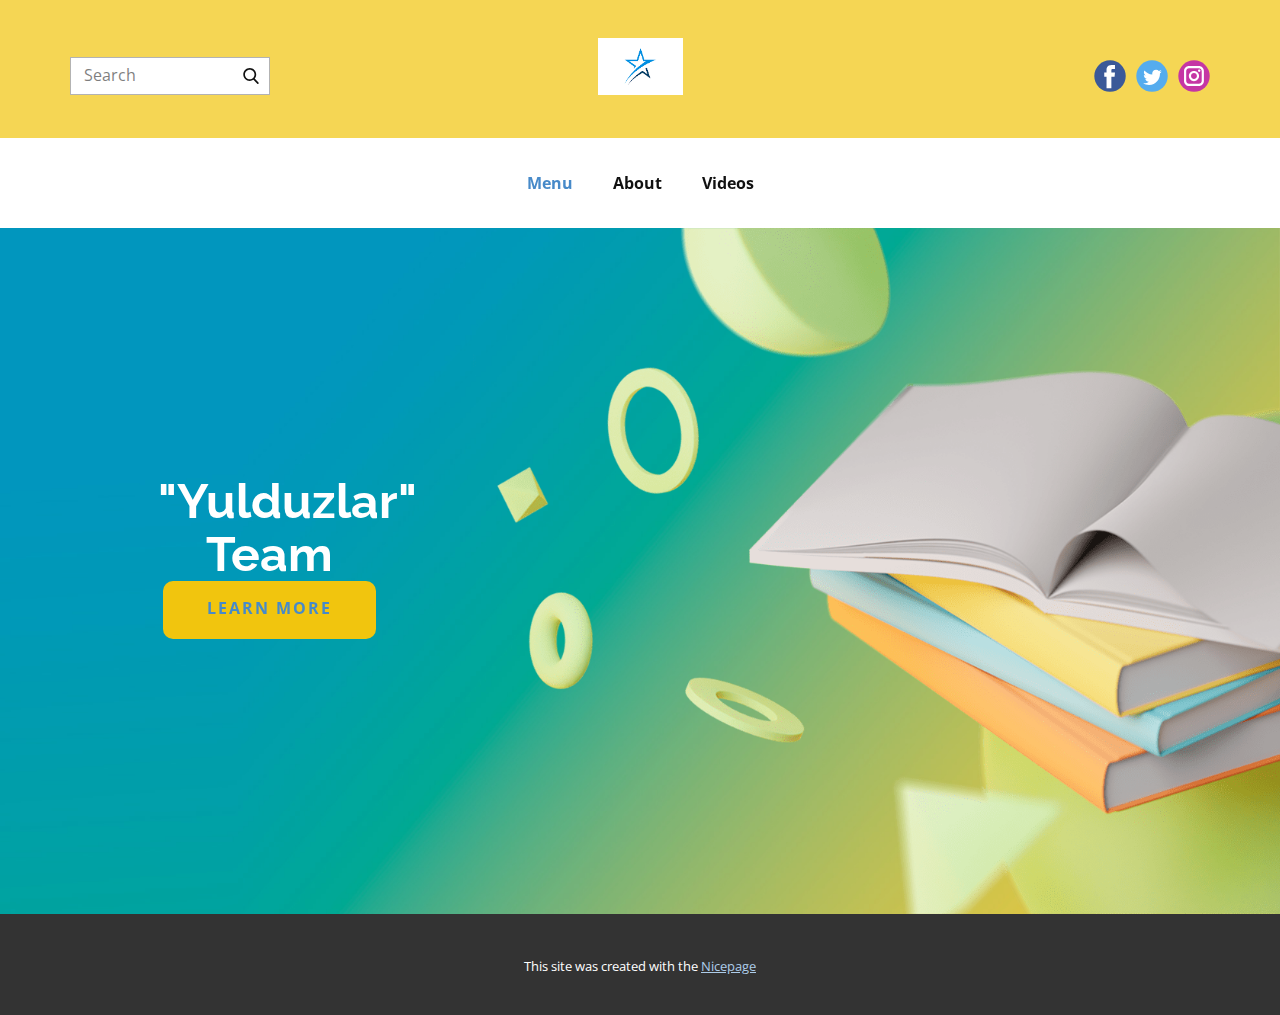
<file: Ustoz uchun/Yulduzlar/index.html>
<!DOCTYPE html>
<html style="font-size: 16px;" lang="ru"><head>
    <meta name="viewport" content="width=device-width, initial-scale=1.0">
    <meta charset="utf-8">
    <meta name="keywords" content="​&nbsp; &nbsp;&amp;quot;Yulduzlar&amp;quot;&nbsp; &nbsp; &nbsp; &nbsp;Team">
    <meta name="description" content="">
    <title>Menu</title>
    <link rel="stylesheet" href="nicepage.css" media="screen">
<link rel="stylesheet" href="Menu.css" media="screen">
    <script class="u-script" type="text/javascript" src="jquery.js" defer=""></script>
    <script class="u-script" type="text/javascript" src="nicepage.js" defer=""></script>
    <meta name="generator" content="Nicepage 6.8.8, nicepage.com">
    <link id="u-theme-google-font" rel="stylesheet" href="https://fonts.googleapis.com/css?family=Roboto:100,100i,300,300i,400,400i,500,500i,700,700i,900,900i|Open+Sans:300,300i,400,400i,500,500i,600,600i,700,700i,800,800i">
    <link id="u-page-google-font" rel="stylesheet" href="https://fonts.googleapis.com/css?family=Raleway:100,100i,200,200i,300,300i,400,400i,500,500i,600,600i,700,700i,800,800i,900,900i">
    
    
    
    <script type="application/ld+json">{
		"@context": "http://schema.org",
		"@type": "Organization",
		"name": "Site1",
		"logo": "images/54ed7cf1-3c49-ae97-d0fe-13091188f20a.png",
		"sameAs": [
				"https://facebook.com/name",
				"https://twitter.com/name",
				"https://www.instagram.com/name"
		]
}</script>
    <meta name="theme-color" content="#478ac9">
    <meta name="twitter:site" content="@">
    <meta name="twitter:card" content="summary_large_image">
    <meta name="twitter:title" content="Menu">
    <meta name="twitter:description" content="Site1">
    <meta property="og:title" content="Menu">
    <meta property="og:type" content="website">
  <meta data-intl-tel-input-cdn-path="intlTelInput/"></head>
  <body data-home-page="Menu.html" data-home-page-title="Menu" data-path-to-root="./" data-include-products="false" class="u-body u-xl-mode" data-lang="ru"><header class=" u-clearfix u-header u-section-row-container u-sticky" id="sec-c5d5"><div class="u-section-rows">
        <div class="u-palette-3-light-1 u-section-row u-section-row-1" id="sec-71fa">
          <div class="u-clearfix u-sheet u-sheet-1">
            <a href="Menu.html" class="u-image u-logo u-image-1" data-image-width="275" data-image-height="183" title="stars">
              <img src="images/54ed7cf1-3c49-ae97-d0fe-13091188f20a.png" class="u-logo-image u-logo-image-1" data-image-width="80">
            </a>
            <div class="u-social-icons u-spacing-10 u-social-icons-1">
              <a class="u-social-url" title="facebook" target="_blank" href="https://facebook.com/name"><span class="u-icon u-social-facebook u-social-icon u-icon-1"><svg class="u-svg-link" preserveAspectRatio="xMidYMin slice" viewBox="0 0 112 112" style=""><use xlink:href="#svg-57b0"></use></svg><svg class="u-svg-content" viewBox="0 0 112 112" x="0" y="0" id="svg-57b0"><circle fill="currentColor" cx="56.1" cy="56.1" r="55"></circle><path fill="#FFFFFF" d="M73.5,31.6h-9.1c-1.4,0-3.6,0.8-3.6,3.9v8.5h12.6L72,58.3H60.8v40.8H43.9V58.3h-8V43.9h8v-9.2
      c0-6.7,3.1-17,17-17h12.5v13.9H73.5z"></path></svg></span>
              </a>
              <a class="u-social-url" title="twitter" target="_blank" href="https://twitter.com/name"><span class="u-icon u-social-icon u-social-twitter u-icon-2"><svg class="u-svg-link" preserveAspectRatio="xMidYMin slice" viewBox="0 0 112 112" style=""><use xlink:href="#svg-68b1"></use></svg><svg class="u-svg-content" viewBox="0 0 112 112" x="0" y="0" id="svg-68b1"><circle fill="currentColor" class="st0" cx="56.1" cy="56.1" r="55"></circle><path fill="#FFFFFF" d="M83.8,47.3c0,0.6,0,1.2,0,1.7c0,17.7-13.5,38.2-38.2,38.2C38,87.2,31,85,25,81.2c1,0.1,2.1,0.2,3.2,0.2
      c6.3,0,12.1-2.1,16.7-5.7c-5.9-0.1-10.8-4-12.5-9.3c0.8,0.2,1.7,0.2,2.5,0.2c1.2,0,2.4-0.2,3.5-0.5c-6.1-1.2-10.8-6.7-10.8-13.1
      c0-0.1,0-0.1,0-0.2c1.8,1,3.9,1.6,6.1,1.7c-3.6-2.4-6-6.5-6-11.2c0-2.5,0.7-4.8,1.8-6.7c6.6,8.1,16.5,13.5,27.6,14
      c-0.2-1-0.3-2-0.3-3.1c0-7.4,6-13.4,13.4-13.4c3.9,0,7.3,1.6,9.8,4.2c3.1-0.6,5.9-1.7,8.5-3.3c-1,3.1-3.1,5.8-5.9,7.4
      c2.7-0.3,5.3-1,7.7-2.1C88.7,43,86.4,45.4,83.8,47.3z"></path></svg></span>
              </a>
              <a class="u-social-url" title="instagram" target="_blank" href="https://www.instagram.com/name"><span class="u-icon u-social-icon u-social-instagram u-icon-3"><svg class="u-svg-link" preserveAspectRatio="xMidYMin slice" viewBox="0 0 112 112" style=""><use xlink:href="#svg-a5ee"></use></svg><svg class="u-svg-content" viewBox="0 0 112 112" x="0" y="0" id="svg-a5ee"><circle fill="currentColor" cx="56.1" cy="56.1" r="55"></circle><path fill="#FFFFFF" d="M55.9,38.2c-9.9,0-17.9,8-17.9,17.9C38,66,46,74,55.9,74c9.9,0,17.9-8,17.9-17.9C73.8,46.2,65.8,38.2,55.9,38.2
      z M55.9,66.4c-5.7,0-10.3-4.6-10.3-10.3c-0.1-5.7,4.6-10.3,10.3-10.3c5.7,0,10.3,4.6,10.3,10.3C66.2,61.8,61.6,66.4,55.9,66.4z"></path><path fill="#FFFFFF" d="M74.3,33.5c-2.3,0-4.2,1.9-4.2,4.2s1.9,4.2,4.2,4.2s4.2-1.9,4.2-4.2S76.6,33.5,74.3,33.5z"></path><path fill="#FFFFFF" d="M73.1,21.3H38.6c-9.7,0-17.5,7.9-17.5,17.5v34.5c0,9.7,7.9,17.6,17.5,17.6h34.5c9.7,0,17.5-7.9,17.5-17.5V38.8
      C90.6,29.1,82.7,21.3,73.1,21.3z M83,73.3c0,5.5-4.5,9.9-9.9,9.9H38.6c-5.5,0-9.9-4.5-9.9-9.9V38.8c0-5.5,4.5-9.9,9.9-9.9h34.5
      c5.5,0,9.9,4.5,9.9,9.9V73.3z"></path></svg></span>
              </a>
            </div>
            <form action="#" method="get" class="u-border-1 u-border-grey-30 u-search u-search-right u-white u-search-1">
              <button class="u-search-button" type="submit">
                <span class="u-search-icon u-spacing-10">
                  <svg class="u-svg-link" preserveAspectRatio="xMidYMin slice" viewBox="0 0 56.966 56.966"><use xlink:href="#svg-1ce0"></use></svg>
                  <svg xmlns="http://www.w3.org/2000/svg" xmlns:xlink="http://www.w3.org/1999/xlink" version="1.1" id="svg-1ce0" x="0px" y="0px" viewBox="0 0 56.966 56.966" style="enable-background:new 0 0 56.966 56.966;" xml:space="preserve" class="u-svg-content"><path d="M55.146,51.887L41.588,37.786c3.486-4.144,5.396-9.358,5.396-14.786c0-12.682-10.318-23-23-23s-23,10.318-23,23  s10.318,23,23,23c4.761,0,9.298-1.436,13.177-4.162l13.661,14.208c0.571,0.593,1.339,0.92,2.162,0.92  c0.779,0,1.518-0.297,2.079-0.837C56.255,54.982,56.293,53.08,55.146,51.887z M23.984,6c9.374,0,17,7.626,17,17s-7.626,17-17,17  s-17-7.626-17-17S14.61,6,23.984,6z"></path></svg>
                </span>
              </button>
              <input class="u-search-input" type="search" name="search" value="" placeholder="Search">
            </form>
          </div>
          
          
          
          
          
        </div>
        <div class="u-section-row" id="sec-13b1">
          <div class="u-clearfix u-sheet u-valign-middle u-sheet-2">
            <nav class="u-menu u-menu-one-level u-offcanvas u-menu-1">
              <div class="menu-collapse" style="font-size: 1rem; letter-spacing: 0px; font-weight: 700;">
                <a class="u-button-style u-custom-active-border-color u-custom-border u-custom-border-color u-custom-borders u-custom-hover-border-color u-custom-left-right-menu-spacing u-custom-text-active-color u-custom-text-color u-custom-text-hover-color u-custom-top-bottom-menu-spacing u-nav-link" href="#">
                  <svg class="u-svg-link" viewBox="0 0 24 24"><use xlink:href="#menu-hamburger"></use></svg>
                  <svg class="u-svg-content" version="1.1" id="menu-hamburger" viewBox="0 0 16 16" x="0px" y="0px" xmlns:xlink="http://www.w3.org/1999/xlink" xmlns="http://www.w3.org/2000/svg"><g><rect y="1" width="16" height="2"></rect><rect y="7" width="16" height="2"></rect><rect y="13" width="16" height="2"></rect>
</g></svg>
                </a>
              </div>
              <div class="u-custom-menu u-nav-container">
                <ul class="u-nav u-unstyled u-nav-1"><li class="u-nav-item"><a class="u-button-style u-nav-link u-text-active-palette-1-base u-text-hover-palette-2-base" href="Menu.html" style="padding: 10px 20px;">Menu</a>
</li><li class="u-nav-item"><a class="u-button-style u-nav-link u-text-active-palette-1-base u-text-hover-palette-2-base" href="About.html" style="padding: 10px 20px;">About</a>
</li><li class="u-nav-item"><a class="u-button-style u-nav-link u-text-active-palette-1-base u-text-hover-palette-2-base" href="Videos.html" style="padding: 10px 20px;">Videos</a>
</li></ul>
              </div>
              <div class="u-custom-menu u-nav-container-collapse">
                <div class="u-black u-container-style u-inner-container-layout u-opacity u-opacity-95 u-sidenav">
                  <div class="u-inner-container-layout u-sidenav-overflow">
                    <div class="u-menu-close"></div>
                    <ul class="u-align-center u-nav u-popupmenu-items u-unstyled u-nav-2"><li class="u-nav-item"><a class="u-button-style u-nav-link" href="Menu.html">Menu</a>
</li><li class="u-nav-item"><a class="u-button-style u-nav-link" href="About.html">About</a>
</li><li class="u-nav-item"><a class="u-button-style u-nav-link" href="Videos.html">Videos</a>
</li></ul>
                  </div>
                </div>
                <div class="u-black u-menu-overlay u-opacity u-opacity-70"></div>
              </div>
            </nav>
          </div>
          
          
          
          
          
        </div>
      </div></header>
    <section class="u-align-center u-clearfix u-image u-valign-middle-md u-valign-middle-sm u-valign-middle-xs u-section-1" id="carousel_1664" data-image-width="1980" data-image-height="1114">
      <div class="data-layout-selected u-clearfix u-gutter-0 u-layout-wrap u-layout-wrap-1">
        <div class="u-layout" style="">
          <div class="u-layout-row" style="">
            <div class="u-align-left u-container-style u-layout-cell u-left-cell u-shape-rectangle u-size-20-lg u-size-20-xl u-size-23-md u-size-23-sm u-size-23-xs u-size-xs-60 u-layout-cell-1" src="">
              <div class="u-container-layout u-container-layout-1">
                <h1 class="u-text u-text-body-alt-color u-text-1" data-animation-name="fadeIn" data-animation-duration="1000" data-animation-direction="Left" data-animation-delay="250"> &nbsp; &nbsp;"Yulduzlar"<br>&nbsp; &nbsp; &nbsp; &nbsp;Team
                </h1>
                <a href="About.html" class="u-border-none u-btn u-btn-round u-button-style u-palette-3-base u-radius-10 u-text-palette-1-base u-btn-1" data-animation-name="fadeIn" data-animation-duration="1000" data-animation-direction="Up" data-animation-delay="500">learn more</a>
              </div>
            </div>
            <div class="u-align-center u-container-style u-image u-layout-cell u-right-cell u-size-37-md u-size-37-sm u-size-37-xs u-size-40-lg u-size-40-xl u-size-xs-60 u-image-1" data-image-width="1422" data-image-height="900">
              <div class="u-container-layout u-container-layout-2" src=""></div>
            </div>
          </div>
        </div>
      </div>
    </section>
    
    
    
    
    <section class="u-backlink u-clearfix u-grey-80">
      <p class="u-text">
        <span>This site was created with the </span>
        <a class="u-link" href="https://nicepage.com/" target="_blank" rel="nofollow">
          <span>Nicepage</span>
        </a>
      </p>
    </section>
  
</body></html>
</file>
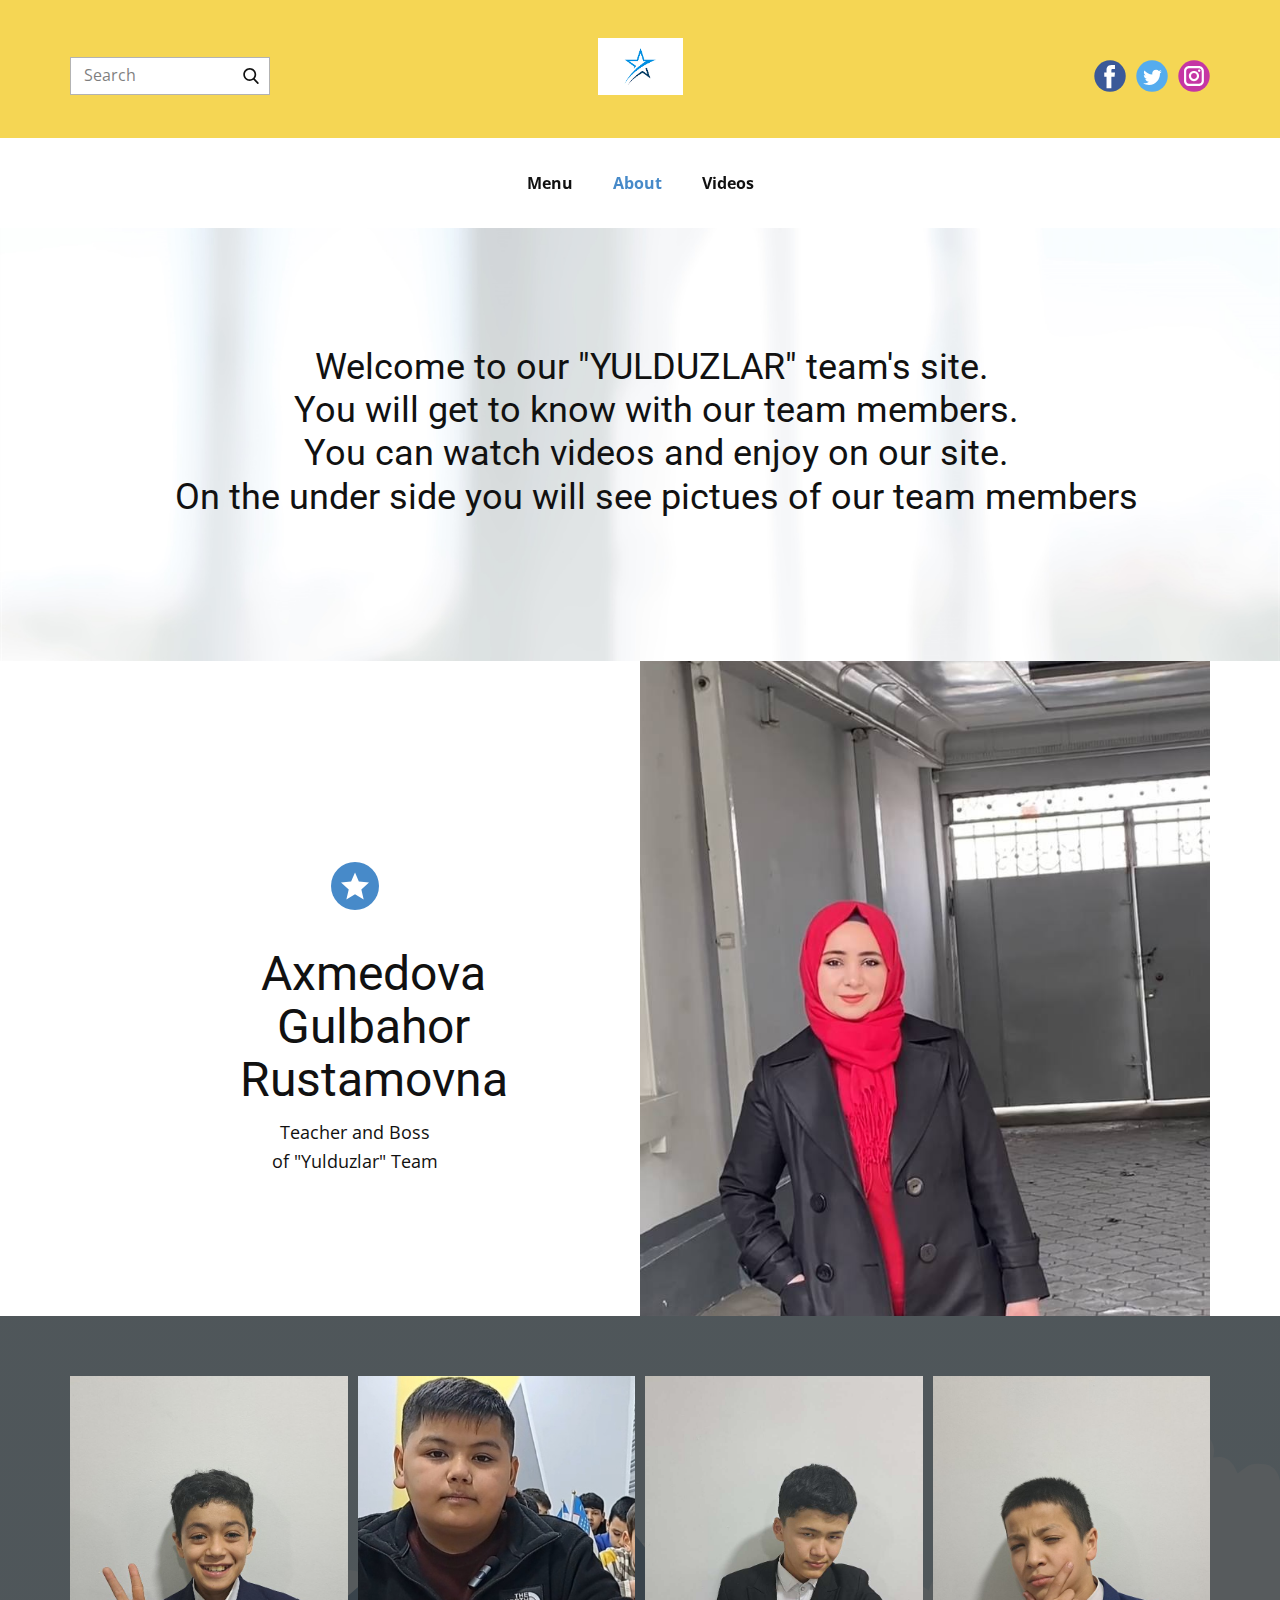
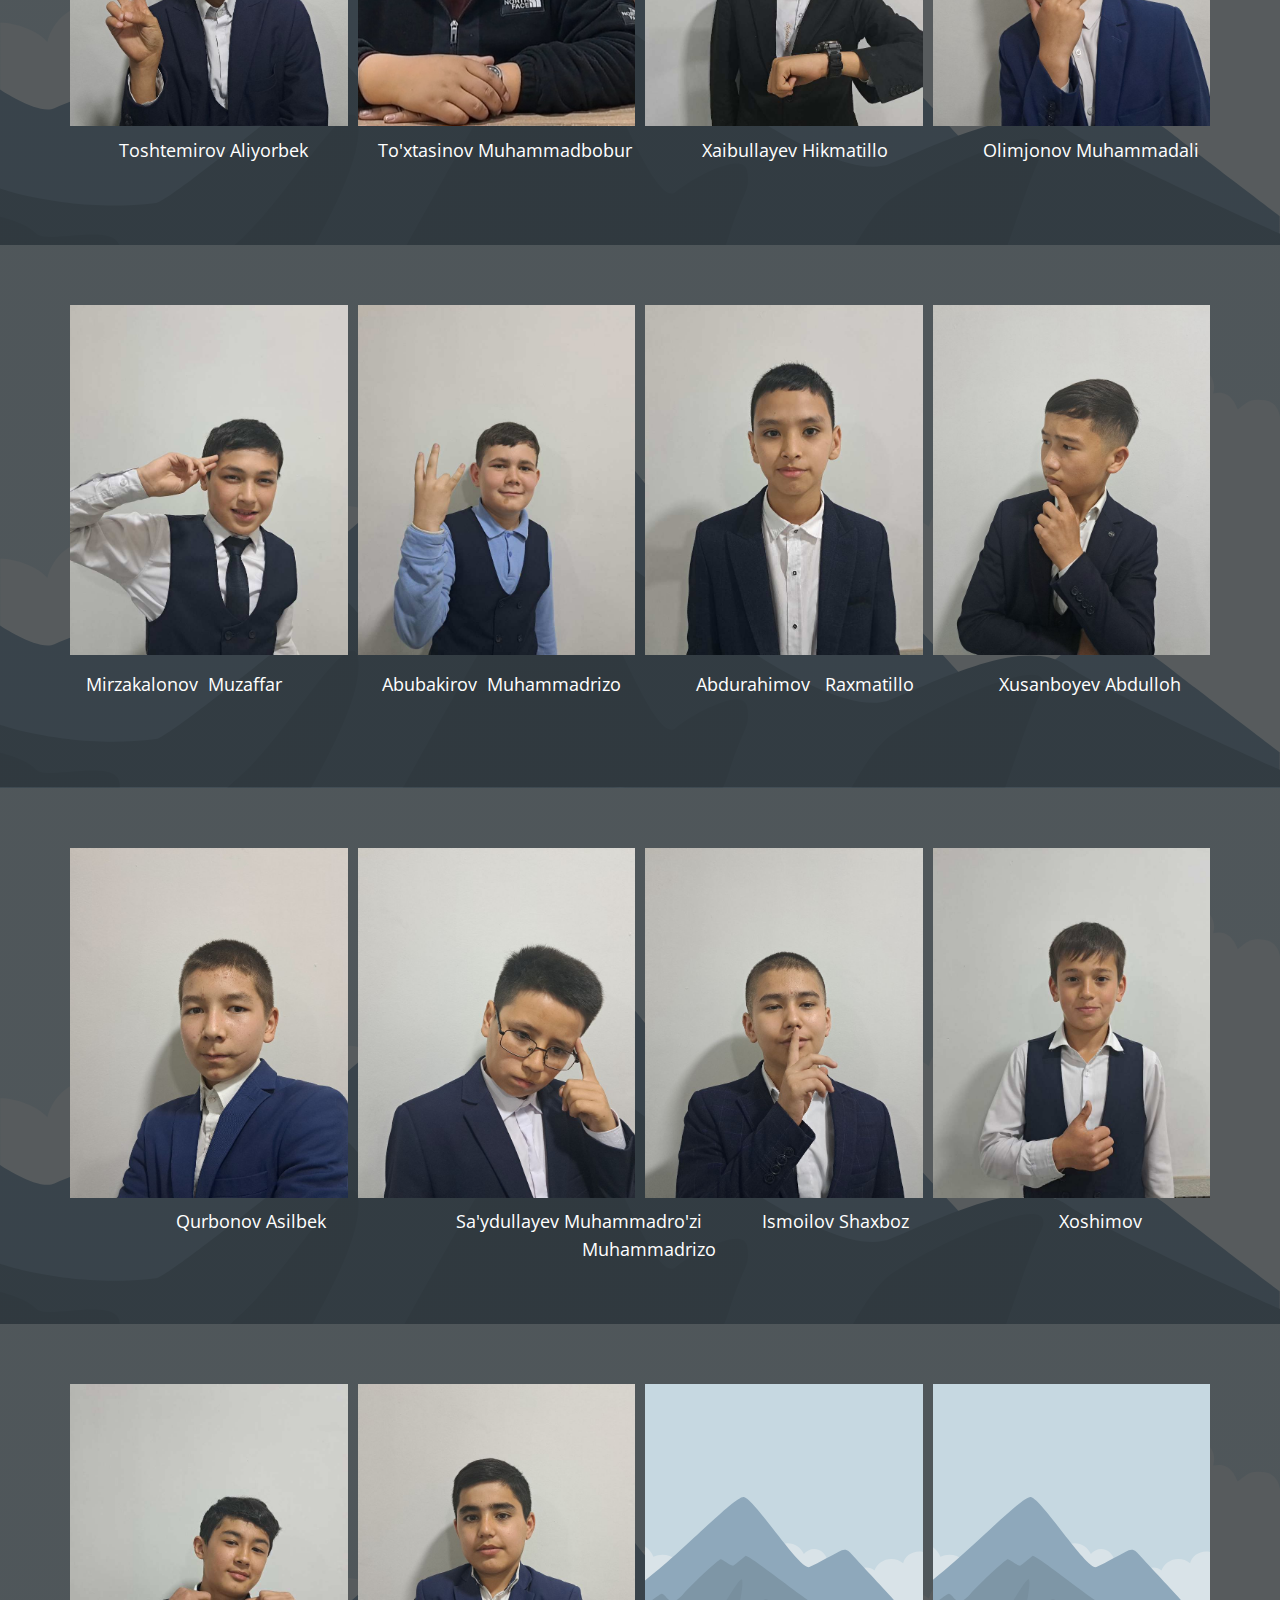
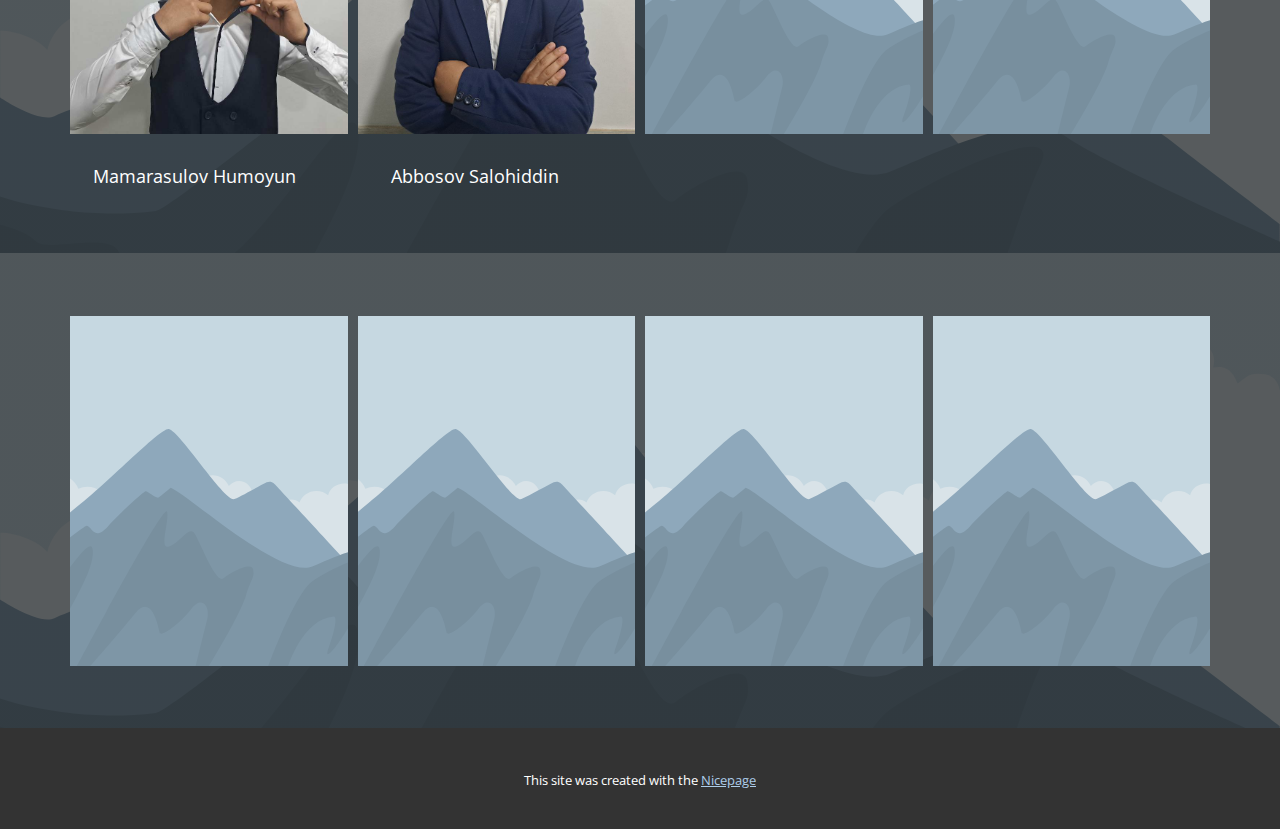
<file: Ustoz uchun/Yulduzlar/About.html>
<!DOCTYPE html>
<html style="font-size: 16px;" lang="ru"><head>
    <meta name="viewport" content="width=device-width, initial-scale=1.0">
    <meta charset="utf-8">
    <meta name="keywords" content="Axmedova GulbahorRustamovna​">
    <meta name="description" content="">
    <title>About</title>
    <link rel="stylesheet" href="nicepage.css" media="screen">
<link rel="stylesheet" href="About.css" media="screen">
    <script class="u-script" type="text/javascript" src="jquery.js" defer=""></script>
    <script class="u-script" type="text/javascript" src="nicepage.js" defer=""></script>
    <meta name="generator" content="Nicepage 6.8.8, nicepage.com">
    <link id="u-theme-google-font" rel="stylesheet" href="https://fonts.googleapis.com/css?family=Roboto:100,100i,300,300i,400,400i,500,500i,700,700i,900,900i|Open+Sans:300,300i,400,400i,500,500i,600,600i,700,700i,800,800i">
    
    
    
    
    
    
    
    
    
    <script type="application/ld+json">{
		"@context": "http://schema.org",
		"@type": "Organization",
		"name": "Site1",
		"logo": "images/54ed7cf1-3c49-ae97-d0fe-13091188f20a.png",
		"sameAs": [
				"https://facebook.com/name",
				"https://twitter.com/name",
				"https://www.instagram.com/name"
		]
}</script>
    <meta name="theme-color" content="#478ac9">
    <meta name="twitter:site" content="@">
    <meta name="twitter:card" content="summary_large_image">
    <meta name="twitter:title" content="About">
    <meta name="twitter:description" content="Site1">
    <meta property="og:title" content="About">
    <meta property="og:type" content="website">
  <meta data-intl-tel-input-cdn-path="intlTelInput/"></head>
  <body data-path-to-root="./" data-include-products="false" class="u-body u-xl-mode" data-lang="ru"><header class=" u-clearfix u-header u-section-row-container u-sticky" id="sec-c5d5"><div class="u-section-rows">
        <div class="u-palette-3-light-1 u-section-row u-section-row-1" id="sec-71fa">
          <div class="u-clearfix u-sheet u-sheet-1">
            <a href="Menu.html" class="u-image u-logo u-image-1" data-image-width="275" data-image-height="183" title="stars">
              <img src="images/54ed7cf1-3c49-ae97-d0fe-13091188f20a.png" class="u-logo-image u-logo-image-1" data-image-width="80">
            </a>
            <div class="u-social-icons u-spacing-10 u-social-icons-1">
              <a class="u-social-url" title="facebook" target="_blank" href="https://facebook.com/name"><span class="u-icon u-social-facebook u-social-icon u-icon-1"><svg class="u-svg-link" preserveAspectRatio="xMidYMin slice" viewBox="0 0 112 112" style=""><use xlink:href="#svg-57b0"></use></svg><svg class="u-svg-content" viewBox="0 0 112 112" x="0" y="0" id="svg-57b0"><circle fill="currentColor" cx="56.1" cy="56.1" r="55"></circle><path fill="#FFFFFF" d="M73.5,31.6h-9.1c-1.4,0-3.6,0.8-3.6,3.9v8.5h12.6L72,58.3H60.8v40.8H43.9V58.3h-8V43.9h8v-9.2
      c0-6.7,3.1-17,17-17h12.5v13.9H73.5z"></path></svg></span>
              </a>
              <a class="u-social-url" title="twitter" target="_blank" href="https://twitter.com/name"><span class="u-icon u-social-icon u-social-twitter u-icon-2"><svg class="u-svg-link" preserveAspectRatio="xMidYMin slice" viewBox="0 0 112 112" style=""><use xlink:href="#svg-68b1"></use></svg><svg class="u-svg-content" viewBox="0 0 112 112" x="0" y="0" id="svg-68b1"><circle fill="currentColor" class="st0" cx="56.1" cy="56.1" r="55"></circle><path fill="#FFFFFF" d="M83.8,47.3c0,0.6,0,1.2,0,1.7c0,17.7-13.5,38.2-38.2,38.2C38,87.2,31,85,25,81.2c1,0.1,2.1,0.2,3.2,0.2
      c6.3,0,12.1-2.1,16.7-5.7c-5.9-0.1-10.8-4-12.5-9.3c0.8,0.2,1.7,0.2,2.5,0.2c1.2,0,2.4-0.2,3.5-0.5c-6.1-1.2-10.8-6.7-10.8-13.1
      c0-0.1,0-0.1,0-0.2c1.8,1,3.9,1.6,6.1,1.7c-3.6-2.4-6-6.5-6-11.2c0-2.5,0.7-4.8,1.8-6.7c6.6,8.1,16.5,13.5,27.6,14
      c-0.2-1-0.3-2-0.3-3.1c0-7.4,6-13.4,13.4-13.4c3.9,0,7.3,1.6,9.8,4.2c3.1-0.6,5.9-1.7,8.5-3.3c-1,3.1-3.1,5.8-5.9,7.4
      c2.7-0.3,5.3-1,7.7-2.1C88.7,43,86.4,45.4,83.8,47.3z"></path></svg></span>
              </a>
              <a class="u-social-url" title="instagram" target="_blank" href="https://www.instagram.com/name"><span class="u-icon u-social-icon u-social-instagram u-icon-3"><svg class="u-svg-link" preserveAspectRatio="xMidYMin slice" viewBox="0 0 112 112" style=""><use xlink:href="#svg-a5ee"></use></svg><svg class="u-svg-content" viewBox="0 0 112 112" x="0" y="0" id="svg-a5ee"><circle fill="currentColor" cx="56.1" cy="56.1" r="55"></circle><path fill="#FFFFFF" d="M55.9,38.2c-9.9,0-17.9,8-17.9,17.9C38,66,46,74,55.9,74c9.9,0,17.9-8,17.9-17.9C73.8,46.2,65.8,38.2,55.9,38.2
      z M55.9,66.4c-5.7,0-10.3-4.6-10.3-10.3c-0.1-5.7,4.6-10.3,10.3-10.3c5.7,0,10.3,4.6,10.3,10.3C66.2,61.8,61.6,66.4,55.9,66.4z"></path><path fill="#FFFFFF" d="M74.3,33.5c-2.3,0-4.2,1.9-4.2,4.2s1.9,4.2,4.2,4.2s4.2-1.9,4.2-4.2S76.6,33.5,74.3,33.5z"></path><path fill="#FFFFFF" d="M73.1,21.3H38.6c-9.7,0-17.5,7.9-17.5,17.5v34.5c0,9.7,7.9,17.6,17.5,17.6h34.5c9.7,0,17.5-7.9,17.5-17.5V38.8
      C90.6,29.1,82.7,21.3,73.1,21.3z M83,73.3c0,5.5-4.5,9.9-9.9,9.9H38.6c-5.5,0-9.9-4.5-9.9-9.9V38.8c0-5.5,4.5-9.9,9.9-9.9h34.5
      c5.5,0,9.9,4.5,9.9,9.9V73.3z"></path></svg></span>
              </a>
            </div>
            <form action="#" method="get" class="u-border-1 u-border-grey-30 u-search u-search-right u-white u-search-1">
              <button class="u-search-button" type="submit">
                <span class="u-search-icon u-spacing-10">
                  <svg class="u-svg-link" preserveAspectRatio="xMidYMin slice" viewBox="0 0 56.966 56.966"><use xlink:href="#svg-1ce0"></use></svg>
                  <svg xmlns="http://www.w3.org/2000/svg" xmlns:xlink="http://www.w3.org/1999/xlink" version="1.1" id="svg-1ce0" x="0px" y="0px" viewBox="0 0 56.966 56.966" style="enable-background:new 0 0 56.966 56.966;" xml:space="preserve" class="u-svg-content"><path d="M55.146,51.887L41.588,37.786c3.486-4.144,5.396-9.358,5.396-14.786c0-12.682-10.318-23-23-23s-23,10.318-23,23  s10.318,23,23,23c4.761,0,9.298-1.436,13.177-4.162l13.661,14.208c0.571,0.593,1.339,0.92,2.162,0.92  c0.779,0,1.518-0.297,2.079-0.837C56.255,54.982,56.293,53.08,55.146,51.887z M23.984,6c9.374,0,17,7.626,17,17s-7.626,17-17,17  s-17-7.626-17-17S14.61,6,23.984,6z"></path></svg>
                </span>
              </button>
              <input class="u-search-input" type="search" name="search" value="" placeholder="Search">
            </form>
          </div>
          
          
          
          
          
        </div>
        <div class="u-section-row" id="sec-13b1">
          <div class="u-clearfix u-sheet u-valign-middle u-sheet-2">
            <nav class="u-menu u-menu-one-level u-offcanvas u-menu-1">
              <div class="menu-collapse" style="font-size: 1rem; letter-spacing: 0px; font-weight: 700;">
                <a class="u-button-style u-custom-active-border-color u-custom-border u-custom-border-color u-custom-borders u-custom-hover-border-color u-custom-left-right-menu-spacing u-custom-text-active-color u-custom-text-color u-custom-text-hover-color u-custom-top-bottom-menu-spacing u-nav-link" href="#">
                  <svg class="u-svg-link" viewBox="0 0 24 24"><use xlink:href="#menu-hamburger"></use></svg>
                  <svg class="u-svg-content" version="1.1" id="menu-hamburger" viewBox="0 0 16 16" x="0px" y="0px" xmlns:xlink="http://www.w3.org/1999/xlink" xmlns="http://www.w3.org/2000/svg"><g><rect y="1" width="16" height="2"></rect><rect y="7" width="16" height="2"></rect><rect y="13" width="16" height="2"></rect>
</g></svg>
                </a>
              </div>
              <div class="u-custom-menu u-nav-container">
                <ul class="u-nav u-unstyled u-nav-1"><li class="u-nav-item"><a class="u-button-style u-nav-link u-text-active-palette-1-base u-text-hover-palette-2-base" href="Menu.html" style="padding: 10px 20px;">Menu</a>
</li><li class="u-nav-item"><a class="u-button-style u-nav-link u-text-active-palette-1-base u-text-hover-palette-2-base" href="About.html" style="padding: 10px 20px;">About</a>
</li><li class="u-nav-item"><a class="u-button-style u-nav-link u-text-active-palette-1-base u-text-hover-palette-2-base" href="Videos.html" style="padding: 10px 20px;">Videos</a>
</li></ul>
              </div>
              <div class="u-custom-menu u-nav-container-collapse">
                <div class="u-black u-container-style u-inner-container-layout u-opacity u-opacity-95 u-sidenav">
                  <div class="u-inner-container-layout u-sidenav-overflow">
                    <div class="u-menu-close"></div>
                    <ul class="u-align-center u-nav u-popupmenu-items u-unstyled u-nav-2"><li class="u-nav-item"><a class="u-button-style u-nav-link" href="Menu.html">Menu</a>
</li><li class="u-nav-item"><a class="u-button-style u-nav-link" href="About.html">About</a>
</li><li class="u-nav-item"><a class="u-button-style u-nav-link" href="Videos.html">Videos</a>
</li></ul>
                  </div>
                </div>
                <div class="u-black u-menu-overlay u-opacity u-opacity-70"></div>
              </div>
            </nav>
          </div>
          
          
          
          
          
        </div>
      </div></header>
    <section class="u-clearfix u-image u-section-1" id="sec-d05d" data-image-width="5000" data-image-height="3202">
      <div class="u-clearfix u-sheet u-sheet-1">
        <h3 class="u-align-center u-text u-text-default u-text-1"> Welcome to our "YULDUZLAR" team's site.&nbsp;<br>You will get to know with our team members.<br>You can watch videos and enjoy on our site.<br>On the under side you will see pictues of our team members
        </h3>
      </div>
    </section>
    <section class="u-clearfix u-container-align-center u-section-2" id="sec-43a6">
      <div class="u-clearfix u-sheet u-sheet-1">
        <div class="data-layout-selected u-clearfix u-expanded-width u-gutter-0 u-layout-wrap u-layout-wrap-1">
          <div class="u-layout" style="">
            <div class="u-layout-row" style="">
              <div class="u-align-center u-container-style u-layout-cell u-left-cell u-size-30 u-size-xs-60 u-white u-layout-cell-1" src="">
                <div class="u-container-layout u-container-layout-1"><span class="u-align-center u-icon u-icon-circle u-palette-1-base u-icon-1"><svg class="u-svg-link" preserveAspectRatio="xMidYMin slice" viewBox="0 0 32 32" style=""><use xmlns:xlink="http://www.w3.org/1999/xlink" xlink:href="#svg-503b"></use></svg><svg class="u-svg-content" viewBox="0 0 32 32" id="svg-503b"><g><path d="M20.388,10.918L32,12.118l-8.735,7.749L25.914,31.4l-9.893-6.088L6.127,31.4l2.695-11.533L0,12.118 l11.547-1.2L16.026,0.6L20.388,10.918z"></path>
</g></svg>
                
                
              </span>
                  <h2 class="u-align-center u-text u-text-default u-text-1">Axmedova Gulbahor<br>Rustamovna 
                  </h2>
                  <p class="u-align-center u-text u-text-2">Teacher and Boss<br>of "Yulduzlar" Team 
                  </p>
                </div>
              </div>
              <div class="u-align-center u-container-style u-image u-layout-cell u-right-cell u-size-30 u-size-xs-60 u-image-1" src="" data-image-width="716" data-image-height="1280">
                <div class="u-container-layout u-valign-middle u-container-layout-2" src=""></div>
              </div>
            </div>
          </div>
        </div>
      </div>
    </section>
    <section class="u-align-center u-clearfix u-image u-shading u-section-3" src="" data-image-width="1080" data-image-height="1080" id="sec-0a0b">
      <div class="u-clearfix u-sheet u-sheet-1">
        <div class="u-expanded-width u-gallery u-layout-grid u-lightbox u-no-transition u-show-text-none u-gallery-1">
          <div class="u-gallery-inner u-gallery-inner-1">
            <div class="u-effect-hover-zoom u-gallery-item">
              <div class="u-back-slide" data-image-width="1280" data-image-height="960">
                <img class="u-back-image u-expanded" src="images/msg3941459-478903.jpg">
              </div>
              <div class="u-over-slide u-shading u-over-slide-1"></div>
            </div>
            <div class="u-effect-hover-zoom u-gallery-item">
              <div class="u-back-slide" data-image-width="566" data-image-height="551">
                <img class="u-back-image u-expanded" src="images/Screenshot_20240325_050254_Gallery.jpg">
              </div>
              <div class="u-over-slide u-shading u-over-slide-2"></div>
            </div>
            <div class="u-effect-hover-zoom u-gallery-item">
              <div class="u-back-slide" data-image-width="1280" data-image-height="960">
                <img class="u-back-image u-expanded" src="images/msg3941459-478895.jpg">
              </div>
              <div class="u-over-slide u-shading u-over-slide-3"></div>
            </div>
            <div class="u-effect-hover-zoom u-gallery-item">
              <div class="u-back-slide" data-image-width="1280" data-image-height="960">
                <img class="u-back-image u-expanded" src="images/msg3941459-478908.jpg">
              </div>
              <div class="u-over-slide u-shading u-over-slide-4"></div>
            </div>
          </div>
        </div>
        <p class="u-text u-text-default u-text-1">Toshtemirov Aliyorbek&nbsp; &nbsp; &nbsp; &nbsp; &nbsp; &nbsp; &nbsp; To'xtasinov Muhammadbobur&nbsp; &nbsp; &nbsp; &nbsp; &nbsp; &nbsp; &nbsp; Xaibullayev Hikmatillo&nbsp; &nbsp; &nbsp; &nbsp; &nbsp; &nbsp; &nbsp; &nbsp; &nbsp; &nbsp;Olimjonov Muhammadali</p>
      </div>
    </section>
    <section class="u-align-center u-clearfix u-image u-shading u-section-4" src="" data-image-width="1080" data-image-height="1080" id="carousel_5b94">
      <div class="u-clearfix u-sheet u-sheet-1">
        <div class="u-expanded-width u-gallery u-layout-grid u-lightbox u-no-transition u-show-text-none u-gallery-1">
          <div class="u-gallery-inner u-gallery-inner-1">
            <div class="u-effect-hover-zoom u-gallery-item">
              <div class="u-back-slide" data-image-width="1280" data-image-height="960">
                <img class="u-back-image u-expanded" src="images/msg3941459-478896.jpg">
              </div>
              <div class="u-over-slide u-shading u-over-slide-1"></div>
            </div>
            <div class="u-effect-hover-zoom u-gallery-item">
              <div class="u-back-slide" data-image-width="1280" data-image-height="960">
                <img class="u-back-image u-expanded" src="images/msg3941459-478899.jpg">
              </div>
              <div class="u-over-slide u-shading u-over-slide-2"></div>
            </div>
            <div class="u-effect-hover-zoom u-gallery-item">
              <div class="u-back-slide" data-image-width="1280" data-image-height="960">
                <img class="u-back-image u-expanded" src="images/msg3941459-478898.jpg">
              </div>
              <div class="u-over-slide u-shading u-over-slide-3"></div>
            </div>
            <div class="u-effect-hover-zoom u-gallery-item">
              <div class="u-back-slide" data-image-width="1280" data-image-height="960">
                <img class="u-back-image u-expanded" src="images/msg3941459-478904.jpg">
              </div>
              <div class="u-over-slide u-shading u-over-slide-4"></div>
            </div>
          </div>
        </div>
        <p class="u-text u-text-default u-text-1">Mirzakalonov​&nbsp; Muzaffar&nbsp; &nbsp; &nbsp; &nbsp; &nbsp; &nbsp; &nbsp; &nbsp; &nbsp; &nbsp; Abubakirov&nbsp; Muhammadrizo&nbsp; &nbsp; &nbsp; &nbsp; &nbsp; &nbsp; &nbsp; &nbsp;Abdurahimov&nbsp; &nbsp;Raxmatillo&nbsp; &nbsp; &nbsp; &nbsp; &nbsp; &nbsp; &nbsp; &nbsp; &nbsp;Xusanboyev Abdulloh&nbsp; &nbsp; &nbsp; &nbsp; &nbsp;</p>
      </div>
    </section>
    <section class="u-align-center u-clearfix u-image u-shading u-section-5" src="" data-image-width="1080" data-image-height="1080" id="sec-a0d1">
      <div class="u-clearfix u-sheet u-sheet-1">
        <div class="u-expanded-width u-gallery u-layout-grid u-lightbox u-no-transition u-show-text-none u-gallery-1">
          <div class="u-gallery-inner u-gallery-inner-1">
            <div class="u-effect-hover-zoom u-gallery-item">
              <div class="u-back-slide" data-image-width="1280" data-image-height="960">
                <img class="u-back-image u-expanded" src="images/msg3941459-478906.jpg">
              </div>
              <div class="u-over-slide u-shading u-over-slide-1"></div>
            </div>
            <div class="u-effect-hover-zoom u-gallery-item">
              <div class="u-back-slide" data-image-width="1280" data-image-height="960">
                <img class="u-back-image u-expanded" src="images/msg3941459-478907.jpg">
              </div>
              <div class="u-over-slide u-shading u-over-slide-2"></div>
            </div>
            <div class="u-effect-hover-zoom u-gallery-item">
              <div class="u-back-slide" data-image-width="1280" data-image-height="960">
                <img class="u-back-image u-expanded" src="images/msg3941459-478901.jpg">
              </div>
              <div class="u-over-slide u-shading u-over-slide-3"></div>
            </div>
            <div class="u-effect-hover-zoom u-gallery-item">
              <div class="u-back-slide" data-image-width="1280" data-image-height="960">
                <img class="u-back-image u-expanded" src="images/msg3941459-478897.jpg">
              </div>
              <div class="u-over-slide u-shading u-over-slide-4"></div>
            </div>
          </div>
        </div>
        <p class="u-text u-text-default u-text-1">Qurbonov Asilbek​&nbsp; &nbsp; &nbsp; &nbsp; &nbsp; &nbsp; &nbsp; &nbsp; &nbsp; &nbsp; &nbsp; &nbsp; &nbsp; Sa'ydullayev Muhammadro'zi&nbsp; &nbsp; &nbsp; &nbsp; &nbsp; &nbsp; Ismoilov Shaxboz&nbsp; &nbsp; &nbsp; &nbsp; &nbsp; &nbsp; &nbsp; &nbsp; &nbsp; &nbsp; &nbsp; &nbsp; &nbsp; &nbsp; &nbsp; Xoshimov Muhammadrizo&nbsp; &nbsp;&nbsp;</p>
      </div>
    </section>
    <section class="u-align-center u-clearfix u-image u-shading u-section-6" src="" data-image-width="1080" data-image-height="1080" id="sec-8d82">
      <div class="u-clearfix u-sheet u-sheet-1">
        <div class="u-expanded-width u-gallery u-layout-grid u-lightbox u-no-transition u-show-text-none u-gallery-1">
          <div class="u-gallery-inner u-gallery-inner-1">
            <div class="u-effect-hover-zoom u-gallery-item">
              <div class="u-back-slide" data-image-width="1280" data-image-height="960">
                <img class="u-back-image u-expanded" src="images/msg3941459-478905.jpg">
              </div>
              <div class="u-over-slide u-shading u-over-slide-1"></div>
            </div>
            <div class="u-effect-hover-zoom u-gallery-item">
              <div class="u-back-slide" data-image-width="1280" data-image-height="960">
                <img class="u-back-image u-expanded" src="images/msg3941459-478900.jpg">
              </div>
              <div class="u-over-slide u-shading u-over-slide-2"></div>
            </div>
            <div class="u-effect-hover-zoom u-gallery-item">
              <div class="u-back-slide">
                <img class="u-back-image u-expanded" src="images/90fc53c9.svg">
              </div>
              <div class="u-over-slide u-shading u-over-slide-3"></div>
            </div>
            <div class="u-effect-hover-zoom u-gallery-item">
              <div class="u-back-slide">
                <img class="u-back-image u-expanded" src="images/90fc53c9.svg">
              </div>
              <div class="u-over-slide u-shading u-over-slide-4"></div>
            </div>
          </div>
        </div>
        <p class="u-text u-text-default u-text-1">Mamarasulov Humoyun&nbsp; &nbsp; &nbsp; &nbsp; &nbsp; &nbsp; &nbsp; &nbsp; &nbsp; &nbsp;Abbosov Salohiddin&nbsp; &nbsp; &nbsp; &nbsp; </p>
      </div>
    </section>
    <section class="u-align-center u-clearfix u-container-align-center u-image u-shading u-section-7" src="" data-image-width="1080" data-image-height="1080" id="sec-6591">
      <div class="u-clearfix u-sheet u-valign-middle u-sheet-1">
        <div class="u-expanded-width u-gallery u-layout-grid u-lightbox u-no-transition u-show-text-none u-gallery-1">
          <div class="u-gallery-inner u-gallery-inner-1">
            <div class="u-effect-hover-zoom u-gallery-item">
              <div class="u-back-slide">
                <img class="u-back-image u-expanded" src="images/90fc53c9.svg">
              </div>
              <div class="u-over-slide u-shading u-over-slide-1"></div>
            </div>
            <div class="u-effect-hover-zoom u-gallery-item">
              <div class="u-back-slide">
                <img class="u-back-image u-expanded" src="images/90fc53c9.svg">
              </div>
              <div class="u-over-slide u-shading u-over-slide-2"></div>
            </div>
            <div class="u-effect-hover-zoom u-gallery-item">
              <div class="u-back-slide">
                <img class="u-back-image u-expanded" src="images/90fc53c9.svg">
              </div>
              <div class="u-over-slide u-shading u-over-slide-3"></div>
            </div>
            <div class="u-effect-hover-zoom u-gallery-item">
              <div class="u-back-slide">
                <img class="u-back-image u-expanded" src="images/90fc53c9.svg">
              </div>
              <div class="u-over-slide u-shading u-over-slide-4"></div>
            </div>
          </div>
        </div>
      </div>
    </section>
    
    
    
    
    <section class="u-backlink u-clearfix u-grey-80">
      <p class="u-text">
        <span>This site was created with the </span>
        <a class="u-link" href="https://nicepage.com/" target="_blank" rel="nofollow">
          <span>Nicepage</span>
        </a>
      </p>
    </section>
  
</body></html>
</file>
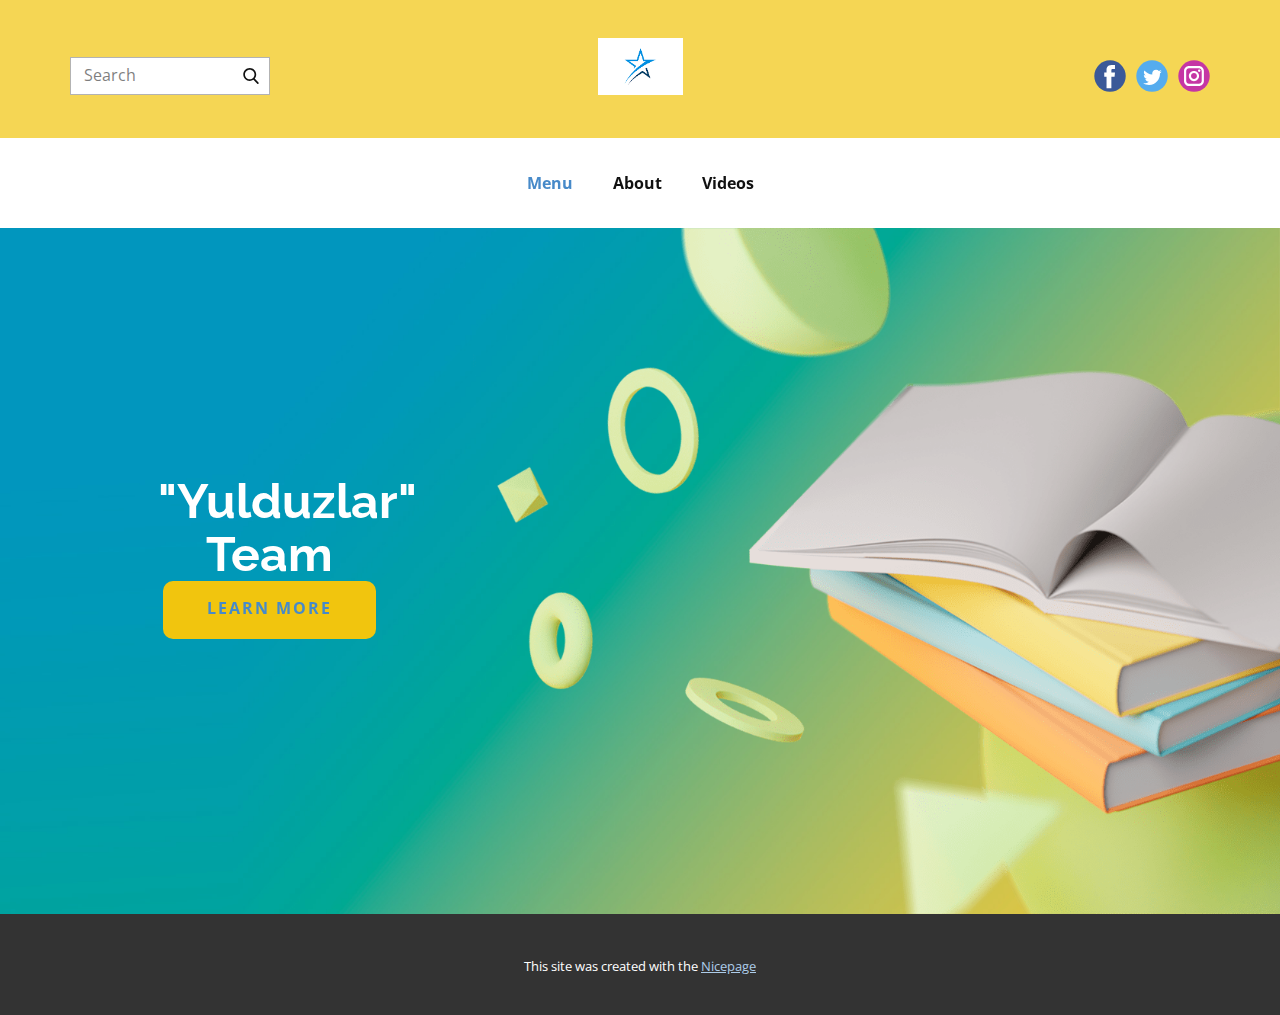
<file: Ustoz uchun/Yulduzlar/Menu.html>
<!DOCTYPE html>
<html style="font-size: 16px;" lang="ru"><head>
    <meta name="viewport" content="width=device-width, initial-scale=1.0">
    <meta charset="utf-8">
    <meta name="keywords" content="​&nbsp; &nbsp;&amp;quot;Yulduzlar&amp;quot;&nbsp; &nbsp; &nbsp; &nbsp;Team">
    <meta name="description" content="">
    <title>Menu</title>
    <link rel="stylesheet" href="nicepage.css" media="screen">
<link rel="stylesheet" href="Menu.css" media="screen">
    <script class="u-script" type="text/javascript" src="jquery.js" defer=""></script>
    <script class="u-script" type="text/javascript" src="nicepage.js" defer=""></script>
    <meta name="generator" content="Nicepage 6.8.8, nicepage.com">
    <link id="u-theme-google-font" rel="stylesheet" href="https://fonts.googleapis.com/css?family=Roboto:100,100i,300,300i,400,400i,500,500i,700,700i,900,900i|Open+Sans:300,300i,400,400i,500,500i,600,600i,700,700i,800,800i">
    <link id="u-page-google-font" rel="stylesheet" href="https://fonts.googleapis.com/css?family=Raleway:100,100i,200,200i,300,300i,400,400i,500,500i,600,600i,700,700i,800,800i,900,900i">
    
    
    
    <script type="application/ld+json">{
		"@context": "http://schema.org",
		"@type": "Organization",
		"name": "Site1",
		"logo": "images/54ed7cf1-3c49-ae97-d0fe-13091188f20a.png",
		"sameAs": [
				"https://facebook.com/name",
				"https://twitter.com/name",
				"https://www.instagram.com/name"
		]
}</script>
    <meta name="theme-color" content="#478ac9">
    <meta name="twitter:site" content="@">
    <meta name="twitter:card" content="summary_large_image">
    <meta name="twitter:title" content="Menu">
    <meta name="twitter:description" content="Site1">
    <meta property="og:title" content="Menu">
    <meta property="og:type" content="website">
  <meta data-intl-tel-input-cdn-path="intlTelInput/"></head>
  <body data-path-to-root="./" data-include-products="false" class="u-body u-xl-mode" data-lang="ru"><header class=" u-clearfix u-header u-section-row-container u-sticky" id="sec-c5d5"><div class="u-section-rows">
        <div class="u-palette-3-light-1 u-section-row u-section-row-1" id="sec-71fa">
          <div class="u-clearfix u-sheet u-sheet-1">
            <a href="Menu.html" class="u-image u-logo u-image-1" data-image-width="275" data-image-height="183" title="stars">
              <img src="images/54ed7cf1-3c49-ae97-d0fe-13091188f20a.png" class="u-logo-image u-logo-image-1" data-image-width="80">
            </a>
            <div class="u-social-icons u-spacing-10 u-social-icons-1">
              <a class="u-social-url" title="facebook" target="_blank" href="https://facebook.com/name"><span class="u-icon u-social-facebook u-social-icon u-icon-1"><svg class="u-svg-link" preserveAspectRatio="xMidYMin slice" viewBox="0 0 112 112" style=""><use xlink:href="#svg-57b0"></use></svg><svg class="u-svg-content" viewBox="0 0 112 112" x="0" y="0" id="svg-57b0"><circle fill="currentColor" cx="56.1" cy="56.1" r="55"></circle><path fill="#FFFFFF" d="M73.5,31.6h-9.1c-1.4,0-3.6,0.8-3.6,3.9v8.5h12.6L72,58.3H60.8v40.8H43.9V58.3h-8V43.9h8v-9.2
      c0-6.7,3.1-17,17-17h12.5v13.9H73.5z"></path></svg></span>
              </a>
              <a class="u-social-url" title="twitter" target="_blank" href="https://twitter.com/name"><span class="u-icon u-social-icon u-social-twitter u-icon-2"><svg class="u-svg-link" preserveAspectRatio="xMidYMin slice" viewBox="0 0 112 112" style=""><use xlink:href="#svg-68b1"></use></svg><svg class="u-svg-content" viewBox="0 0 112 112" x="0" y="0" id="svg-68b1"><circle fill="currentColor" class="st0" cx="56.1" cy="56.1" r="55"></circle><path fill="#FFFFFF" d="M83.8,47.3c0,0.6,0,1.2,0,1.7c0,17.7-13.5,38.2-38.2,38.2C38,87.2,31,85,25,81.2c1,0.1,2.1,0.2,3.2,0.2
      c6.3,0,12.1-2.1,16.7-5.7c-5.9-0.1-10.8-4-12.5-9.3c0.8,0.2,1.7,0.2,2.5,0.2c1.2,0,2.4-0.2,3.5-0.5c-6.1-1.2-10.8-6.7-10.8-13.1
      c0-0.1,0-0.1,0-0.2c1.8,1,3.9,1.6,6.1,1.7c-3.6-2.4-6-6.5-6-11.2c0-2.5,0.7-4.8,1.8-6.7c6.6,8.1,16.5,13.5,27.6,14
      c-0.2-1-0.3-2-0.3-3.1c0-7.4,6-13.4,13.4-13.4c3.9,0,7.3,1.6,9.8,4.2c3.1-0.6,5.9-1.7,8.5-3.3c-1,3.1-3.1,5.8-5.9,7.4
      c2.7-0.3,5.3-1,7.7-2.1C88.7,43,86.4,45.4,83.8,47.3z"></path></svg></span>
              </a>
              <a class="u-social-url" title="instagram" target="_blank" href="https://www.instagram.com/name"><span class="u-icon u-social-icon u-social-instagram u-icon-3"><svg class="u-svg-link" preserveAspectRatio="xMidYMin slice" viewBox="0 0 112 112" style=""><use xlink:href="#svg-a5ee"></use></svg><svg class="u-svg-content" viewBox="0 0 112 112" x="0" y="0" id="svg-a5ee"><circle fill="currentColor" cx="56.1" cy="56.1" r="55"></circle><path fill="#FFFFFF" d="M55.9,38.2c-9.9,0-17.9,8-17.9,17.9C38,66,46,74,55.9,74c9.9,0,17.9-8,17.9-17.9C73.8,46.2,65.8,38.2,55.9,38.2
      z M55.9,66.4c-5.7,0-10.3-4.6-10.3-10.3c-0.1-5.7,4.6-10.3,10.3-10.3c5.7,0,10.3,4.6,10.3,10.3C66.2,61.8,61.6,66.4,55.9,66.4z"></path><path fill="#FFFFFF" d="M74.3,33.5c-2.3,0-4.2,1.9-4.2,4.2s1.9,4.2,4.2,4.2s4.2-1.9,4.2-4.2S76.6,33.5,74.3,33.5z"></path><path fill="#FFFFFF" d="M73.1,21.3H38.6c-9.7,0-17.5,7.9-17.5,17.5v34.5c0,9.7,7.9,17.6,17.5,17.6h34.5c9.7,0,17.5-7.9,17.5-17.5V38.8
      C90.6,29.1,82.7,21.3,73.1,21.3z M83,73.3c0,5.5-4.5,9.9-9.9,9.9H38.6c-5.5,0-9.9-4.5-9.9-9.9V38.8c0-5.5,4.5-9.9,9.9-9.9h34.5
      c5.5,0,9.9,4.5,9.9,9.9V73.3z"></path></svg></span>
              </a>
            </div>
            <form action="#" method="get" class="u-border-1 u-border-grey-30 u-search u-search-right u-white u-search-1">
              <button class="u-search-button" type="submit">
                <span class="u-search-icon u-spacing-10">
                  <svg class="u-svg-link" preserveAspectRatio="xMidYMin slice" viewBox="0 0 56.966 56.966"><use xlink:href="#svg-1ce0"></use></svg>
                  <svg xmlns="http://www.w3.org/2000/svg" xmlns:xlink="http://www.w3.org/1999/xlink" version="1.1" id="svg-1ce0" x="0px" y="0px" viewBox="0 0 56.966 56.966" style="enable-background:new 0 0 56.966 56.966;" xml:space="preserve" class="u-svg-content"><path d="M55.146,51.887L41.588,37.786c3.486-4.144,5.396-9.358,5.396-14.786c0-12.682-10.318-23-23-23s-23,10.318-23,23  s10.318,23,23,23c4.761,0,9.298-1.436,13.177-4.162l13.661,14.208c0.571,0.593,1.339,0.92,2.162,0.92  c0.779,0,1.518-0.297,2.079-0.837C56.255,54.982,56.293,53.08,55.146,51.887z M23.984,6c9.374,0,17,7.626,17,17s-7.626,17-17,17  s-17-7.626-17-17S14.61,6,23.984,6z"></path></svg>
                </span>
              </button>
              <input class="u-search-input" type="search" name="search" value="" placeholder="Search">
            </form>
          </div>
          
          
          
          
          
        </div>
        <div class="u-section-row" id="sec-13b1">
          <div class="u-clearfix u-sheet u-valign-middle u-sheet-2">
            <nav class="u-menu u-menu-one-level u-offcanvas u-menu-1">
              <div class="menu-collapse" style="font-size: 1rem; letter-spacing: 0px; font-weight: 700;">
                <a class="u-button-style u-custom-active-border-color u-custom-border u-custom-border-color u-custom-borders u-custom-hover-border-color u-custom-left-right-menu-spacing u-custom-text-active-color u-custom-text-color u-custom-text-hover-color u-custom-top-bottom-menu-spacing u-nav-link" href="#">
                  <svg class="u-svg-link" viewBox="0 0 24 24"><use xlink:href="#menu-hamburger"></use></svg>
                  <svg class="u-svg-content" version="1.1" id="menu-hamburger" viewBox="0 0 16 16" x="0px" y="0px" xmlns:xlink="http://www.w3.org/1999/xlink" xmlns="http://www.w3.org/2000/svg"><g><rect y="1" width="16" height="2"></rect><rect y="7" width="16" height="2"></rect><rect y="13" width="16" height="2"></rect>
</g></svg>
                </a>
              </div>
              <div class="u-custom-menu u-nav-container">
                <ul class="u-nav u-unstyled u-nav-1"><li class="u-nav-item"><a class="u-button-style u-nav-link u-text-active-palette-1-base u-text-hover-palette-2-base" href="Menu.html" style="padding: 10px 20px;">Menu</a>
</li><li class="u-nav-item"><a class="u-button-style u-nav-link u-text-active-palette-1-base u-text-hover-palette-2-base" href="About.html" style="padding: 10px 20px;">About</a>
</li><li class="u-nav-item"><a class="u-button-style u-nav-link u-text-active-palette-1-base u-text-hover-palette-2-base" href="Videos.html" style="padding: 10px 20px;">Videos</a>
</li></ul>
              </div>
              <div class="u-custom-menu u-nav-container-collapse">
                <div class="u-black u-container-style u-inner-container-layout u-opacity u-opacity-95 u-sidenav">
                  <div class="u-inner-container-layout u-sidenav-overflow">
                    <div class="u-menu-close"></div>
                    <ul class="u-align-center u-nav u-popupmenu-items u-unstyled u-nav-2"><li class="u-nav-item"><a class="u-button-style u-nav-link" href="Menu.html">Menu</a>
</li><li class="u-nav-item"><a class="u-button-style u-nav-link" href="About.html">About</a>
</li><li class="u-nav-item"><a class="u-button-style u-nav-link" href="Videos.html">Videos</a>
</li></ul>
                  </div>
                </div>
                <div class="u-black u-menu-overlay u-opacity u-opacity-70"></div>
              </div>
            </nav>
          </div>
          
          
          
          
          
        </div>
      </div></header>
    <section class="u-align-center u-clearfix u-image u-valign-middle-md u-valign-middle-sm u-valign-middle-xs u-section-1" id="carousel_1664" data-image-width="1980" data-image-height="1114">
      <div class="data-layout-selected u-clearfix u-gutter-0 u-layout-wrap u-layout-wrap-1">
        <div class="u-layout" style="">
          <div class="u-layout-row" style="">
            <div class="u-align-left u-container-style u-layout-cell u-left-cell u-shape-rectangle u-size-20-lg u-size-20-xl u-size-23-md u-size-23-sm u-size-23-xs u-size-xs-60 u-layout-cell-1" src="">
              <div class="u-container-layout u-container-layout-1">
                <h1 class="u-text u-text-body-alt-color u-text-1" data-animation-name="fadeIn" data-animation-duration="1000" data-animation-direction="Left" data-animation-delay="250"> &nbsp; &nbsp;"Yulduzlar"<br>&nbsp; &nbsp; &nbsp; &nbsp;Team
                </h1>
                <a href="About.html" class="u-border-none u-btn u-btn-round u-button-style u-palette-3-base u-radius-10 u-text-palette-1-base u-btn-1" data-animation-name="fadeIn" data-animation-duration="1000" data-animation-direction="Up" data-animation-delay="500">learn more</a>
              </div>
            </div>
            <div class="u-align-center u-container-style u-image u-layout-cell u-right-cell u-size-37-md u-size-37-sm u-size-37-xs u-size-40-lg u-size-40-xl u-size-xs-60 u-image-1" data-image-width="1422" data-image-height="900">
              <div class="u-container-layout u-container-layout-2" src=""></div>
            </div>
          </div>
        </div>
      </div>
    </section>
    
    
    
    
    <section class="u-backlink u-clearfix u-grey-80">
      <p class="u-text">
        <span>This site was created with the </span>
        <a class="u-link" href="https://nicepage.com/" target="_blank" rel="nofollow">
          <span>Nicepage</span>
        </a>
      </p>
    </section>
  
</body></html>
</file>
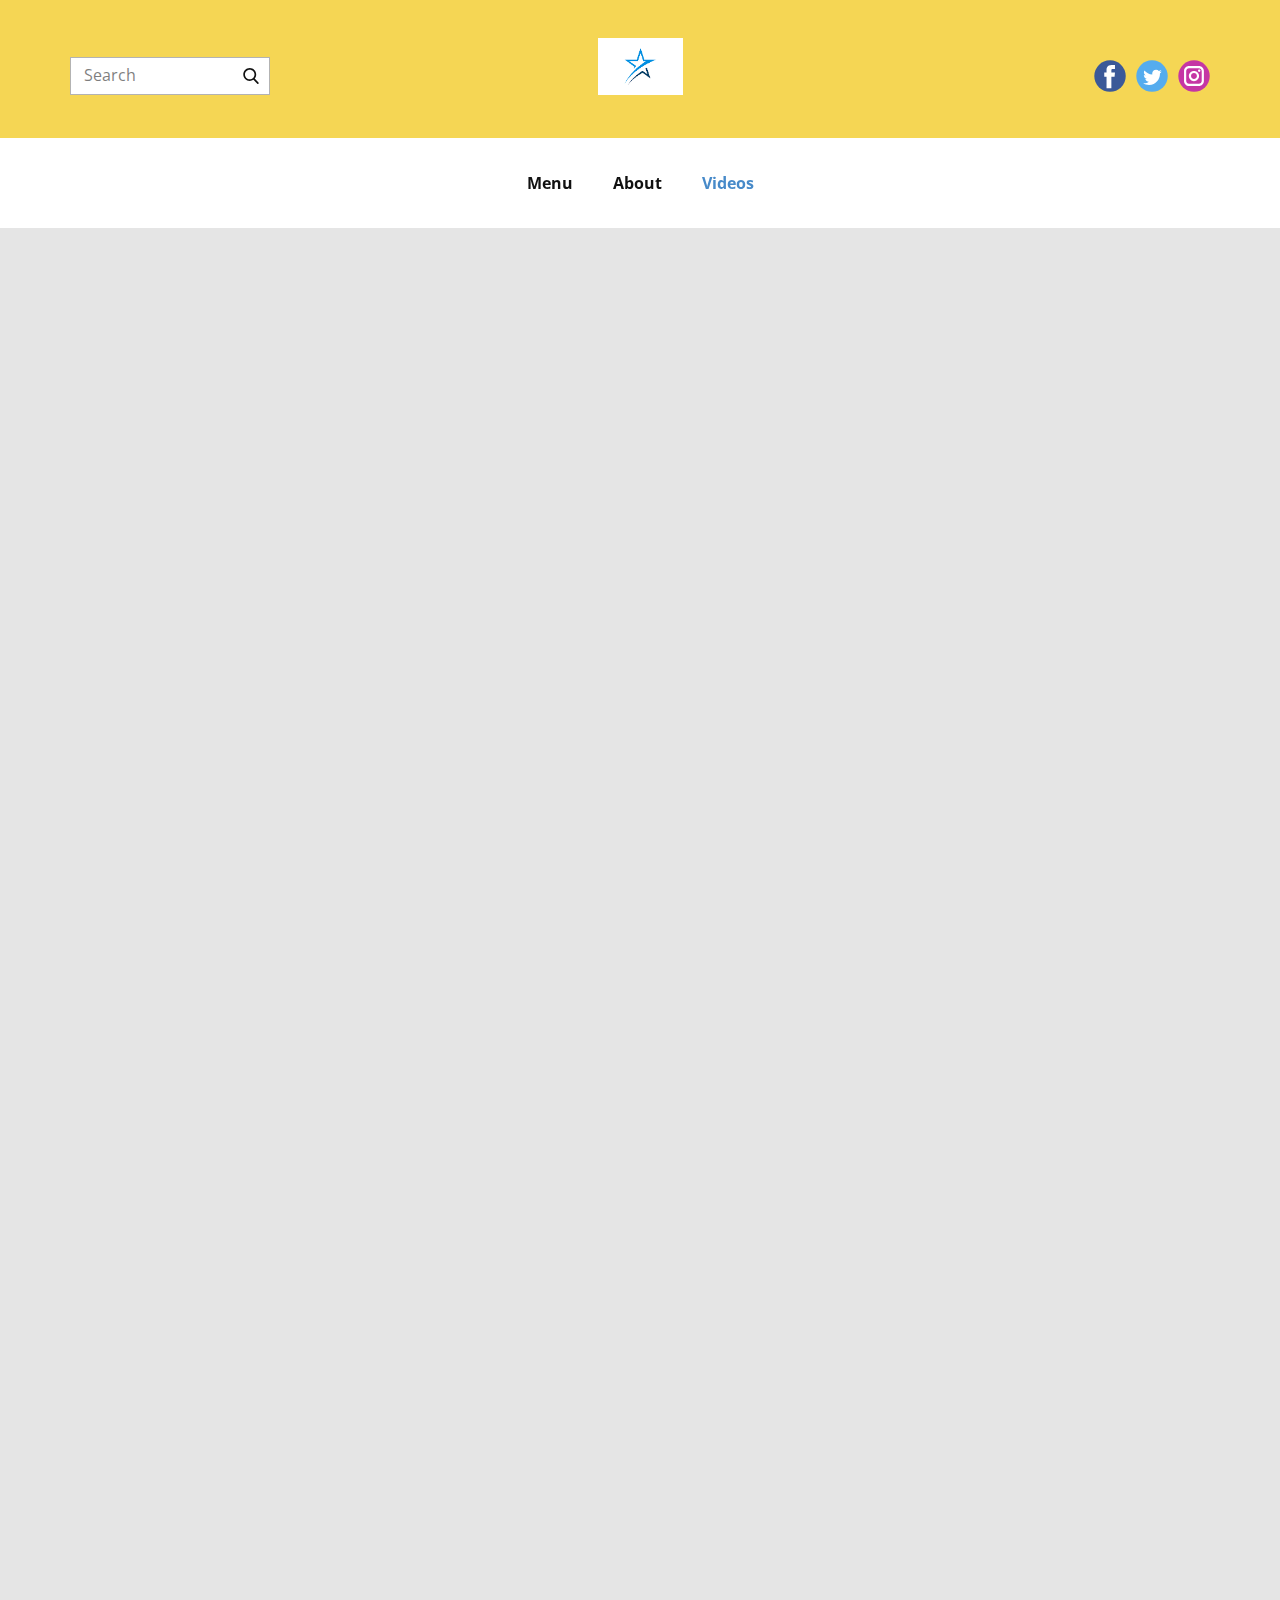
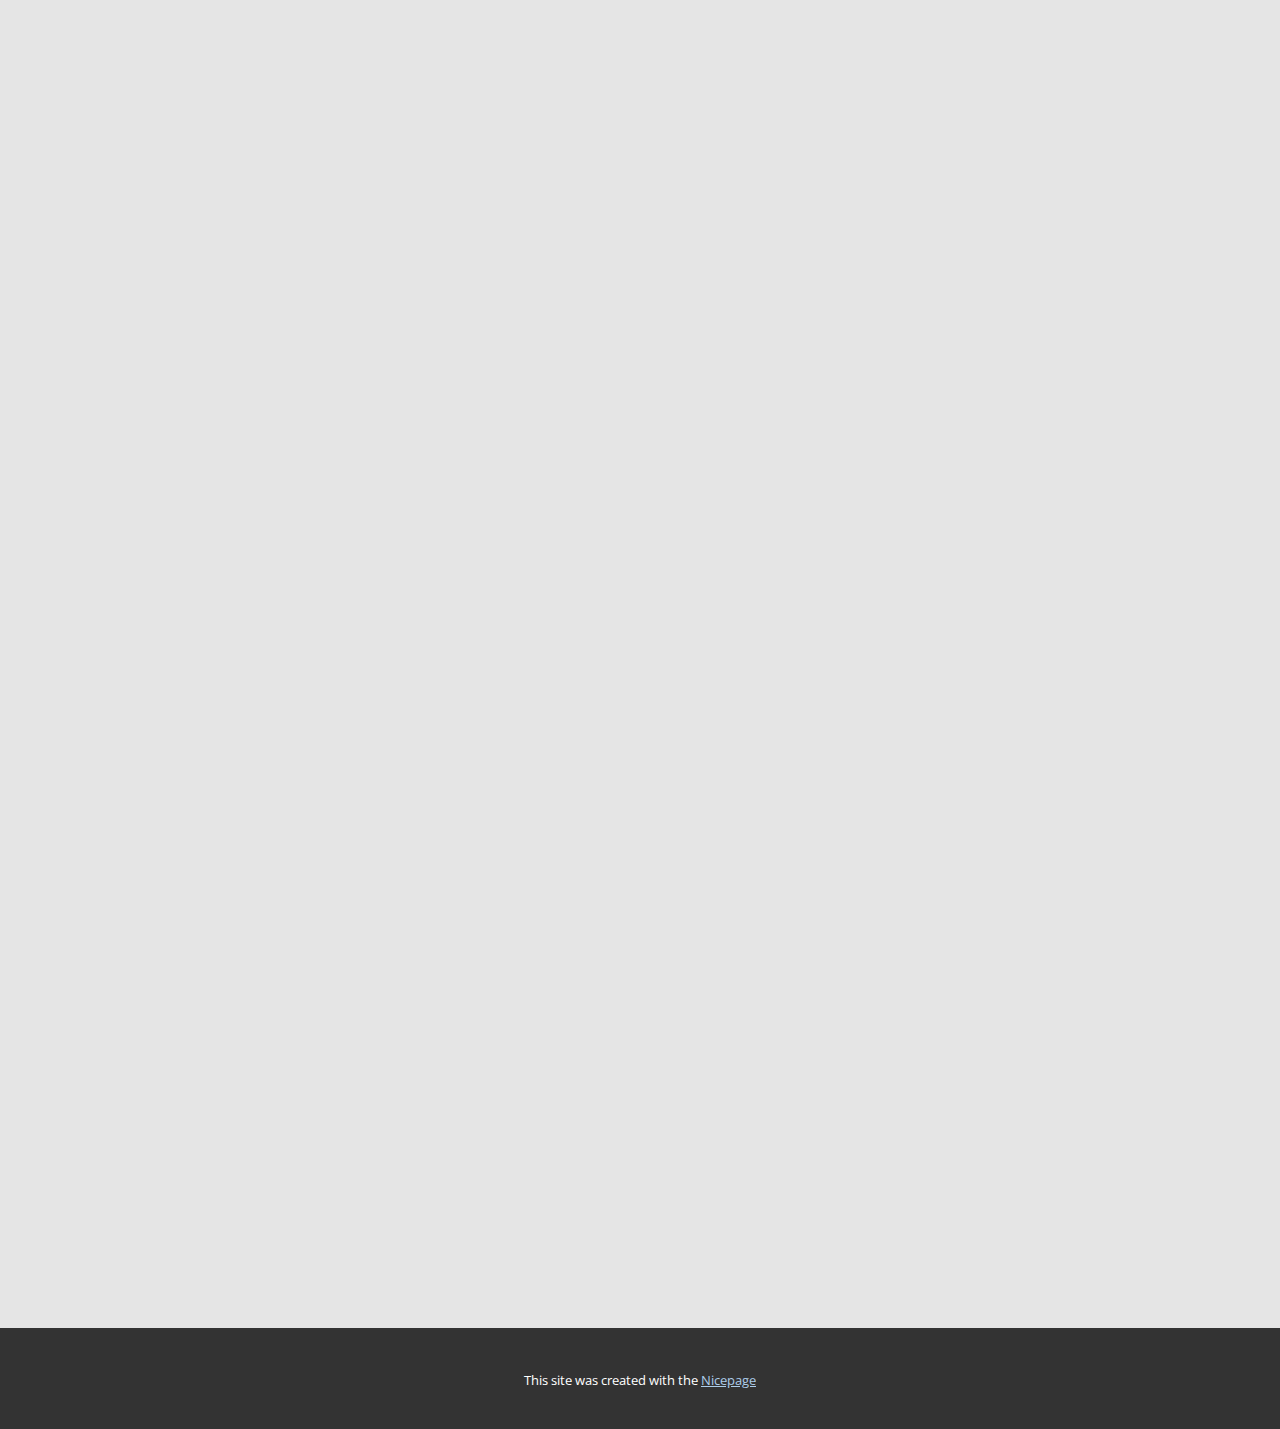
<file: Ustoz uchun/Yulduzlar/Videos.html>
<!DOCTYPE html>
<html style="font-size: 16px;" lang="ru"><head>
    <meta name="viewport" content="width=device-width, initial-scale=1.0">
    <meta charset="utf-8">
    <meta name="keywords" content="">
    <meta name="description" content="">
    <title>Videos</title>
    <link rel="stylesheet" href="nicepage.css" media="screen">
<link rel="stylesheet" href="Videos.css" media="screen">
    <script class="u-script" type="text/javascript" src="jquery.js" defer=""></script>
    <script class="u-script" type="text/javascript" src="nicepage.js" defer=""></script>
    <meta name="generator" content="Nicepage 6.8.8, nicepage.com">
    <link id="u-theme-google-font" rel="stylesheet" href="https://fonts.googleapis.com/css?family=Roboto:100,100i,300,300i,400,400i,500,500i,700,700i,900,900i|Open+Sans:300,300i,400,400i,500,500i,600,600i,700,700i,800,800i">
    
    
    
    
    
    
    
    <script type="application/ld+json">{
		"@context": "http://schema.org",
		"@type": "Organization",
		"name": "Site1",
		"logo": "images/54ed7cf1-3c49-ae97-d0fe-13091188f20a.png",
		"sameAs": [
				"https://facebook.com/name",
				"https://twitter.com/name",
				"https://www.instagram.com/name"
		]
}</script>
    <meta name="theme-color" content="#478ac9">
    <meta name="twitter:site" content="@">
    <meta name="twitter:card" content="summary_large_image">
    <meta name="twitter:title" content="Videos">
    <meta name="twitter:description" content="Site1">
    <meta property="og:title" content="Videos">
    <meta property="og:type" content="website">
  <meta data-intl-tel-input-cdn-path="intlTelInput/"></head>
  <body data-path-to-root="./" data-include-products="false" class="u-body u-xl-mode" data-lang="ru"><header class=" u-clearfix u-header u-section-row-container u-sticky" id="sec-c5d5"><div class="u-section-rows">
        <div class="u-palette-3-light-1 u-section-row u-section-row-1" id="sec-71fa">
          <div class="u-clearfix u-sheet u-sheet-1">
            <a href="Menu.html" class="u-image u-logo u-image-1" data-image-width="275" data-image-height="183" title="stars">
              <img src="images/54ed7cf1-3c49-ae97-d0fe-13091188f20a.png" class="u-logo-image u-logo-image-1" data-image-width="80">
            </a>
            <div class="u-social-icons u-spacing-10 u-social-icons-1">
              <a class="u-social-url" title="facebook" target="_blank" href="https://facebook.com/name"><span class="u-icon u-social-facebook u-social-icon u-icon-1"><svg class="u-svg-link" preserveAspectRatio="xMidYMin slice" viewBox="0 0 112 112" style=""><use xlink:href="#svg-57b0"></use></svg><svg class="u-svg-content" viewBox="0 0 112 112" x="0" y="0" id="svg-57b0"><circle fill="currentColor" cx="56.1" cy="56.1" r="55"></circle><path fill="#FFFFFF" d="M73.5,31.6h-9.1c-1.4,0-3.6,0.8-3.6,3.9v8.5h12.6L72,58.3H60.8v40.8H43.9V58.3h-8V43.9h8v-9.2
      c0-6.7,3.1-17,17-17h12.5v13.9H73.5z"></path></svg></span>
              </a>
              <a class="u-social-url" title="twitter" target="_blank" href="https://twitter.com/name"><span class="u-icon u-social-icon u-social-twitter u-icon-2"><svg class="u-svg-link" preserveAspectRatio="xMidYMin slice" viewBox="0 0 112 112" style=""><use xlink:href="#svg-68b1"></use></svg><svg class="u-svg-content" viewBox="0 0 112 112" x="0" y="0" id="svg-68b1"><circle fill="currentColor" class="st0" cx="56.1" cy="56.1" r="55"></circle><path fill="#FFFFFF" d="M83.8,47.3c0,0.6,0,1.2,0,1.7c0,17.7-13.5,38.2-38.2,38.2C38,87.2,31,85,25,81.2c1,0.1,2.1,0.2,3.2,0.2
      c6.3,0,12.1-2.1,16.7-5.7c-5.9-0.1-10.8-4-12.5-9.3c0.8,0.2,1.7,0.2,2.5,0.2c1.2,0,2.4-0.2,3.5-0.5c-6.1-1.2-10.8-6.7-10.8-13.1
      c0-0.1,0-0.1,0-0.2c1.8,1,3.9,1.6,6.1,1.7c-3.6-2.4-6-6.5-6-11.2c0-2.5,0.7-4.8,1.8-6.7c6.6,8.1,16.5,13.5,27.6,14
      c-0.2-1-0.3-2-0.3-3.1c0-7.4,6-13.4,13.4-13.4c3.9,0,7.3,1.6,9.8,4.2c3.1-0.6,5.9-1.7,8.5-3.3c-1,3.1-3.1,5.8-5.9,7.4
      c2.7-0.3,5.3-1,7.7-2.1C88.7,43,86.4,45.4,83.8,47.3z"></path></svg></span>
              </a>
              <a class="u-social-url" title="instagram" target="_blank" href="https://www.instagram.com/name"><span class="u-icon u-social-icon u-social-instagram u-icon-3"><svg class="u-svg-link" preserveAspectRatio="xMidYMin slice" viewBox="0 0 112 112" style=""><use xlink:href="#svg-a5ee"></use></svg><svg class="u-svg-content" viewBox="0 0 112 112" x="0" y="0" id="svg-a5ee"><circle fill="currentColor" cx="56.1" cy="56.1" r="55"></circle><path fill="#FFFFFF" d="M55.9,38.2c-9.9,0-17.9,8-17.9,17.9C38,66,46,74,55.9,74c9.9,0,17.9-8,17.9-17.9C73.8,46.2,65.8,38.2,55.9,38.2
      z M55.9,66.4c-5.7,0-10.3-4.6-10.3-10.3c-0.1-5.7,4.6-10.3,10.3-10.3c5.7,0,10.3,4.6,10.3,10.3C66.2,61.8,61.6,66.4,55.9,66.4z"></path><path fill="#FFFFFF" d="M74.3,33.5c-2.3,0-4.2,1.9-4.2,4.2s1.9,4.2,4.2,4.2s4.2-1.9,4.2-4.2S76.6,33.5,74.3,33.5z"></path><path fill="#FFFFFF" d="M73.1,21.3H38.6c-9.7,0-17.5,7.9-17.5,17.5v34.5c0,9.7,7.9,17.6,17.5,17.6h34.5c9.7,0,17.5-7.9,17.5-17.5V38.8
      C90.6,29.1,82.7,21.3,73.1,21.3z M83,73.3c0,5.5-4.5,9.9-9.9,9.9H38.6c-5.5,0-9.9-4.5-9.9-9.9V38.8c0-5.5,4.5-9.9,9.9-9.9h34.5
      c5.5,0,9.9,4.5,9.9,9.9V73.3z"></path></svg></span>
              </a>
            </div>
            <form action="#" method="get" class="u-border-1 u-border-grey-30 u-search u-search-right u-white u-search-1">
              <button class="u-search-button" type="submit">
                <span class="u-search-icon u-spacing-10">
                  <svg class="u-svg-link" preserveAspectRatio="xMidYMin slice" viewBox="0 0 56.966 56.966"><use xlink:href="#svg-1ce0"></use></svg>
                  <svg xmlns="http://www.w3.org/2000/svg" xmlns:xlink="http://www.w3.org/1999/xlink" version="1.1" id="svg-1ce0" x="0px" y="0px" viewBox="0 0 56.966 56.966" style="enable-background:new 0 0 56.966 56.966;" xml:space="preserve" class="u-svg-content"><path d="M55.146,51.887L41.588,37.786c3.486-4.144,5.396-9.358,5.396-14.786c0-12.682-10.318-23-23-23s-23,10.318-23,23  s10.318,23,23,23c4.761,0,9.298-1.436,13.177-4.162l13.661,14.208c0.571,0.593,1.339,0.92,2.162,0.92  c0.779,0,1.518-0.297,2.079-0.837C56.255,54.982,56.293,53.08,55.146,51.887z M23.984,6c9.374,0,17,7.626,17,17s-7.626,17-17,17  s-17-7.626-17-17S14.61,6,23.984,6z"></path></svg>
                </span>
              </button>
              <input class="u-search-input" type="search" name="search" value="" placeholder="Search">
            </form>
          </div>
          
          
          
          
          
        </div>
        <div class="u-section-row" id="sec-13b1">
          <div class="u-clearfix u-sheet u-valign-middle u-sheet-2">
            <nav class="u-menu u-menu-one-level u-offcanvas u-menu-1">
              <div class="menu-collapse" style="font-size: 1rem; letter-spacing: 0px; font-weight: 700;">
                <a class="u-button-style u-custom-active-border-color u-custom-border u-custom-border-color u-custom-borders u-custom-hover-border-color u-custom-left-right-menu-spacing u-custom-text-active-color u-custom-text-color u-custom-text-hover-color u-custom-top-bottom-menu-spacing u-nav-link" href="#">
                  <svg class="u-svg-link" viewBox="0 0 24 24"><use xlink:href="#menu-hamburger"></use></svg>
                  <svg class="u-svg-content" version="1.1" id="menu-hamburger" viewBox="0 0 16 16" x="0px" y="0px" xmlns:xlink="http://www.w3.org/1999/xlink" xmlns="http://www.w3.org/2000/svg"><g><rect y="1" width="16" height="2"></rect><rect y="7" width="16" height="2"></rect><rect y="13" width="16" height="2"></rect>
</g></svg>
                </a>
              </div>
              <div class="u-custom-menu u-nav-container">
                <ul class="u-nav u-unstyled u-nav-1"><li class="u-nav-item"><a class="u-button-style u-nav-link u-text-active-palette-1-base u-text-hover-palette-2-base" href="Menu.html" style="padding: 10px 20px;">Menu</a>
</li><li class="u-nav-item"><a class="u-button-style u-nav-link u-text-active-palette-1-base u-text-hover-palette-2-base" href="About.html" style="padding: 10px 20px;">About</a>
</li><li class="u-nav-item"><a class="u-button-style u-nav-link u-text-active-palette-1-base u-text-hover-palette-2-base" href="Videos.html" style="padding: 10px 20px;">Videos</a>
</li></ul>
              </div>
              <div class="u-custom-menu u-nav-container-collapse">
                <div class="u-black u-container-style u-inner-container-layout u-opacity u-opacity-95 u-sidenav">
                  <div class="u-inner-container-layout u-sidenav-overflow">
                    <div class="u-menu-close"></div>
                    <ul class="u-align-center u-nav u-popupmenu-items u-unstyled u-nav-2"><li class="u-nav-item"><a class="u-button-style u-nav-link" href="Menu.html">Menu</a>
</li><li class="u-nav-item"><a class="u-button-style u-nav-link" href="About.html">About</a>
</li><li class="u-nav-item"><a class="u-button-style u-nav-link" href="Videos.html">Videos</a>
</li></ul>
                  </div>
                </div>
                <div class="u-black u-menu-overlay u-opacity u-opacity-70"></div>
              </div>
            </nav>
          </div>
          
          
          
          
          
        </div>
      </div></header>
    <section class="u-clearfix u-container-align-center u-grey-10 u-section-1" id="sec-e019">
      <div class="u-clearfix u-sheet u-valign-middle u-sheet-1">
        <div class="data-layout-selected u-clearfix u-gutter-30 u-layout-wrap u-layout-wrap-1">
          <div class="u-layout">
            <div class="u-layout-row">
              <div class="u-align-left u-container-style u-layout-cell u-left-cell u-size-30 u-layout-cell-1">
                <div class="u-container-layout u-container-layout-1">
                  <div class="u-align-left u-expanded u-video">
                    <div class="embed-responsive embed-responsive-1">
                      <iframe style="position: absolute;top: 0;left: 0;width: 100%;height: 100%;" class="embed-responsive-item" src="https://www.youtube.com/embed/L-hm3S1aSnI?mute=0&amp;showinfo=0&amp;controls=0&amp;start=0" frameborder="0" allowfullscreen=""></iframe>
                    </div>
                  </div>
                </div>
              </div>
              <div class="u-align-left u-container-style u-layout-cell u-size-30 u-layout-cell-2">
                <div class="u-container-layout u-container-layout-2">
                  <div class="u-align-left u-expanded u-video">
                    <div class="embed-responsive embed-responsive-2">
                      <iframe style="position: absolute;top: 0;left: 0;width: 100%;height: 100%;" class="embed-responsive-item" src="https://www.youtube.com/embed/L-hm3S1aSnI?mute=0&amp;showinfo=0&amp;controls=0&amp;start=0" frameborder="0" allowfullscreen=""></iframe>
                    </div>
                  </div>
                </div>
              </div>
            </div>
          </div>
        </div>
      </div>
    </section>
    <section class="u-clearfix u-container-align-center u-grey-10 u-section-2" id="sec-67af">
      <div class="u-clearfix u-sheet u-valign-middle u-sheet-1">
        <div class="data-layout-selected u-clearfix u-gutter-30 u-layout-wrap u-layout-wrap-1">
          <div class="u-layout">
            <div class="u-layout-row">
              <div class="u-align-left u-container-style u-layout-cell u-left-cell u-size-30 u-layout-cell-1">
                <div class="u-container-layout u-container-layout-1">
                  <div class="u-align-left u-expanded u-video">
                    <div class="embed-responsive embed-responsive-1">
                      <iframe style="position: absolute;top: 0;left: 0;width: 100%;height: 100%;" class="embed-responsive-item" src="https://www.youtube.com/embed/L-hm3S1aSnI?mute=0&amp;showinfo=0&amp;controls=0&amp;start=0" frameborder="0" allowfullscreen=""></iframe>
                    </div>
                  </div>
                </div>
              </div>
              <div class="u-align-left u-container-style u-layout-cell u-size-30 u-layout-cell-2">
                <div class="u-container-layout u-container-layout-2">
                  <div class="u-align-left u-expanded u-video">
                    <div class="embed-responsive embed-responsive-2">
                      <iframe style="position: absolute;top: 0;left: 0;width: 100%;height: 100%;" class="embed-responsive-item" src="https://www.youtube.com/embed/L-hm3S1aSnI?mute=0&amp;showinfo=0&amp;controls=0&amp;start=0" frameborder="0" allowfullscreen=""></iframe>
                    </div>
                  </div>
                </div>
              </div>
            </div>
          </div>
        </div>
      </div>
    </section>
    <section class="u-clearfix u-container-align-center u-grey-10 u-section-3" id="sec-856f">
      <div class="u-clearfix u-sheet u-valign-middle u-sheet-1">
        <div class="data-layout-selected u-clearfix u-gutter-30 u-layout-wrap u-layout-wrap-1">
          <div class="u-layout">
            <div class="u-layout-row">
              <div class="u-align-left u-container-style u-layout-cell u-left-cell u-size-30 u-layout-cell-1">
                <div class="u-container-layout u-container-layout-1">
                  <div class="u-align-left u-expanded u-video">
                    <div class="embed-responsive embed-responsive-1">
                      <iframe style="position: absolute;top: 0;left: 0;width: 100%;height: 100%;" class="embed-responsive-item" src="https://www.youtube.com/embed/L-hm3S1aSnI?mute=0&amp;showinfo=0&amp;controls=0&amp;start=0" frameborder="0" allowfullscreen=""></iframe>
                    </div>
                  </div>
                </div>
              </div>
              <div class="u-align-left u-container-style u-layout-cell u-size-30 u-layout-cell-2">
                <div class="u-container-layout u-container-layout-2">
                  <div class="u-align-left u-expanded u-video">
                    <div class="embed-responsive embed-responsive-2">
                      <iframe style="position: absolute;top: 0;left: 0;width: 100%;height: 100%;" class="embed-responsive-item" src="https://www.youtube.com/embed/L-hm3S1aSnI?mute=0&amp;showinfo=0&amp;controls=0&amp;start=0" frameborder="0" allowfullscreen=""></iframe>
                    </div>
                  </div>
                </div>
              </div>
            </div>
          </div>
        </div>
      </div>
    </section>
    <section class="u-clearfix u-container-align-center u-grey-10 u-section-4" id="sec-4ac4">
      <div class="u-clearfix u-sheet u-valign-middle u-sheet-1">
        <div class="data-layout-selected u-clearfix u-gutter-30 u-layout-wrap u-layout-wrap-1">
          <div class="u-layout">
            <div class="u-layout-row">
              <div class="u-align-left u-container-style u-layout-cell u-left-cell u-size-30 u-layout-cell-1">
                <div class="u-container-layout u-container-layout-1">
                  <div class="u-align-left u-expanded u-video">
                    <div class="embed-responsive embed-responsive-1">
                      <iframe style="position: absolute;top: 0;left: 0;width: 100%;height: 100%;" class="embed-responsive-item" src="https://www.youtube.com/embed/L-hm3S1aSnI?mute=0&amp;showinfo=0&amp;controls=0&amp;start=0" frameborder="0" allowfullscreen=""></iframe>
                    </div>
                  </div>
                </div>
              </div>
              <div class="u-align-left u-container-style u-layout-cell u-size-30 u-layout-cell-2">
                <div class="u-container-layout u-container-layout-2">
                  <div class="u-align-left u-expanded u-video">
                    <div class="embed-responsive embed-responsive-2">
                      <iframe style="position: absolute;top: 0;left: 0;width: 100%;height: 100%;" class="embed-responsive-item" src="https://www.youtube.com/embed/L-hm3S1aSnI?mute=0&amp;showinfo=0&amp;controls=0&amp;start=0" frameborder="0" allowfullscreen=""></iframe>
                    </div>
                  </div>
                </div>
              </div>
            </div>
          </div>
        </div>
      </div>
    </section>
    <section class="u-clearfix u-container-align-center u-grey-10 u-section-5" id="sec-c31e">
      <div class="u-clearfix u-sheet u-valign-middle u-sheet-1">
        <div class="data-layout-selected u-clearfix u-gutter-30 u-layout-wrap u-layout-wrap-1">
          <div class="u-layout">
            <div class="u-layout-row">
              <div class="u-align-left u-container-style u-layout-cell u-left-cell u-size-30 u-layout-cell-1">
                <div class="u-container-layout u-container-layout-1">
                  <div class="u-align-left u-expanded u-video">
                    <div class="embed-responsive embed-responsive-1">
                      <iframe style="position: absolute;top: 0;left: 0;width: 100%;height: 100%;" class="embed-responsive-item" src="https://www.youtube.com/embed/L-hm3S1aSnI?mute=0&amp;showinfo=0&amp;controls=0&amp;start=0" frameborder="0" allowfullscreen=""></iframe>
                    </div>
                  </div>
                </div>
              </div>
              <div class="u-align-left u-container-style u-layout-cell u-size-30 u-layout-cell-2">
                <div class="u-container-layout u-container-layout-2">
                  <div class="u-align-left u-expanded u-video">
                    <div class="embed-responsive embed-responsive-2">
                      <iframe style="position: absolute;top: 0;left: 0;width: 100%;height: 100%;" class="embed-responsive-item" src="https://www.youtube.com/embed/L-hm3S1aSnI?mute=0&amp;showinfo=0&amp;controls=0&amp;start=0" frameborder="0" allowfullscreen=""></iframe>
                    </div>
                  </div>
                </div>
              </div>
            </div>
          </div>
        </div>
      </div>
    </section>
    
    
    
    
    <section class="u-backlink u-clearfix u-grey-80">
      <p class="u-text">
        <span>This site was created with the </span>
        <a class="u-link" href="https://nicepage.com/" target="_blank" rel="nofollow">
          <span>Nicepage</span>
        </a>
      </p>
    </section>
  
</body></html>
</file>
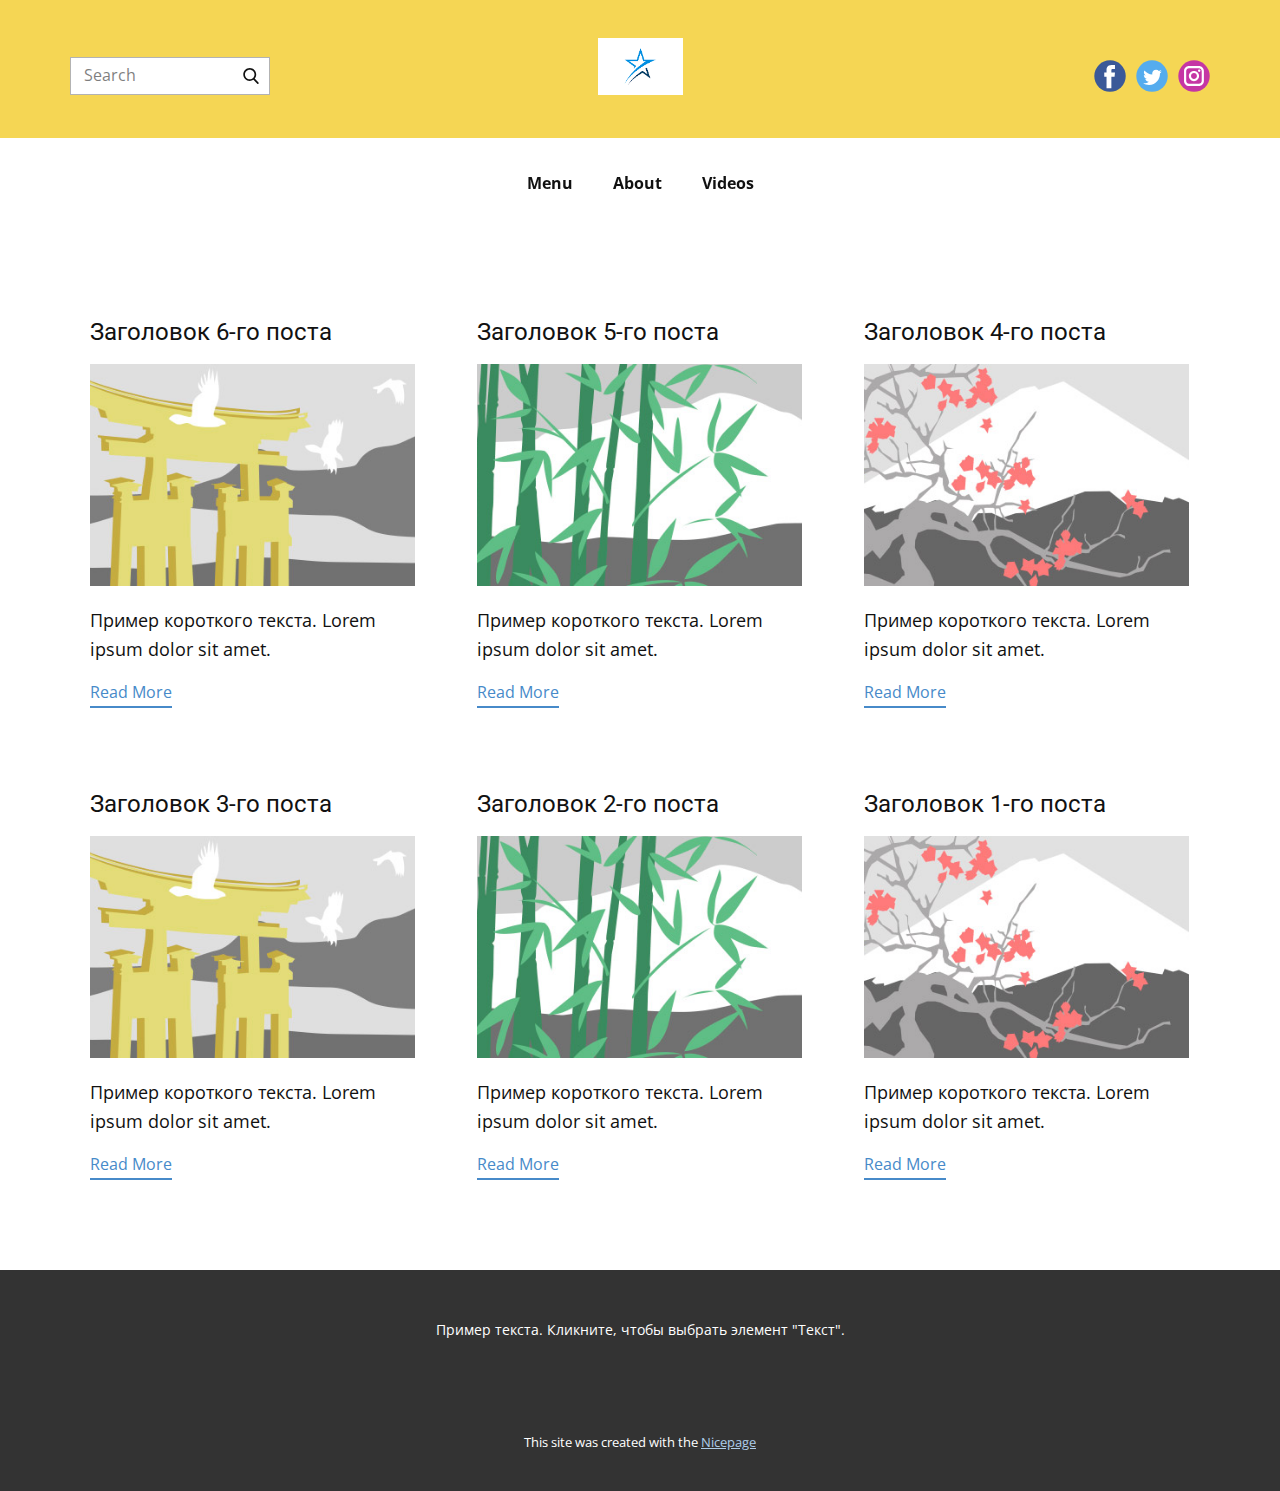
<file: Ustoz uchun/Yulduzlar/blog/blog.html>
<!DOCTYPE html>
<html style="font-size: 16px;" lang="ru"><head>
    <meta name="viewport" content="width=device-width, initial-scale=1.0">
    <meta charset="utf-8">
    <meta name="keywords" content="">
    <meta name="description" content="">
    <title>Блог</title>
    <link rel="stylesheet" href="../nicepage.css" media="screen">
<link rel="stylesheet" href="../Blog-Template.css" media="screen">
    <script class="u-script" type="text/javascript" src="../jquery.js" defer=""></script>
    <script class="u-script" type="text/javascript" src="../nicepage.js" defer=""></script>
    <meta name="generator" content="Nicepage 6.8.8, nicepage.com">
    <link id="u-theme-google-font" rel="stylesheet" href="https://fonts.googleapis.com/css?family=Roboto:100,100i,300,300i,400,400i,500,500i,700,700i,900,900i|Open+Sans:300,300i,400,400i,500,500i,600,600i,700,700i,800,800i">
    
    
    
    <script type="application/ld+json">{
		"@context": "http://schema.org",
		"@type": "Organization",
		"name": "Site1",
		"logo": "images/54ed7cf1-3c49-ae97-d0fe-13091188f20a.png",
		"sameAs": [
				"https://facebook.com/name",
				"https://twitter.com/name",
				"https://www.instagram.com/name"
		]
}</script>
    <meta name="theme-color" content="#478ac9">
    <meta name="twitter:site" content="@">
    <meta name="twitter:card" content="summary_large_image">
    <meta name="twitter:title" content="Blog Template">
    <meta name="twitter:description" content="Site1">
  <meta data-intl-tel-input-cdn-path="intlTelInput/"></head>
  <body data-path-to-root="./" data-include-products="false" class="u-body u-xl-mode" data-lang="ru"><header class=" u-clearfix u-header u-section-row-container u-sticky" id="sec-c5d5"><div class="u-section-rows">
        <div class="u-palette-3-light-1 u-section-row u-section-row-1" id="sec-71fa">
          <div class="u-clearfix u-sheet u-sheet-1">
            <a href="../Menu.html" class="u-image u-logo u-image-1" data-image-width="275" data-image-height="183" title="stars">
              <img src="../images/54ed7cf1-3c49-ae97-d0fe-13091188f20a.png" class="u-logo-image u-logo-image-1" data-image-width="80">
            </a>
            <div class="u-social-icons u-spacing-10 u-social-icons-1">
              <a class="u-social-url" title="facebook" target="_blank" href="https://facebook.com/name"><span class="u-icon u-social-facebook u-social-icon u-icon-1"><svg class="u-svg-link" preserveAspectRatio="xMidYMin slice" viewBox="0 0 112 112" style=""><use xlink:href="#svg-57b0"></use></svg><svg class="u-svg-content" viewBox="0 0 112 112" x="0" y="0" id="svg-57b0"><circle fill="currentColor" cx="56.1" cy="56.1" r="55"></circle><path fill="#FFFFFF" d="M73.5,31.6h-9.1c-1.4,0-3.6,0.8-3.6,3.9v8.5h12.6L72,58.3H60.8v40.8H43.9V58.3h-8V43.9h8v-9.2
      c0-6.7,3.1-17,17-17h12.5v13.9H73.5z"></path></svg></span>
              </a>
              <a class="u-social-url" title="twitter" target="_blank" href="https://twitter.com/name"><span class="u-icon u-social-icon u-social-twitter u-icon-2"><svg class="u-svg-link" preserveAspectRatio="xMidYMin slice" viewBox="0 0 112 112" style=""><use xlink:href="#svg-68b1"></use></svg><svg class="u-svg-content" viewBox="0 0 112 112" x="0" y="0" id="svg-68b1"><circle fill="currentColor" class="st0" cx="56.1" cy="56.1" r="55"></circle><path fill="#FFFFFF" d="M83.8,47.3c0,0.6,0,1.2,0,1.7c0,17.7-13.5,38.2-38.2,38.2C38,87.2,31,85,25,81.2c1,0.1,2.1,0.2,3.2,0.2
      c6.3,0,12.1-2.1,16.7-5.7c-5.9-0.1-10.8-4-12.5-9.3c0.8,0.2,1.7,0.2,2.5,0.2c1.2,0,2.4-0.2,3.5-0.5c-6.1-1.2-10.8-6.7-10.8-13.1
      c0-0.1,0-0.1,0-0.2c1.8,1,3.9,1.6,6.1,1.7c-3.6-2.4-6-6.5-6-11.2c0-2.5,0.7-4.8,1.8-6.7c6.6,8.1,16.5,13.5,27.6,14
      c-0.2-1-0.3-2-0.3-3.1c0-7.4,6-13.4,13.4-13.4c3.9,0,7.3,1.6,9.8,4.2c3.1-0.6,5.9-1.7,8.5-3.3c-1,3.1-3.1,5.8-5.9,7.4
      c2.7-0.3,5.3-1,7.7-2.1C88.7,43,86.4,45.4,83.8,47.3z"></path></svg></span>
              </a>
              <a class="u-social-url" title="instagram" target="_blank" href="https://www.instagram.com/name"><span class="u-icon u-social-icon u-social-instagram u-icon-3"><svg class="u-svg-link" preserveAspectRatio="xMidYMin slice" viewBox="0 0 112 112" style=""><use xlink:href="#svg-a5ee"></use></svg><svg class="u-svg-content" viewBox="0 0 112 112" x="0" y="0" id="svg-a5ee"><circle fill="currentColor" cx="56.1" cy="56.1" r="55"></circle><path fill="#FFFFFF" d="M55.9,38.2c-9.9,0-17.9,8-17.9,17.9C38,66,46,74,55.9,74c9.9,0,17.9-8,17.9-17.9C73.8,46.2,65.8,38.2,55.9,38.2
      z M55.9,66.4c-5.7,0-10.3-4.6-10.3-10.3c-0.1-5.7,4.6-10.3,10.3-10.3c5.7,0,10.3,4.6,10.3,10.3C66.2,61.8,61.6,66.4,55.9,66.4z"></path><path fill="#FFFFFF" d="M74.3,33.5c-2.3,0-4.2,1.9-4.2,4.2s1.9,4.2,4.2,4.2s4.2-1.9,4.2-4.2S76.6,33.5,74.3,33.5z"></path><path fill="#FFFFFF" d="M73.1,21.3H38.6c-9.7,0-17.5,7.9-17.5,17.5v34.5c0,9.7,7.9,17.6,17.5,17.6h34.5c9.7,0,17.5-7.9,17.5-17.5V38.8
      C90.6,29.1,82.7,21.3,73.1,21.3z M83,73.3c0,5.5-4.5,9.9-9.9,9.9H38.6c-5.5,0-9.9-4.5-9.9-9.9V38.8c0-5.5,4.5-9.9,9.9-9.9h34.5
      c5.5,0,9.9,4.5,9.9,9.9V73.3z"></path></svg></span>
              </a>
            </div>
            <form action="#" method="get" class="u-border-1 u-border-grey-30 u-search u-search-right u-white u-search-1">
              <button class="u-search-button" type="submit">
                <span class="u-search-icon u-spacing-10">
                  <svg class="u-svg-link" preserveAspectRatio="xMidYMin slice" viewBox="0 0 56.966 56.966"><use xlink:href="#svg-1ce0"></use></svg>
                  <svg xmlns="http://www.w3.org/2000/svg" xmlns:xlink="http://www.w3.org/1999/xlink" version="1.1" id="svg-1ce0" x="0px" y="0px" viewBox="0 0 56.966 56.966" style="enable-background:new 0 0 56.966 56.966;" xml:space="preserve" class="u-svg-content"><path d="M55.146,51.887L41.588,37.786c3.486-4.144,5.396-9.358,5.396-14.786c0-12.682-10.318-23-23-23s-23,10.318-23,23  s10.318,23,23,23c4.761,0,9.298-1.436,13.177-4.162l13.661,14.208c0.571,0.593,1.339,0.92,2.162,0.92  c0.779,0,1.518-0.297,2.079-0.837C56.255,54.982,56.293,53.08,55.146,51.887z M23.984,6c9.374,0,17,7.626,17,17s-7.626,17-17,17  s-17-7.626-17-17S14.61,6,23.984,6z"></path></svg>
                </span>
              </button>
              <input class="u-search-input" type="search" name="search" value="" placeholder="Search">
            </form>
          </div>
          
          
          
          
          
        </div>
        <div class="u-section-row" id="sec-13b1">
          <div class="u-clearfix u-sheet u-valign-middle u-sheet-2">
            <nav class="u-menu u-menu-one-level u-offcanvas u-menu-1">
              <div class="menu-collapse" style="font-size: 1rem; letter-spacing: 0px; font-weight: 700;">
                <a class="u-button-style u-custom-active-border-color u-custom-border u-custom-border-color u-custom-borders u-custom-hover-border-color u-custom-left-right-menu-spacing u-custom-text-active-color u-custom-text-color u-custom-text-hover-color u-custom-top-bottom-menu-spacing u-nav-link" href="#">
                  <svg class="u-svg-link" viewBox="0 0 24 24"><use xlink:href="#menu-hamburger"></use></svg>
                  <svg class="u-svg-content" version="1.1" id="menu-hamburger" viewBox="0 0 16 16" x="0px" y="0px" xmlns:xlink="http://www.w3.org/1999/xlink" xmlns="http://www.w3.org/2000/svg"><g><rect y="1" width="16" height="2"></rect><rect y="7" width="16" height="2"></rect><rect y="13" width="16" height="2"></rect>
</g></svg>
                </a>
              </div>
              <div class="u-custom-menu u-nav-container">
                <ul class="u-nav u-unstyled u-nav-1"><li class="u-nav-item"><a class="u-button-style u-nav-link u-text-active-palette-1-base u-text-hover-palette-2-base" href="../Menu.html" style="padding: 10px 20px;">Menu</a>
</li><li class="u-nav-item"><a class="u-button-style u-nav-link u-text-active-palette-1-base u-text-hover-palette-2-base" href="../About.html" style="padding: 10px 20px;">About</a>
</li><li class="u-nav-item"><a class="u-button-style u-nav-link u-text-active-palette-1-base u-text-hover-palette-2-base" href="../Videos.html" style="padding: 10px 20px;">Videos</a>
</li></ul>
              </div>
              <div class="u-custom-menu u-nav-container-collapse">
                <div class="u-black u-container-style u-inner-container-layout u-opacity u-opacity-95 u-sidenav">
                  <div class="u-inner-container-layout u-sidenav-overflow">
                    <div class="u-menu-close"></div>
                    <ul class="u-align-center u-nav u-popupmenu-items u-unstyled u-nav-2"><li class="u-nav-item"><a class="u-button-style u-nav-link" href="../Menu.html">Menu</a>
</li><li class="u-nav-item"><a class="u-button-style u-nav-link" href="../About.html">About</a>
</li><li class="u-nav-item"><a class="u-button-style u-nav-link" href="../Videos.html">Videos</a>
</li></ul>
                  </div>
                </div>
                <div class="u-black u-menu-overlay u-opacity u-opacity-70"></div>
              </div>
            </nav>
          </div>
          
          
          
          
          
        </div>
      </div></header>
    <section class="u-clearfix u-section-1" id="sec-437b">
      <div class="u-clearfix u-sheet u-valign-middle u-sheet-1"><!--blog--><!--blog_options_json--><!--{"type":"Recent","source":"","tags":"","count":""}--><!--/blog_options_json-->
        <div class="u-blog u-expanded-width u-repeater u-repeater-1"><!--blog_post-->
          <div class="u-blog-post u-container-style u-repeater-item u-white u-repeater-item-1">
            <div class="u-container-layout u-similar-container u-valign-top u-container-layout-1"><!--blog_post_header-->
              <h4 class="u-blog-control u-text u-text-1">
                <a class="u-post-header-link" href="../blog/пост-5.html">Заголовок 6-го поста</a>
              </h4><!--/blog_post_header--><!--blog_post_image-->
              <a class="u-post-header-link" href="../blog/пост-5.html"><img alt="" class="u-blog-control u-expanded-width u-image u-image-default u-image-1" src="../images/8ad73f3c.jpeg"></a><!--/blog_post_image--><!--blog_post_content-->
              <div class="u-blog-control u-post-content u-text u-text-2 fr-view">Пример короткого текста. Lorem ipsum dolor sit amet.</div><!--/blog_post_content--><!--blog_post_readmore-->
              <a href="../blog/пост-5.html" class="u-blog-control u-border-2 u-border-palette-1-base u-btn u-btn-rectangle u-button-style u-none u-btn-1"><!--blog_post_readmore_content--><!--options_json--><!--{"content":"Read More","defaultValue":"Читать дальше"}--><!--/options_json-->Read More<!--/blog_post_readmore_content--></a><!--/blog_post_readmore-->
            </div>
          </div><div class="u-blog-post u-container-style u-repeater-item u-video-cover u-white">
            <div class="u-container-layout u-similar-container u-valign-top u-container-layout-2"><!--blog_post_header-->
              <h4 class="u-blog-control u-text u-text-3">
                <a class="u-post-header-link" href="../blog/пост-4.html">Заголовок 5-го поста</a>
              </h4><!--/blog_post_header--><!--blog_post_image-->
              <a class="u-post-header-link" href="../blog/пост-4.html"><img alt="" class="u-blog-control u-expanded-width u-image u-image-default u-image-2" src="../images/68f64b9d.jpeg"></a><!--/blog_post_image--><!--blog_post_content-->
              <div class="u-blog-control u-post-content u-text u-text-4 fr-view">Пример короткого текста. Lorem ipsum dolor sit amet.</div><!--/blog_post_content--><!--blog_post_readmore-->
              <a href="../blog/пост-4.html" class="u-blog-control u-border-2 u-border-palette-1-base u-btn u-btn-rectangle u-button-style u-none u-btn-2"><!--blog_post_readmore_content--><!--options_json--><!--{"content":"Read More","defaultValue":"Читать дальше"}--><!--/options_json-->Read More<!--/blog_post_readmore_content--></a><!--/blog_post_readmore-->
            </div>
          </div><div class="u-blog-post u-container-style u-repeater-item u-video-cover u-white">
            <div class="u-container-layout u-similar-container u-valign-top u-container-layout-3"><!--blog_post_header-->
              <h4 class="u-blog-control u-text u-text-5">
                <a class="u-post-header-link" href="../blog/пост-3.html">Заголовок 4-го поста</a>
              </h4><!--/blog_post_header--><!--blog_post_image-->
              <a class="u-post-header-link" href="../blog/пост-3.html"><img alt="" class="u-blog-control u-expanded-width u-image u-image-default u-image-3" src="../images/0fd3416c.jpeg"></a><!--/blog_post_image--><!--blog_post_content-->
              <div class="u-blog-control u-post-content u-text u-text-6 fr-view">Пример короткого текста. Lorem ipsum dolor sit amet.</div><!--/blog_post_content--><!--blog_post_readmore-->
              <a href="../blog/пост-3.html" class="u-blog-control u-border-2 u-border-palette-1-base u-btn u-btn-rectangle u-button-style u-none u-btn-3"><!--blog_post_readmore_content--><!--options_json--><!--{"content":"Read More","defaultValue":"Читать дальше"}--><!--/options_json-->Read More<!--/blog_post_readmore_content--></a><!--/blog_post_readmore-->
            </div>
          </div><div class="u-blog-post u-container-style u-repeater-item u-white u-repeater-item-1">
            <div class="u-container-layout u-similar-container u-valign-top u-container-layout-1"><!--blog_post_header-->
              <h4 class="u-blog-control u-text u-text-1">
                <a class="u-post-header-link" href="../blog/пост-2.html">Заголовок 3-го поста</a>
              </h4><!--/blog_post_header--><!--blog_post_image-->
              <a class="u-post-header-link" href="../blog/пост-2.html"><img alt="" class="u-blog-control u-expanded-width u-image u-image-default u-image-1" src="../images/8ad73f3c.jpeg"></a><!--/blog_post_image--><!--blog_post_content-->
              <div class="u-blog-control u-post-content u-text u-text-2 fr-view">Пример короткого текста. Lorem ipsum dolor sit amet.</div><!--/blog_post_content--><!--blog_post_readmore-->
              <a href="../blog/пост-2.html" class="u-blog-control u-border-2 u-border-palette-1-base u-btn u-btn-rectangle u-button-style u-none u-btn-1"><!--blog_post_readmore_content--><!--options_json--><!--{"content":"Read More","defaultValue":"Читать дальше"}--><!--/options_json-->Read More<!--/blog_post_readmore_content--></a><!--/blog_post_readmore-->
            </div>
          </div><div class="u-blog-post u-container-style u-repeater-item u-video-cover u-white">
            <div class="u-container-layout u-similar-container u-valign-top u-container-layout-2"><!--blog_post_header-->
              <h4 class="u-blog-control u-text u-text-3">
                <a class="u-post-header-link" href="../blog/пост-1.html">Заголовок 2-го поста</a>
              </h4><!--/blog_post_header--><!--blog_post_image-->
              <a class="u-post-header-link" href="../blog/пост-1.html"><img alt="" class="u-blog-control u-expanded-width u-image u-image-default u-image-2" src="../images/68f64b9d.jpeg"></a><!--/blog_post_image--><!--blog_post_content-->
              <div class="u-blog-control u-post-content u-text u-text-4 fr-view">Пример короткого текста. Lorem ipsum dolor sit amet.</div><!--/blog_post_content--><!--blog_post_readmore-->
              <a href="../blog/пост-1.html" class="u-blog-control u-border-2 u-border-palette-1-base u-btn u-btn-rectangle u-button-style u-none u-btn-2"><!--blog_post_readmore_content--><!--options_json--><!--{"content":"Read More","defaultValue":"Читать дальше"}--><!--/options_json-->Read More<!--/blog_post_readmore_content--></a><!--/blog_post_readmore-->
            </div>
          </div><div class="u-blog-post u-container-style u-repeater-item u-video-cover u-white">
            <div class="u-container-layout u-similar-container u-valign-top u-container-layout-3"><!--blog_post_header-->
              <h4 class="u-blog-control u-text u-text-5">
                <a class="u-post-header-link" href="../blog/пост.html">Заголовок 1-го поста</a>
              </h4><!--/blog_post_header--><!--blog_post_image-->
              <a class="u-post-header-link" href="../blog/пост.html"><img alt="" class="u-blog-control u-expanded-width u-image u-image-default u-image-3" src="../images/0fd3416c.jpeg"></a><!--/blog_post_image--><!--blog_post_content-->
              <div class="u-blog-control u-post-content u-text u-text-6 fr-view">Пример короткого текста. Lorem ipsum dolor sit amet.</div><!--/blog_post_content--><!--blog_post_readmore-->
              <a href="../blog/пост.html" class="u-blog-control u-border-2 u-border-palette-1-base u-btn u-btn-rectangle u-button-style u-none u-btn-3"><!--blog_post_readmore_content--><!--options_json--><!--{"content":"Read More","defaultValue":"Читать дальше"}--><!--/options_json-->Read More<!--/blog_post_readmore_content--></a><!--/blog_post_readmore-->
            </div>
          </div><!--/blog_post--><!--blog_post-->
          <!--/blog_post--><!--blog_post-->
          <!--/blog_post-->
        </div><!--/blog-->
      </div>
    </section>
    
    
    
    <footer class="u-align-center u-clearfix u-footer u-grey-80 u-footer" id="sec-1a3c"><div class="u-clearfix u-sheet u-sheet-1">
        <p class="u-small-text u-text u-text-variant u-text-1">Пример текста. Кликните, чтобы выбрать элемент "Текст".</p>
      </div></footer>
    <section class="u-backlink u-clearfix u-grey-80">
      <p class="u-text">
        <span>This site was created with the </span>
        <a class="u-link" href="https://nicepage.com/" target="_blank" rel="nofollow">
          <span>Nicepage</span>
        </a>
      </p>
    </section>
  
</body></html>
</file>
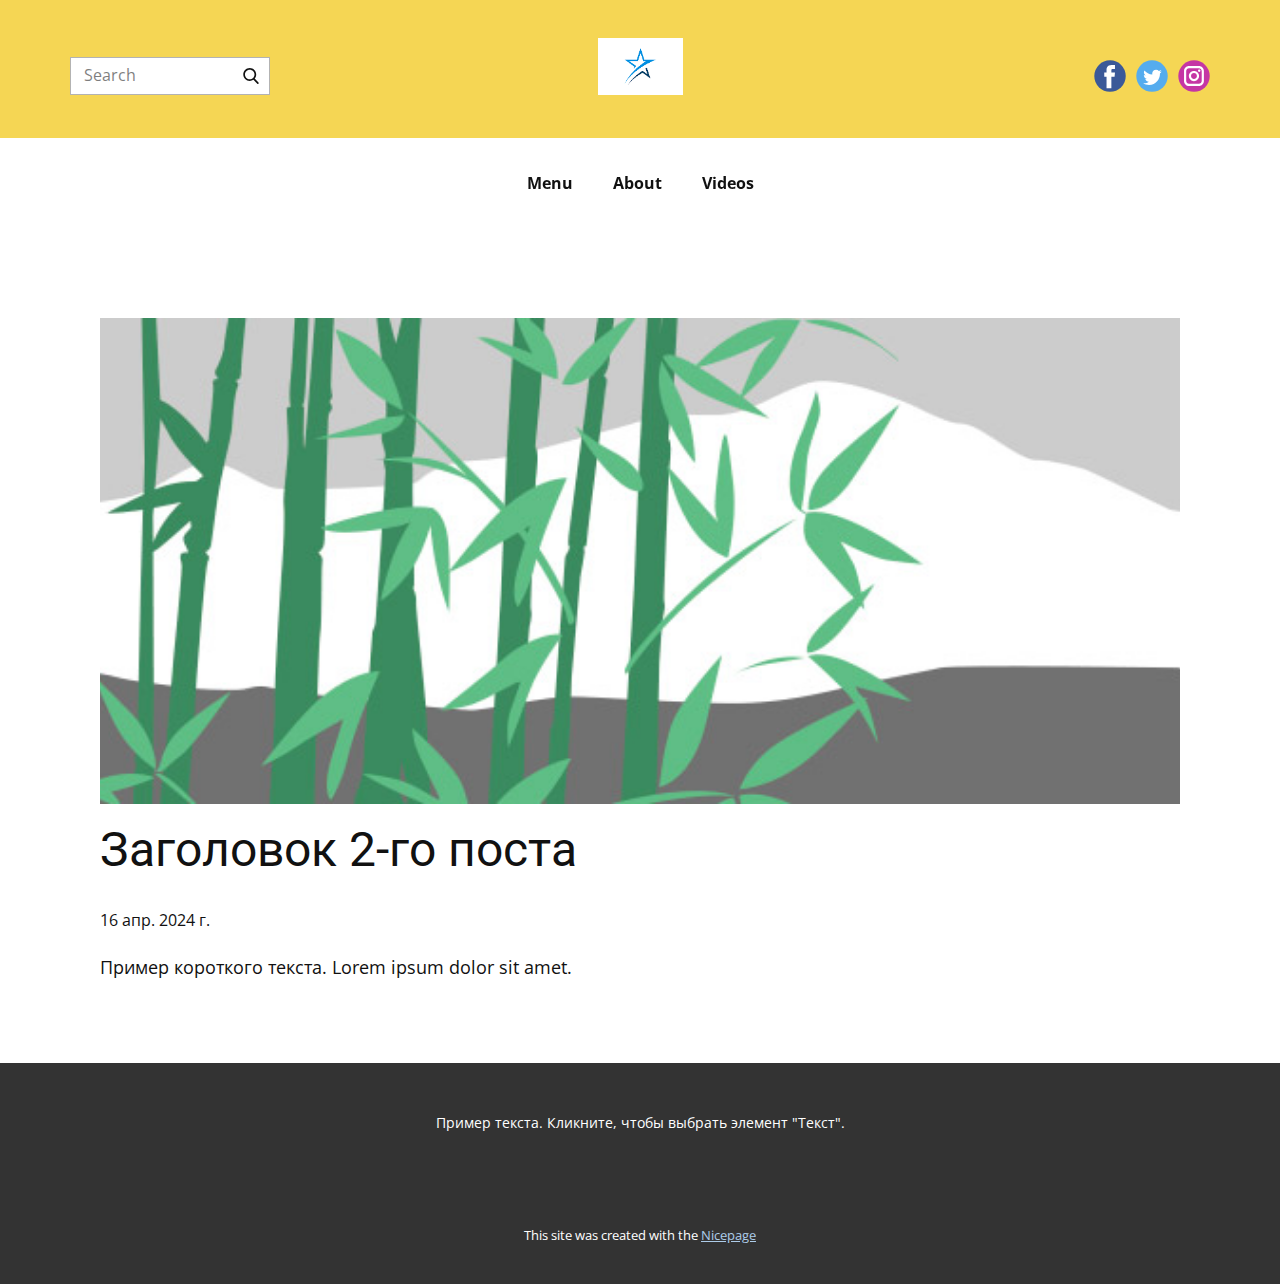
<file: Ustoz uchun/Yulduzlar/blog/пост-1.html>
<!DOCTYPE html>
<html style="font-size: 16px;" lang="ru"><head>
    <meta name="viewport" content="width=device-width, initial-scale=1.0">
    <meta charset="utf-8">
    <meta name="keywords" content="Заголовок 1-го поста">
    <meta name="description" content="">
    <title>Заголовок 2-го поста</title>
    <link rel="stylesheet" href="../nicepage.css" media="screen">
<link rel="stylesheet" href="../Post-Template.css" media="screen">
    <script class="u-script" type="text/javascript" src="../jquery.js" defer=""></script>
    <script class="u-script" type="text/javascript" src="../nicepage.js" defer=""></script>
    <meta name="generator" content="Nicepage 6.8.8, nicepage.com">
    <link id="u-theme-google-font" rel="stylesheet" href="https://fonts.googleapis.com/css?family=Roboto:100,100i,300,300i,400,400i,500,500i,700,700i,900,900i|Open+Sans:300,300i,400,400i,500,500i,600,600i,700,700i,800,800i">
    
    
    
    <script type="application/ld+json">{
		"@context": "http://schema.org",
		"@type": "Organization",
		"name": "Site1",
		"logo": "images/54ed7cf1-3c49-ae97-d0fe-13091188f20a.png",
		"sameAs": [
				"https://facebook.com/name",
				"https://twitter.com/name",
				"https://www.instagram.com/name"
		]
}</script>
    <meta name="theme-color" content="#478ac9">
    <meta name="twitter:site" content="@">
    <meta name="twitter:card" content="summary_large_image">
    <meta name="twitter:title" content="Post Template">
    <meta name="twitter:description" content="Site1">
  <meta data-intl-tel-input-cdn-path="intlTelInput/"></head>
  <body data-path-to-root="./" data-include-products="false" class="u-body u-xl-mode" data-lang="ru"><header class=" u-clearfix u-header u-section-row-container u-sticky" id="sec-c5d5"><div class="u-section-rows">
        <div class="u-palette-3-light-1 u-section-row u-section-row-1" id="sec-71fa">
          <div class="u-clearfix u-sheet u-sheet-1">
            <a href="../Menu.html" class="u-image u-logo u-image-1" data-image-width="275" data-image-height="183" title="stars">
              <img src="../images/54ed7cf1-3c49-ae97-d0fe-13091188f20a.png" class="u-logo-image u-logo-image-1" data-image-width="80">
            </a>
            <div class="u-social-icons u-spacing-10 u-social-icons-1">
              <a class="u-social-url" title="facebook" target="_blank" href="https://facebook.com/name"><span class="u-icon u-social-facebook u-social-icon u-icon-1"><svg class="u-svg-link" preserveAspectRatio="xMidYMin slice" viewBox="0 0 112 112" style=""><use xlink:href="#svg-57b0"></use></svg><svg class="u-svg-content" viewBox="0 0 112 112" x="0" y="0" id="svg-57b0"><circle fill="currentColor" cx="56.1" cy="56.1" r="55"></circle><path fill="#FFFFFF" d="M73.5,31.6h-9.1c-1.4,0-3.6,0.8-3.6,3.9v8.5h12.6L72,58.3H60.8v40.8H43.9V58.3h-8V43.9h8v-9.2
      c0-6.7,3.1-17,17-17h12.5v13.9H73.5z"></path></svg></span>
              </a>
              <a class="u-social-url" title="twitter" target="_blank" href="https://twitter.com/name"><span class="u-icon u-social-icon u-social-twitter u-icon-2"><svg class="u-svg-link" preserveAspectRatio="xMidYMin slice" viewBox="0 0 112 112" style=""><use xlink:href="#svg-68b1"></use></svg><svg class="u-svg-content" viewBox="0 0 112 112" x="0" y="0" id="svg-68b1"><circle fill="currentColor" class="st0" cx="56.1" cy="56.1" r="55"></circle><path fill="#FFFFFF" d="M83.8,47.3c0,0.6,0,1.2,0,1.7c0,17.7-13.5,38.2-38.2,38.2C38,87.2,31,85,25,81.2c1,0.1,2.1,0.2,3.2,0.2
      c6.3,0,12.1-2.1,16.7-5.7c-5.9-0.1-10.8-4-12.5-9.3c0.8,0.2,1.7,0.2,2.5,0.2c1.2,0,2.4-0.2,3.5-0.5c-6.1-1.2-10.8-6.7-10.8-13.1
      c0-0.1,0-0.1,0-0.2c1.8,1,3.9,1.6,6.1,1.7c-3.6-2.4-6-6.5-6-11.2c0-2.5,0.7-4.8,1.8-6.7c6.6,8.1,16.5,13.5,27.6,14
      c-0.2-1-0.3-2-0.3-3.1c0-7.4,6-13.4,13.4-13.4c3.9,0,7.3,1.6,9.8,4.2c3.1-0.6,5.9-1.7,8.5-3.3c-1,3.1-3.1,5.8-5.9,7.4
      c2.7-0.3,5.3-1,7.7-2.1C88.7,43,86.4,45.4,83.8,47.3z"></path></svg></span>
              </a>
              <a class="u-social-url" title="instagram" target="_blank" href="https://www.instagram.com/name"><span class="u-icon u-social-icon u-social-instagram u-icon-3"><svg class="u-svg-link" preserveAspectRatio="xMidYMin slice" viewBox="0 0 112 112" style=""><use xlink:href="#svg-a5ee"></use></svg><svg class="u-svg-content" viewBox="0 0 112 112" x="0" y="0" id="svg-a5ee"><circle fill="currentColor" cx="56.1" cy="56.1" r="55"></circle><path fill="#FFFFFF" d="M55.9,38.2c-9.9,0-17.9,8-17.9,17.9C38,66,46,74,55.9,74c9.9,0,17.9-8,17.9-17.9C73.8,46.2,65.8,38.2,55.9,38.2
      z M55.9,66.4c-5.7,0-10.3-4.6-10.3-10.3c-0.1-5.7,4.6-10.3,10.3-10.3c5.7,0,10.3,4.6,10.3,10.3C66.2,61.8,61.6,66.4,55.9,66.4z"></path><path fill="#FFFFFF" d="M74.3,33.5c-2.3,0-4.2,1.9-4.2,4.2s1.9,4.2,4.2,4.2s4.2-1.9,4.2-4.2S76.6,33.5,74.3,33.5z"></path><path fill="#FFFFFF" d="M73.1,21.3H38.6c-9.7,0-17.5,7.9-17.5,17.5v34.5c0,9.7,7.9,17.6,17.5,17.6h34.5c9.7,0,17.5-7.9,17.5-17.5V38.8
      C90.6,29.1,82.7,21.3,73.1,21.3z M83,73.3c0,5.5-4.5,9.9-9.9,9.9H38.6c-5.5,0-9.9-4.5-9.9-9.9V38.8c0-5.5,4.5-9.9,9.9-9.9h34.5
      c5.5,0,9.9,4.5,9.9,9.9V73.3z"></path></svg></span>
              </a>
            </div>
            <form action="#" method="get" class="u-border-1 u-border-grey-30 u-search u-search-right u-white u-search-1">
              <button class="u-search-button" type="submit">
                <span class="u-search-icon u-spacing-10">
                  <svg class="u-svg-link" preserveAspectRatio="xMidYMin slice" viewBox="0 0 56.966 56.966"><use xlink:href="#svg-1ce0"></use></svg>
                  <svg xmlns="http://www.w3.org/2000/svg" xmlns:xlink="http://www.w3.org/1999/xlink" version="1.1" id="svg-1ce0" x="0px" y="0px" viewBox="0 0 56.966 56.966" style="enable-background:new 0 0 56.966 56.966;" xml:space="preserve" class="u-svg-content"><path d="M55.146,51.887L41.588,37.786c3.486-4.144,5.396-9.358,5.396-14.786c0-12.682-10.318-23-23-23s-23,10.318-23,23  s10.318,23,23,23c4.761,0,9.298-1.436,13.177-4.162l13.661,14.208c0.571,0.593,1.339,0.92,2.162,0.92  c0.779,0,1.518-0.297,2.079-0.837C56.255,54.982,56.293,53.08,55.146,51.887z M23.984,6c9.374,0,17,7.626,17,17s-7.626,17-17,17  s-17-7.626-17-17S14.61,6,23.984,6z"></path></svg>
                </span>
              </button>
              <input class="u-search-input" type="search" name="search" value="" placeholder="Search">
            </form>
          </div>
          
          
          
          
          
        </div>
        <div class="u-section-row" id="sec-13b1">
          <div class="u-clearfix u-sheet u-valign-middle u-sheet-2">
            <nav class="u-menu u-menu-one-level u-offcanvas u-menu-1">
              <div class="menu-collapse" style="font-size: 1rem; letter-spacing: 0px; font-weight: 700;">
                <a class="u-button-style u-custom-active-border-color u-custom-border u-custom-border-color u-custom-borders u-custom-hover-border-color u-custom-left-right-menu-spacing u-custom-text-active-color u-custom-text-color u-custom-text-hover-color u-custom-top-bottom-menu-spacing u-nav-link" href="#">
                  <svg class="u-svg-link" viewBox="0 0 24 24"><use xlink:href="#menu-hamburger"></use></svg>
                  <svg class="u-svg-content" version="1.1" id="menu-hamburger" viewBox="0 0 16 16" x="0px" y="0px" xmlns:xlink="http://www.w3.org/1999/xlink" xmlns="http://www.w3.org/2000/svg"><g><rect y="1" width="16" height="2"></rect><rect y="7" width="16" height="2"></rect><rect y="13" width="16" height="2"></rect>
</g></svg>
                </a>
              </div>
              <div class="u-custom-menu u-nav-container">
                <ul class="u-nav u-unstyled u-nav-1"><li class="u-nav-item"><a class="u-button-style u-nav-link u-text-active-palette-1-base u-text-hover-palette-2-base" href="../Menu.html" style="padding: 10px 20px;">Menu</a>
</li><li class="u-nav-item"><a class="u-button-style u-nav-link u-text-active-palette-1-base u-text-hover-palette-2-base" href="../About.html" style="padding: 10px 20px;">About</a>
</li><li class="u-nav-item"><a class="u-button-style u-nav-link u-text-active-palette-1-base u-text-hover-palette-2-base" href="../Videos.html" style="padding: 10px 20px;">Videos</a>
</li></ul>
              </div>
              <div class="u-custom-menu u-nav-container-collapse">
                <div class="u-black u-container-style u-inner-container-layout u-opacity u-opacity-95 u-sidenav">
                  <div class="u-inner-container-layout u-sidenav-overflow">
                    <div class="u-menu-close"></div>
                    <ul class="u-align-center u-nav u-popupmenu-items u-unstyled u-nav-2"><li class="u-nav-item"><a class="u-button-style u-nav-link" href="../Menu.html">Menu</a>
</li><li class="u-nav-item"><a class="u-button-style u-nav-link" href="../About.html">About</a>
</li><li class="u-nav-item"><a class="u-button-style u-nav-link" href="../Videos.html">Videos</a>
</li></ul>
                  </div>
                </div>
                <div class="u-black u-menu-overlay u-opacity u-opacity-70"></div>
              </div>
            </nav>
          </div>
          
          
          
          
          
        </div>
      </div></header>
    <section class="u-align-center u-clearfix u-section-1" id="sec-0c34">
      <div class="u-clearfix u-sheet u-valign-middle-md u-valign-middle-sm u-valign-middle-xs u-sheet-1"><!--post_details--><!--post_details_options_json--><!--{"source":""}--><!--/post_details_options_json--><!--blog_post-->
        <div class="u-container-style u-expanded-width u-post-details u-post-details-1">
          <div class="u-container-layout u-valign-middle u-container-layout-1"><!--blog_post_image-->
            <img alt="" class="u-blog-control u-expanded-width u-image u-image-default u-image-1" src="../images/68f64b9d.jpeg"><!--/blog_post_image--><!--blog_post_header-->
            <h2 class="u-blog-control u-text u-text-1">Заголовок 2-го поста</h2><!--/blog_post_header--><!--blog_post_metadata-->
            <div class="u-blog-control u-metadata u-metadata-1"><!--blog_post_metadata_date-->
              <span class="u-meta-date u-meta-icon">16 апр. 2024 г.</span><!--/blog_post_metadata_date--><!--blog_post_metadata_category-->
              <!--/blog_post_metadata_category--><!--blog_post_metadata_comments-->
              <!--/blog_post_metadata_comments-->
            </div><!--/blog_post_metadata--><!--blog_post_content-->
            <div class="u-align-justify u-blog-control u-post-content u-text u-text-2 fr-view">
  Пример короткого текста. Lorem ipsum dolor sit amet.
  </div><!--/blog_post_content-->
          </div>
        </div><!--/blog_post--><!--/post_details-->
      </div>
    </section>
    
    
    
    <footer class="u-align-center u-clearfix u-footer u-grey-80 u-footer" id="sec-1a3c"><div class="u-clearfix u-sheet u-sheet-1">
        <p class="u-small-text u-text u-text-variant u-text-1">Пример текста. Кликните, чтобы выбрать элемент "Текст".</p>
      </div></footer>
    <section class="u-backlink u-clearfix u-grey-80">
      <p class="u-text">
        <span>This site was created with the </span>
        <a class="u-link" href="https://nicepage.com/" target="_blank" rel="nofollow">
          <span>Nicepage</span>
        </a>
      </p>
    </section>
  
</body></html>
</file>
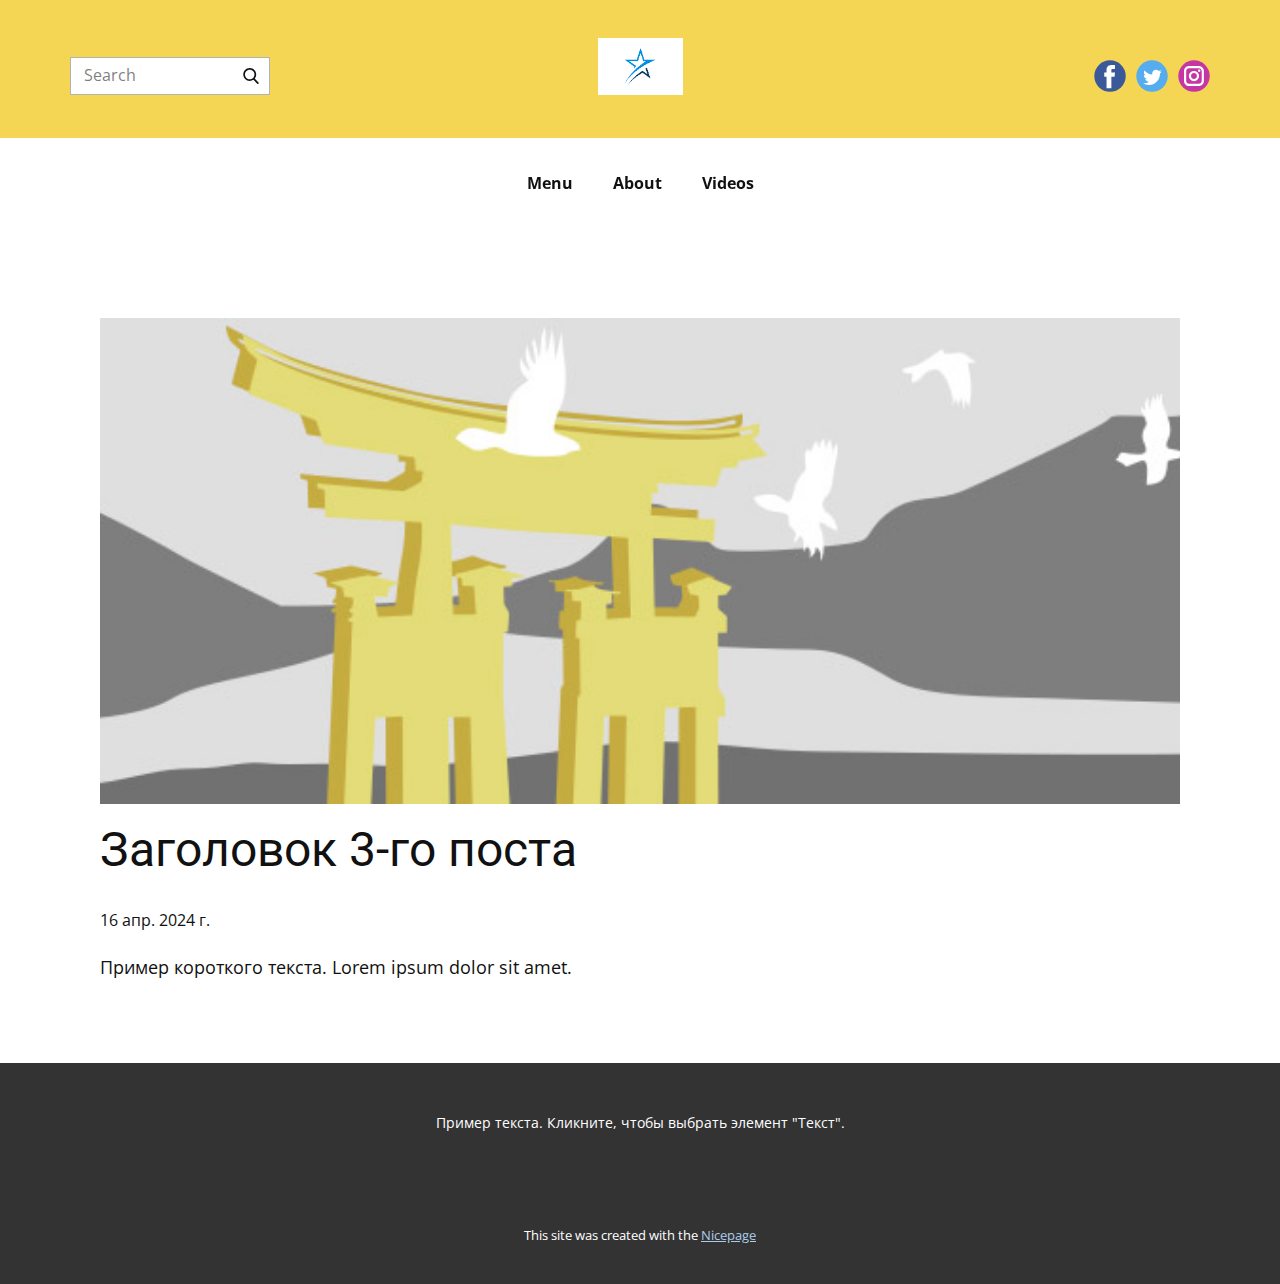
<file: Ustoz uchun/Yulduzlar/blog/пост-2.html>
<!DOCTYPE html>
<html style="font-size: 16px;" lang="ru"><head>
    <meta name="viewport" content="width=device-width, initial-scale=1.0">
    <meta charset="utf-8">
    <meta name="keywords" content="Заголовок 1-го поста">
    <meta name="description" content="">
    <title>Заголовок 3-го поста</title>
    <link rel="stylesheet" href="../nicepage.css" media="screen">
<link rel="stylesheet" href="../Post-Template.css" media="screen">
    <script class="u-script" type="text/javascript" src="../jquery.js" defer=""></script>
    <script class="u-script" type="text/javascript" src="../nicepage.js" defer=""></script>
    <meta name="generator" content="Nicepage 6.8.8, nicepage.com">
    <link id="u-theme-google-font" rel="stylesheet" href="https://fonts.googleapis.com/css?family=Roboto:100,100i,300,300i,400,400i,500,500i,700,700i,900,900i|Open+Sans:300,300i,400,400i,500,500i,600,600i,700,700i,800,800i">
    
    
    
    <script type="application/ld+json">{
		"@context": "http://schema.org",
		"@type": "Organization",
		"name": "Site1",
		"logo": "images/54ed7cf1-3c49-ae97-d0fe-13091188f20a.png",
		"sameAs": [
				"https://facebook.com/name",
				"https://twitter.com/name",
				"https://www.instagram.com/name"
		]
}</script>
    <meta name="theme-color" content="#478ac9">
    <meta name="twitter:site" content="@">
    <meta name="twitter:card" content="summary_large_image">
    <meta name="twitter:title" content="Post Template">
    <meta name="twitter:description" content="Site1">
  <meta data-intl-tel-input-cdn-path="intlTelInput/"></head>
  <body data-path-to-root="./" data-include-products="false" class="u-body u-xl-mode" data-lang="ru"><header class=" u-clearfix u-header u-section-row-container u-sticky" id="sec-c5d5"><div class="u-section-rows">
        <div class="u-palette-3-light-1 u-section-row u-section-row-1" id="sec-71fa">
          <div class="u-clearfix u-sheet u-sheet-1">
            <a href="../Menu.html" class="u-image u-logo u-image-1" data-image-width="275" data-image-height="183" title="stars">
              <img src="../images/54ed7cf1-3c49-ae97-d0fe-13091188f20a.png" class="u-logo-image u-logo-image-1" data-image-width="80">
            </a>
            <div class="u-social-icons u-spacing-10 u-social-icons-1">
              <a class="u-social-url" title="facebook" target="_blank" href="https://facebook.com/name"><span class="u-icon u-social-facebook u-social-icon u-icon-1"><svg class="u-svg-link" preserveAspectRatio="xMidYMin slice" viewBox="0 0 112 112" style=""><use xlink:href="#svg-57b0"></use></svg><svg class="u-svg-content" viewBox="0 0 112 112" x="0" y="0" id="svg-57b0"><circle fill="currentColor" cx="56.1" cy="56.1" r="55"></circle><path fill="#FFFFFF" d="M73.5,31.6h-9.1c-1.4,0-3.6,0.8-3.6,3.9v8.5h12.6L72,58.3H60.8v40.8H43.9V58.3h-8V43.9h8v-9.2
      c0-6.7,3.1-17,17-17h12.5v13.9H73.5z"></path></svg></span>
              </a>
              <a class="u-social-url" title="twitter" target="_blank" href="https://twitter.com/name"><span class="u-icon u-social-icon u-social-twitter u-icon-2"><svg class="u-svg-link" preserveAspectRatio="xMidYMin slice" viewBox="0 0 112 112" style=""><use xlink:href="#svg-68b1"></use></svg><svg class="u-svg-content" viewBox="0 0 112 112" x="0" y="0" id="svg-68b1"><circle fill="currentColor" class="st0" cx="56.1" cy="56.1" r="55"></circle><path fill="#FFFFFF" d="M83.8,47.3c0,0.6,0,1.2,0,1.7c0,17.7-13.5,38.2-38.2,38.2C38,87.2,31,85,25,81.2c1,0.1,2.1,0.2,3.2,0.2
      c6.3,0,12.1-2.1,16.7-5.7c-5.9-0.1-10.8-4-12.5-9.3c0.8,0.2,1.7,0.2,2.5,0.2c1.2,0,2.4-0.2,3.5-0.5c-6.1-1.2-10.8-6.7-10.8-13.1
      c0-0.1,0-0.1,0-0.2c1.8,1,3.9,1.6,6.1,1.7c-3.6-2.4-6-6.5-6-11.2c0-2.5,0.7-4.8,1.8-6.7c6.6,8.1,16.5,13.5,27.6,14
      c-0.2-1-0.3-2-0.3-3.1c0-7.4,6-13.4,13.4-13.4c3.9,0,7.3,1.6,9.8,4.2c3.1-0.6,5.9-1.7,8.5-3.3c-1,3.1-3.1,5.8-5.9,7.4
      c2.7-0.3,5.3-1,7.7-2.1C88.7,43,86.4,45.4,83.8,47.3z"></path></svg></span>
              </a>
              <a class="u-social-url" title="instagram" target="_blank" href="https://www.instagram.com/name"><span class="u-icon u-social-icon u-social-instagram u-icon-3"><svg class="u-svg-link" preserveAspectRatio="xMidYMin slice" viewBox="0 0 112 112" style=""><use xlink:href="#svg-a5ee"></use></svg><svg class="u-svg-content" viewBox="0 0 112 112" x="0" y="0" id="svg-a5ee"><circle fill="currentColor" cx="56.1" cy="56.1" r="55"></circle><path fill="#FFFFFF" d="M55.9,38.2c-9.9,0-17.9,8-17.9,17.9C38,66,46,74,55.9,74c9.9,0,17.9-8,17.9-17.9C73.8,46.2,65.8,38.2,55.9,38.2
      z M55.9,66.4c-5.7,0-10.3-4.6-10.3-10.3c-0.1-5.7,4.6-10.3,10.3-10.3c5.7,0,10.3,4.6,10.3,10.3C66.2,61.8,61.6,66.4,55.9,66.4z"></path><path fill="#FFFFFF" d="M74.3,33.5c-2.3,0-4.2,1.9-4.2,4.2s1.9,4.2,4.2,4.2s4.2-1.9,4.2-4.2S76.6,33.5,74.3,33.5z"></path><path fill="#FFFFFF" d="M73.1,21.3H38.6c-9.7,0-17.5,7.9-17.5,17.5v34.5c0,9.7,7.9,17.6,17.5,17.6h34.5c9.7,0,17.5-7.9,17.5-17.5V38.8
      C90.6,29.1,82.7,21.3,73.1,21.3z M83,73.3c0,5.5-4.5,9.9-9.9,9.9H38.6c-5.5,0-9.9-4.5-9.9-9.9V38.8c0-5.5,4.5-9.9,9.9-9.9h34.5
      c5.5,0,9.9,4.5,9.9,9.9V73.3z"></path></svg></span>
              </a>
            </div>
            <form action="#" method="get" class="u-border-1 u-border-grey-30 u-search u-search-right u-white u-search-1">
              <button class="u-search-button" type="submit">
                <span class="u-search-icon u-spacing-10">
                  <svg class="u-svg-link" preserveAspectRatio="xMidYMin slice" viewBox="0 0 56.966 56.966"><use xlink:href="#svg-1ce0"></use></svg>
                  <svg xmlns="http://www.w3.org/2000/svg" xmlns:xlink="http://www.w3.org/1999/xlink" version="1.1" id="svg-1ce0" x="0px" y="0px" viewBox="0 0 56.966 56.966" style="enable-background:new 0 0 56.966 56.966;" xml:space="preserve" class="u-svg-content"><path d="M55.146,51.887L41.588,37.786c3.486-4.144,5.396-9.358,5.396-14.786c0-12.682-10.318-23-23-23s-23,10.318-23,23  s10.318,23,23,23c4.761,0,9.298-1.436,13.177-4.162l13.661,14.208c0.571,0.593,1.339,0.92,2.162,0.92  c0.779,0,1.518-0.297,2.079-0.837C56.255,54.982,56.293,53.08,55.146,51.887z M23.984,6c9.374,0,17,7.626,17,17s-7.626,17-17,17  s-17-7.626-17-17S14.61,6,23.984,6z"></path></svg>
                </span>
              </button>
              <input class="u-search-input" type="search" name="search" value="" placeholder="Search">
            </form>
          </div>
          
          
          
          
          
        </div>
        <div class="u-section-row" id="sec-13b1">
          <div class="u-clearfix u-sheet u-valign-middle u-sheet-2">
            <nav class="u-menu u-menu-one-level u-offcanvas u-menu-1">
              <div class="menu-collapse" style="font-size: 1rem; letter-spacing: 0px; font-weight: 700;">
                <a class="u-button-style u-custom-active-border-color u-custom-border u-custom-border-color u-custom-borders u-custom-hover-border-color u-custom-left-right-menu-spacing u-custom-text-active-color u-custom-text-color u-custom-text-hover-color u-custom-top-bottom-menu-spacing u-nav-link" href="#">
                  <svg class="u-svg-link" viewBox="0 0 24 24"><use xlink:href="#menu-hamburger"></use></svg>
                  <svg class="u-svg-content" version="1.1" id="menu-hamburger" viewBox="0 0 16 16" x="0px" y="0px" xmlns:xlink="http://www.w3.org/1999/xlink" xmlns="http://www.w3.org/2000/svg"><g><rect y="1" width="16" height="2"></rect><rect y="7" width="16" height="2"></rect><rect y="13" width="16" height="2"></rect>
</g></svg>
                </a>
              </div>
              <div class="u-custom-menu u-nav-container">
                <ul class="u-nav u-unstyled u-nav-1"><li class="u-nav-item"><a class="u-button-style u-nav-link u-text-active-palette-1-base u-text-hover-palette-2-base" href="../Menu.html" style="padding: 10px 20px;">Menu</a>
</li><li class="u-nav-item"><a class="u-button-style u-nav-link u-text-active-palette-1-base u-text-hover-palette-2-base" href="../About.html" style="padding: 10px 20px;">About</a>
</li><li class="u-nav-item"><a class="u-button-style u-nav-link u-text-active-palette-1-base u-text-hover-palette-2-base" href="../Videos.html" style="padding: 10px 20px;">Videos</a>
</li></ul>
              </div>
              <div class="u-custom-menu u-nav-container-collapse">
                <div class="u-black u-container-style u-inner-container-layout u-opacity u-opacity-95 u-sidenav">
                  <div class="u-inner-container-layout u-sidenav-overflow">
                    <div class="u-menu-close"></div>
                    <ul class="u-align-center u-nav u-popupmenu-items u-unstyled u-nav-2"><li class="u-nav-item"><a class="u-button-style u-nav-link" href="../Menu.html">Menu</a>
</li><li class="u-nav-item"><a class="u-button-style u-nav-link" href="../About.html">About</a>
</li><li class="u-nav-item"><a class="u-button-style u-nav-link" href="../Videos.html">Videos</a>
</li></ul>
                  </div>
                </div>
                <div class="u-black u-menu-overlay u-opacity u-opacity-70"></div>
              </div>
            </nav>
          </div>
          
          
          
          
          
        </div>
      </div></header>
    <section class="u-align-center u-clearfix u-section-1" id="sec-0c34">
      <div class="u-clearfix u-sheet u-valign-middle-md u-valign-middle-sm u-valign-middle-xs u-sheet-1"><!--post_details--><!--post_details_options_json--><!--{"source":""}--><!--/post_details_options_json--><!--blog_post-->
        <div class="u-container-style u-expanded-width u-post-details u-post-details-1">
          <div class="u-container-layout u-valign-middle u-container-layout-1"><!--blog_post_image-->
            <img alt="" class="u-blog-control u-expanded-width u-image u-image-default u-image-1" src="../images/8ad73f3c.jpeg"><!--/blog_post_image--><!--blog_post_header-->
            <h2 class="u-blog-control u-text u-text-1">Заголовок 3-го поста</h2><!--/blog_post_header--><!--blog_post_metadata-->
            <div class="u-blog-control u-metadata u-metadata-1"><!--blog_post_metadata_date-->
              <span class="u-meta-date u-meta-icon">16 апр. 2024 г.</span><!--/blog_post_metadata_date--><!--blog_post_metadata_category-->
              <!--/blog_post_metadata_category--><!--blog_post_metadata_comments-->
              <!--/blog_post_metadata_comments-->
            </div><!--/blog_post_metadata--><!--blog_post_content-->
            <div class="u-align-justify u-blog-control u-post-content u-text u-text-2 fr-view">
  Пример короткого текста. Lorem ipsum dolor sit amet.
  </div><!--/blog_post_content-->
          </div>
        </div><!--/blog_post--><!--/post_details-->
      </div>
    </section>
    
    
    
    <footer class="u-align-center u-clearfix u-footer u-grey-80 u-footer" id="sec-1a3c"><div class="u-clearfix u-sheet u-sheet-1">
        <p class="u-small-text u-text u-text-variant u-text-1">Пример текста. Кликните, чтобы выбрать элемент "Текст".</p>
      </div></footer>
    <section class="u-backlink u-clearfix u-grey-80">
      <p class="u-text">
        <span>This site was created with the </span>
        <a class="u-link" href="https://nicepage.com/" target="_blank" rel="nofollow">
          <span>Nicepage</span>
        </a>
      </p>
    </section>
  
</body></html>
</file>
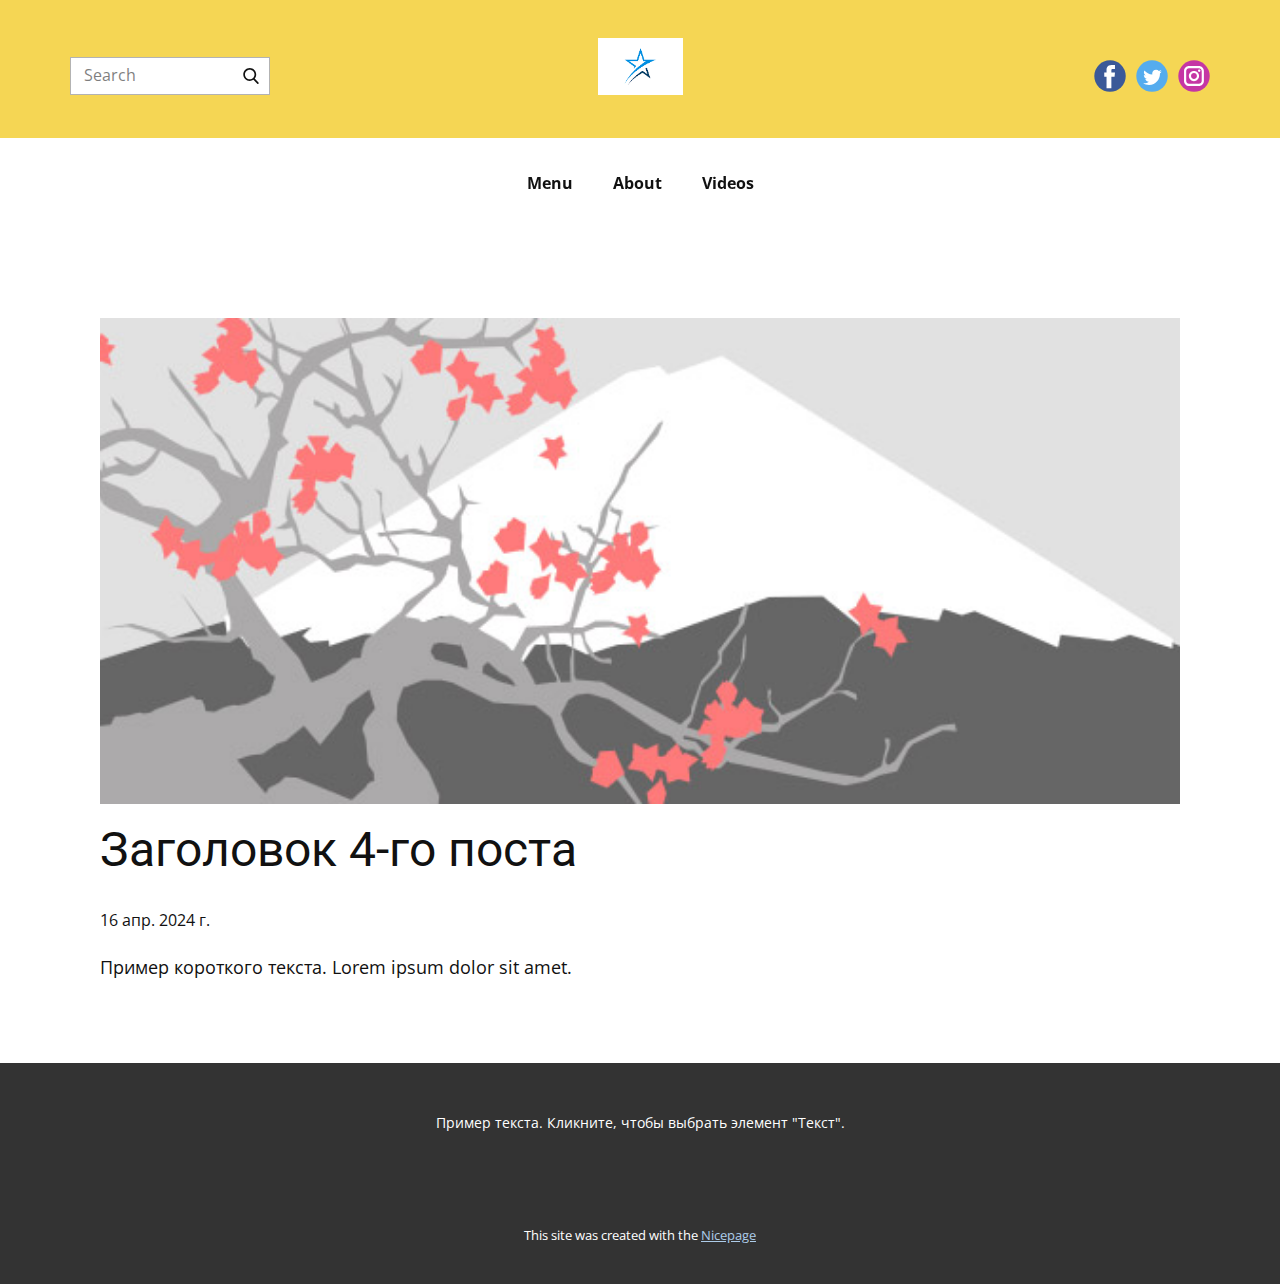
<file: Ustoz uchun/Yulduzlar/blog/пост-3.html>
<!DOCTYPE html>
<html style="font-size: 16px;" lang="ru"><head>
    <meta name="viewport" content="width=device-width, initial-scale=1.0">
    <meta charset="utf-8">
    <meta name="keywords" content="Заголовок 1-го поста">
    <meta name="description" content="">
    <title>Заголовок 4-го поста</title>
    <link rel="stylesheet" href="../nicepage.css" media="screen">
<link rel="stylesheet" href="../Post-Template.css" media="screen">
    <script class="u-script" type="text/javascript" src="../jquery.js" defer=""></script>
    <script class="u-script" type="text/javascript" src="../nicepage.js" defer=""></script>
    <meta name="generator" content="Nicepage 6.8.8, nicepage.com">
    <link id="u-theme-google-font" rel="stylesheet" href="https://fonts.googleapis.com/css?family=Roboto:100,100i,300,300i,400,400i,500,500i,700,700i,900,900i|Open+Sans:300,300i,400,400i,500,500i,600,600i,700,700i,800,800i">
    
    
    
    <script type="application/ld+json">{
		"@context": "http://schema.org",
		"@type": "Organization",
		"name": "Site1",
		"logo": "images/54ed7cf1-3c49-ae97-d0fe-13091188f20a.png",
		"sameAs": [
				"https://facebook.com/name",
				"https://twitter.com/name",
				"https://www.instagram.com/name"
		]
}</script>
    <meta name="theme-color" content="#478ac9">
    <meta name="twitter:site" content="@">
    <meta name="twitter:card" content="summary_large_image">
    <meta name="twitter:title" content="Post Template">
    <meta name="twitter:description" content="Site1">
  <meta data-intl-tel-input-cdn-path="intlTelInput/"></head>
  <body data-path-to-root="./" data-include-products="false" class="u-body u-xl-mode" data-lang="ru"><header class=" u-clearfix u-header u-section-row-container u-sticky" id="sec-c5d5"><div class="u-section-rows">
        <div class="u-palette-3-light-1 u-section-row u-section-row-1" id="sec-71fa">
          <div class="u-clearfix u-sheet u-sheet-1">
            <a href="../Menu.html" class="u-image u-logo u-image-1" data-image-width="275" data-image-height="183" title="stars">
              <img src="../images/54ed7cf1-3c49-ae97-d0fe-13091188f20a.png" class="u-logo-image u-logo-image-1" data-image-width="80">
            </a>
            <div class="u-social-icons u-spacing-10 u-social-icons-1">
              <a class="u-social-url" title="facebook" target="_blank" href="https://facebook.com/name"><span class="u-icon u-social-facebook u-social-icon u-icon-1"><svg class="u-svg-link" preserveAspectRatio="xMidYMin slice" viewBox="0 0 112 112" style=""><use xlink:href="#svg-57b0"></use></svg><svg class="u-svg-content" viewBox="0 0 112 112" x="0" y="0" id="svg-57b0"><circle fill="currentColor" cx="56.1" cy="56.1" r="55"></circle><path fill="#FFFFFF" d="M73.5,31.6h-9.1c-1.4,0-3.6,0.8-3.6,3.9v8.5h12.6L72,58.3H60.8v40.8H43.9V58.3h-8V43.9h8v-9.2
      c0-6.7,3.1-17,17-17h12.5v13.9H73.5z"></path></svg></span>
              </a>
              <a class="u-social-url" title="twitter" target="_blank" href="https://twitter.com/name"><span class="u-icon u-social-icon u-social-twitter u-icon-2"><svg class="u-svg-link" preserveAspectRatio="xMidYMin slice" viewBox="0 0 112 112" style=""><use xlink:href="#svg-68b1"></use></svg><svg class="u-svg-content" viewBox="0 0 112 112" x="0" y="0" id="svg-68b1"><circle fill="currentColor" class="st0" cx="56.1" cy="56.1" r="55"></circle><path fill="#FFFFFF" d="M83.8,47.3c0,0.6,0,1.2,0,1.7c0,17.7-13.5,38.2-38.2,38.2C38,87.2,31,85,25,81.2c1,0.1,2.1,0.2,3.2,0.2
      c6.3,0,12.1-2.1,16.7-5.7c-5.9-0.1-10.8-4-12.5-9.3c0.8,0.2,1.7,0.2,2.5,0.2c1.2,0,2.4-0.2,3.5-0.5c-6.1-1.2-10.8-6.7-10.8-13.1
      c0-0.1,0-0.1,0-0.2c1.8,1,3.9,1.6,6.1,1.7c-3.6-2.4-6-6.5-6-11.2c0-2.5,0.7-4.8,1.8-6.7c6.6,8.1,16.5,13.5,27.6,14
      c-0.2-1-0.3-2-0.3-3.1c0-7.4,6-13.4,13.4-13.4c3.9,0,7.3,1.6,9.8,4.2c3.1-0.6,5.9-1.7,8.5-3.3c-1,3.1-3.1,5.8-5.9,7.4
      c2.7-0.3,5.3-1,7.7-2.1C88.7,43,86.4,45.4,83.8,47.3z"></path></svg></span>
              </a>
              <a class="u-social-url" title="instagram" target="_blank" href="https://www.instagram.com/name"><span class="u-icon u-social-icon u-social-instagram u-icon-3"><svg class="u-svg-link" preserveAspectRatio="xMidYMin slice" viewBox="0 0 112 112" style=""><use xlink:href="#svg-a5ee"></use></svg><svg class="u-svg-content" viewBox="0 0 112 112" x="0" y="0" id="svg-a5ee"><circle fill="currentColor" cx="56.1" cy="56.1" r="55"></circle><path fill="#FFFFFF" d="M55.9,38.2c-9.9,0-17.9,8-17.9,17.9C38,66,46,74,55.9,74c9.9,0,17.9-8,17.9-17.9C73.8,46.2,65.8,38.2,55.9,38.2
      z M55.9,66.4c-5.7,0-10.3-4.6-10.3-10.3c-0.1-5.7,4.6-10.3,10.3-10.3c5.7,0,10.3,4.6,10.3,10.3C66.2,61.8,61.6,66.4,55.9,66.4z"></path><path fill="#FFFFFF" d="M74.3,33.5c-2.3,0-4.2,1.9-4.2,4.2s1.9,4.2,4.2,4.2s4.2-1.9,4.2-4.2S76.6,33.5,74.3,33.5z"></path><path fill="#FFFFFF" d="M73.1,21.3H38.6c-9.7,0-17.5,7.9-17.5,17.5v34.5c0,9.7,7.9,17.6,17.5,17.6h34.5c9.7,0,17.5-7.9,17.5-17.5V38.8
      C90.6,29.1,82.7,21.3,73.1,21.3z M83,73.3c0,5.5-4.5,9.9-9.9,9.9H38.6c-5.5,0-9.9-4.5-9.9-9.9V38.8c0-5.5,4.5-9.9,9.9-9.9h34.5
      c5.5,0,9.9,4.5,9.9,9.9V73.3z"></path></svg></span>
              </a>
            </div>
            <form action="#" method="get" class="u-border-1 u-border-grey-30 u-search u-search-right u-white u-search-1">
              <button class="u-search-button" type="submit">
                <span class="u-search-icon u-spacing-10">
                  <svg class="u-svg-link" preserveAspectRatio="xMidYMin slice" viewBox="0 0 56.966 56.966"><use xlink:href="#svg-1ce0"></use></svg>
                  <svg xmlns="http://www.w3.org/2000/svg" xmlns:xlink="http://www.w3.org/1999/xlink" version="1.1" id="svg-1ce0" x="0px" y="0px" viewBox="0 0 56.966 56.966" style="enable-background:new 0 0 56.966 56.966;" xml:space="preserve" class="u-svg-content"><path d="M55.146,51.887L41.588,37.786c3.486-4.144,5.396-9.358,5.396-14.786c0-12.682-10.318-23-23-23s-23,10.318-23,23  s10.318,23,23,23c4.761,0,9.298-1.436,13.177-4.162l13.661,14.208c0.571,0.593,1.339,0.92,2.162,0.92  c0.779,0,1.518-0.297,2.079-0.837C56.255,54.982,56.293,53.08,55.146,51.887z M23.984,6c9.374,0,17,7.626,17,17s-7.626,17-17,17  s-17-7.626-17-17S14.61,6,23.984,6z"></path></svg>
                </span>
              </button>
              <input class="u-search-input" type="search" name="search" value="" placeholder="Search">
            </form>
          </div>
          
          
          
          
          
        </div>
        <div class="u-section-row" id="sec-13b1">
          <div class="u-clearfix u-sheet u-valign-middle u-sheet-2">
            <nav class="u-menu u-menu-one-level u-offcanvas u-menu-1">
              <div class="menu-collapse" style="font-size: 1rem; letter-spacing: 0px; font-weight: 700;">
                <a class="u-button-style u-custom-active-border-color u-custom-border u-custom-border-color u-custom-borders u-custom-hover-border-color u-custom-left-right-menu-spacing u-custom-text-active-color u-custom-text-color u-custom-text-hover-color u-custom-top-bottom-menu-spacing u-nav-link" href="#">
                  <svg class="u-svg-link" viewBox="0 0 24 24"><use xlink:href="#menu-hamburger"></use></svg>
                  <svg class="u-svg-content" version="1.1" id="menu-hamburger" viewBox="0 0 16 16" x="0px" y="0px" xmlns:xlink="http://www.w3.org/1999/xlink" xmlns="http://www.w3.org/2000/svg"><g><rect y="1" width="16" height="2"></rect><rect y="7" width="16" height="2"></rect><rect y="13" width="16" height="2"></rect>
</g></svg>
                </a>
              </div>
              <div class="u-custom-menu u-nav-container">
                <ul class="u-nav u-unstyled u-nav-1"><li class="u-nav-item"><a class="u-button-style u-nav-link u-text-active-palette-1-base u-text-hover-palette-2-base" href="../Menu.html" style="padding: 10px 20px;">Menu</a>
</li><li class="u-nav-item"><a class="u-button-style u-nav-link u-text-active-palette-1-base u-text-hover-palette-2-base" href="../About.html" style="padding: 10px 20px;">About</a>
</li><li class="u-nav-item"><a class="u-button-style u-nav-link u-text-active-palette-1-base u-text-hover-palette-2-base" href="../Videos.html" style="padding: 10px 20px;">Videos</a>
</li></ul>
              </div>
              <div class="u-custom-menu u-nav-container-collapse">
                <div class="u-black u-container-style u-inner-container-layout u-opacity u-opacity-95 u-sidenav">
                  <div class="u-inner-container-layout u-sidenav-overflow">
                    <div class="u-menu-close"></div>
                    <ul class="u-align-center u-nav u-popupmenu-items u-unstyled u-nav-2"><li class="u-nav-item"><a class="u-button-style u-nav-link" href="../Menu.html">Menu</a>
</li><li class="u-nav-item"><a class="u-button-style u-nav-link" href="../About.html">About</a>
</li><li class="u-nav-item"><a class="u-button-style u-nav-link" href="../Videos.html">Videos</a>
</li></ul>
                  </div>
                </div>
                <div class="u-black u-menu-overlay u-opacity u-opacity-70"></div>
              </div>
            </nav>
          </div>
          
          
          
          
          
        </div>
      </div></header>
    <section class="u-align-center u-clearfix u-section-1" id="sec-0c34">
      <div class="u-clearfix u-sheet u-valign-middle-md u-valign-middle-sm u-valign-middle-xs u-sheet-1"><!--post_details--><!--post_details_options_json--><!--{"source":""}--><!--/post_details_options_json--><!--blog_post-->
        <div class="u-container-style u-expanded-width u-post-details u-post-details-1">
          <div class="u-container-layout u-valign-middle u-container-layout-1"><!--blog_post_image-->
            <img alt="" class="u-blog-control u-expanded-width u-image u-image-default u-image-1" src="../images/0fd3416c.jpeg"><!--/blog_post_image--><!--blog_post_header-->
            <h2 class="u-blog-control u-text u-text-1">Заголовок 4-го поста</h2><!--/blog_post_header--><!--blog_post_metadata-->
            <div class="u-blog-control u-metadata u-metadata-1"><!--blog_post_metadata_date-->
              <span class="u-meta-date u-meta-icon">16 апр. 2024 г.</span><!--/blog_post_metadata_date--><!--blog_post_metadata_category-->
              <!--/blog_post_metadata_category--><!--blog_post_metadata_comments-->
              <!--/blog_post_metadata_comments-->
            </div><!--/blog_post_metadata--><!--blog_post_content-->
            <div class="u-align-justify u-blog-control u-post-content u-text u-text-2 fr-view">
  Пример короткого текста. Lorem ipsum dolor sit amet.
  </div><!--/blog_post_content-->
          </div>
        </div><!--/blog_post--><!--/post_details-->
      </div>
    </section>
    
    
    
    <footer class="u-align-center u-clearfix u-footer u-grey-80 u-footer" id="sec-1a3c"><div class="u-clearfix u-sheet u-sheet-1">
        <p class="u-small-text u-text u-text-variant u-text-1">Пример текста. Кликните, чтобы выбрать элемент "Текст".</p>
      </div></footer>
    <section class="u-backlink u-clearfix u-grey-80">
      <p class="u-text">
        <span>This site was created with the </span>
        <a class="u-link" href="https://nicepage.com/" target="_blank" rel="nofollow">
          <span>Nicepage</span>
        </a>
      </p>
    </section>
  
</body></html>
</file>
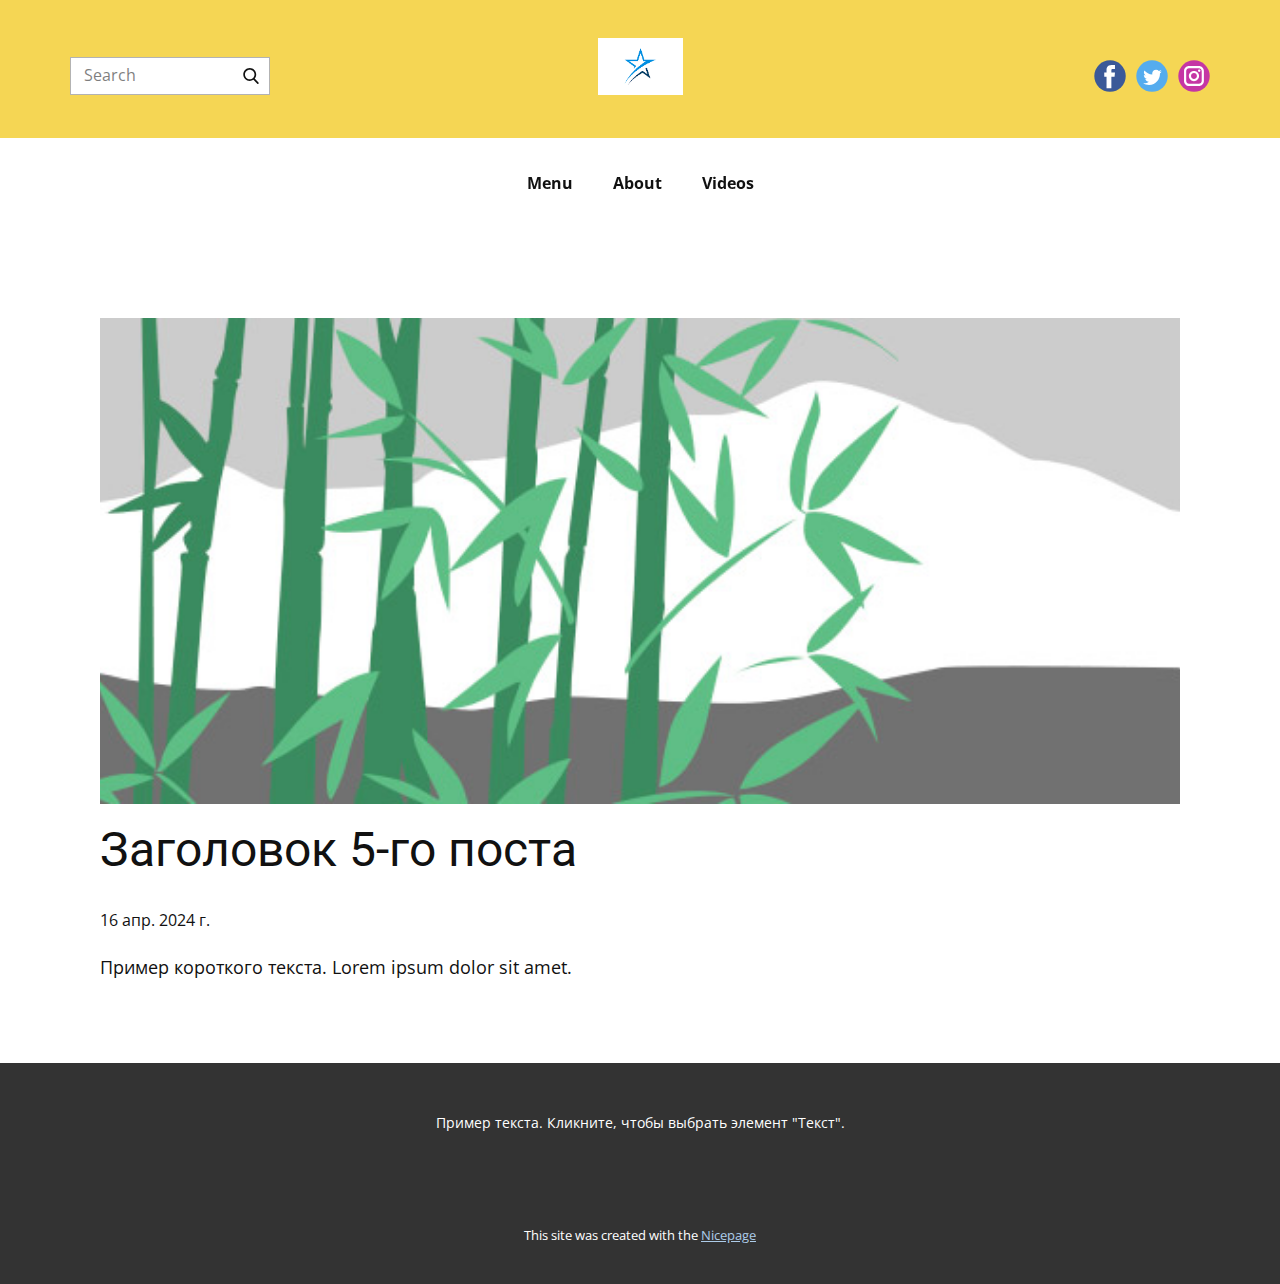
<file: Ustoz uchun/Yulduzlar/blog/пост-4.html>
<!DOCTYPE html>
<html style="font-size: 16px;" lang="ru"><head>
    <meta name="viewport" content="width=device-width, initial-scale=1.0">
    <meta charset="utf-8">
    <meta name="keywords" content="Заголовок 1-го поста">
    <meta name="description" content="">
    <title>Заголовок 5-го поста</title>
    <link rel="stylesheet" href="../nicepage.css" media="screen">
<link rel="stylesheet" href="../Post-Template.css" media="screen">
    <script class="u-script" type="text/javascript" src="../jquery.js" defer=""></script>
    <script class="u-script" type="text/javascript" src="../nicepage.js" defer=""></script>
    <meta name="generator" content="Nicepage 6.8.8, nicepage.com">
    <link id="u-theme-google-font" rel="stylesheet" href="https://fonts.googleapis.com/css?family=Roboto:100,100i,300,300i,400,400i,500,500i,700,700i,900,900i|Open+Sans:300,300i,400,400i,500,500i,600,600i,700,700i,800,800i">
    
    
    
    <script type="application/ld+json">{
		"@context": "http://schema.org",
		"@type": "Organization",
		"name": "Site1",
		"logo": "images/54ed7cf1-3c49-ae97-d0fe-13091188f20a.png",
		"sameAs": [
				"https://facebook.com/name",
				"https://twitter.com/name",
				"https://www.instagram.com/name"
		]
}</script>
    <meta name="theme-color" content="#478ac9">
    <meta name="twitter:site" content="@">
    <meta name="twitter:card" content="summary_large_image">
    <meta name="twitter:title" content="Post Template">
    <meta name="twitter:description" content="Site1">
  <meta data-intl-tel-input-cdn-path="intlTelInput/"></head>
  <body data-path-to-root="./" data-include-products="false" class="u-body u-xl-mode" data-lang="ru"><header class=" u-clearfix u-header u-section-row-container u-sticky" id="sec-c5d5"><div class="u-section-rows">
        <div class="u-palette-3-light-1 u-section-row u-section-row-1" id="sec-71fa">
          <div class="u-clearfix u-sheet u-sheet-1">
            <a href="../Menu.html" class="u-image u-logo u-image-1" data-image-width="275" data-image-height="183" title="stars">
              <img src="../images/54ed7cf1-3c49-ae97-d0fe-13091188f20a.png" class="u-logo-image u-logo-image-1" data-image-width="80">
            </a>
            <div class="u-social-icons u-spacing-10 u-social-icons-1">
              <a class="u-social-url" title="facebook" target="_blank" href="https://facebook.com/name"><span class="u-icon u-social-facebook u-social-icon u-icon-1"><svg class="u-svg-link" preserveAspectRatio="xMidYMin slice" viewBox="0 0 112 112" style=""><use xlink:href="#svg-57b0"></use></svg><svg class="u-svg-content" viewBox="0 0 112 112" x="0" y="0" id="svg-57b0"><circle fill="currentColor" cx="56.1" cy="56.1" r="55"></circle><path fill="#FFFFFF" d="M73.5,31.6h-9.1c-1.4,0-3.6,0.8-3.6,3.9v8.5h12.6L72,58.3H60.8v40.8H43.9V58.3h-8V43.9h8v-9.2
      c0-6.7,3.1-17,17-17h12.5v13.9H73.5z"></path></svg></span>
              </a>
              <a class="u-social-url" title="twitter" target="_blank" href="https://twitter.com/name"><span class="u-icon u-social-icon u-social-twitter u-icon-2"><svg class="u-svg-link" preserveAspectRatio="xMidYMin slice" viewBox="0 0 112 112" style=""><use xlink:href="#svg-68b1"></use></svg><svg class="u-svg-content" viewBox="0 0 112 112" x="0" y="0" id="svg-68b1"><circle fill="currentColor" class="st0" cx="56.1" cy="56.1" r="55"></circle><path fill="#FFFFFF" d="M83.8,47.3c0,0.6,0,1.2,0,1.7c0,17.7-13.5,38.2-38.2,38.2C38,87.2,31,85,25,81.2c1,0.1,2.1,0.2,3.2,0.2
      c6.3,0,12.1-2.1,16.7-5.7c-5.9-0.1-10.8-4-12.5-9.3c0.8,0.2,1.7,0.2,2.5,0.2c1.2,0,2.4-0.2,3.5-0.5c-6.1-1.2-10.8-6.7-10.8-13.1
      c0-0.1,0-0.1,0-0.2c1.8,1,3.9,1.6,6.1,1.7c-3.6-2.4-6-6.5-6-11.2c0-2.5,0.7-4.8,1.8-6.7c6.6,8.1,16.5,13.5,27.6,14
      c-0.2-1-0.3-2-0.3-3.1c0-7.4,6-13.4,13.4-13.4c3.9,0,7.3,1.6,9.8,4.2c3.1-0.6,5.9-1.7,8.5-3.3c-1,3.1-3.1,5.8-5.9,7.4
      c2.7-0.3,5.3-1,7.7-2.1C88.7,43,86.4,45.4,83.8,47.3z"></path></svg></span>
              </a>
              <a class="u-social-url" title="instagram" target="_blank" href="https://www.instagram.com/name"><span class="u-icon u-social-icon u-social-instagram u-icon-3"><svg class="u-svg-link" preserveAspectRatio="xMidYMin slice" viewBox="0 0 112 112" style=""><use xlink:href="#svg-a5ee"></use></svg><svg class="u-svg-content" viewBox="0 0 112 112" x="0" y="0" id="svg-a5ee"><circle fill="currentColor" cx="56.1" cy="56.1" r="55"></circle><path fill="#FFFFFF" d="M55.9,38.2c-9.9,0-17.9,8-17.9,17.9C38,66,46,74,55.9,74c9.9,0,17.9-8,17.9-17.9C73.8,46.2,65.8,38.2,55.9,38.2
      z M55.9,66.4c-5.7,0-10.3-4.6-10.3-10.3c-0.1-5.7,4.6-10.3,10.3-10.3c5.7,0,10.3,4.6,10.3,10.3C66.2,61.8,61.6,66.4,55.9,66.4z"></path><path fill="#FFFFFF" d="M74.3,33.5c-2.3,0-4.2,1.9-4.2,4.2s1.9,4.2,4.2,4.2s4.2-1.9,4.2-4.2S76.6,33.5,74.3,33.5z"></path><path fill="#FFFFFF" d="M73.1,21.3H38.6c-9.7,0-17.5,7.9-17.5,17.5v34.5c0,9.7,7.9,17.6,17.5,17.6h34.5c9.7,0,17.5-7.9,17.5-17.5V38.8
      C90.6,29.1,82.7,21.3,73.1,21.3z M83,73.3c0,5.5-4.5,9.9-9.9,9.9H38.6c-5.5,0-9.9-4.5-9.9-9.9V38.8c0-5.5,4.5-9.9,9.9-9.9h34.5
      c5.5,0,9.9,4.5,9.9,9.9V73.3z"></path></svg></span>
              </a>
            </div>
            <form action="#" method="get" class="u-border-1 u-border-grey-30 u-search u-search-right u-white u-search-1">
              <button class="u-search-button" type="submit">
                <span class="u-search-icon u-spacing-10">
                  <svg class="u-svg-link" preserveAspectRatio="xMidYMin slice" viewBox="0 0 56.966 56.966"><use xlink:href="#svg-1ce0"></use></svg>
                  <svg xmlns="http://www.w3.org/2000/svg" xmlns:xlink="http://www.w3.org/1999/xlink" version="1.1" id="svg-1ce0" x="0px" y="0px" viewBox="0 0 56.966 56.966" style="enable-background:new 0 0 56.966 56.966;" xml:space="preserve" class="u-svg-content"><path d="M55.146,51.887L41.588,37.786c3.486-4.144,5.396-9.358,5.396-14.786c0-12.682-10.318-23-23-23s-23,10.318-23,23  s10.318,23,23,23c4.761,0,9.298-1.436,13.177-4.162l13.661,14.208c0.571,0.593,1.339,0.92,2.162,0.92  c0.779,0,1.518-0.297,2.079-0.837C56.255,54.982,56.293,53.08,55.146,51.887z M23.984,6c9.374,0,17,7.626,17,17s-7.626,17-17,17  s-17-7.626-17-17S14.61,6,23.984,6z"></path></svg>
                </span>
              </button>
              <input class="u-search-input" type="search" name="search" value="" placeholder="Search">
            </form>
          </div>
          
          
          
          
          
        </div>
        <div class="u-section-row" id="sec-13b1">
          <div class="u-clearfix u-sheet u-valign-middle u-sheet-2">
            <nav class="u-menu u-menu-one-level u-offcanvas u-menu-1">
              <div class="menu-collapse" style="font-size: 1rem; letter-spacing: 0px; font-weight: 700;">
                <a class="u-button-style u-custom-active-border-color u-custom-border u-custom-border-color u-custom-borders u-custom-hover-border-color u-custom-left-right-menu-spacing u-custom-text-active-color u-custom-text-color u-custom-text-hover-color u-custom-top-bottom-menu-spacing u-nav-link" href="#">
                  <svg class="u-svg-link" viewBox="0 0 24 24"><use xlink:href="#menu-hamburger"></use></svg>
                  <svg class="u-svg-content" version="1.1" id="menu-hamburger" viewBox="0 0 16 16" x="0px" y="0px" xmlns:xlink="http://www.w3.org/1999/xlink" xmlns="http://www.w3.org/2000/svg"><g><rect y="1" width="16" height="2"></rect><rect y="7" width="16" height="2"></rect><rect y="13" width="16" height="2"></rect>
</g></svg>
                </a>
              </div>
              <div class="u-custom-menu u-nav-container">
                <ul class="u-nav u-unstyled u-nav-1"><li class="u-nav-item"><a class="u-button-style u-nav-link u-text-active-palette-1-base u-text-hover-palette-2-base" href="../Menu.html" style="padding: 10px 20px;">Menu</a>
</li><li class="u-nav-item"><a class="u-button-style u-nav-link u-text-active-palette-1-base u-text-hover-palette-2-base" href="../About.html" style="padding: 10px 20px;">About</a>
</li><li class="u-nav-item"><a class="u-button-style u-nav-link u-text-active-palette-1-base u-text-hover-palette-2-base" href="../Videos.html" style="padding: 10px 20px;">Videos</a>
</li></ul>
              </div>
              <div class="u-custom-menu u-nav-container-collapse">
                <div class="u-black u-container-style u-inner-container-layout u-opacity u-opacity-95 u-sidenav">
                  <div class="u-inner-container-layout u-sidenav-overflow">
                    <div class="u-menu-close"></div>
                    <ul class="u-align-center u-nav u-popupmenu-items u-unstyled u-nav-2"><li class="u-nav-item"><a class="u-button-style u-nav-link" href="../Menu.html">Menu</a>
</li><li class="u-nav-item"><a class="u-button-style u-nav-link" href="../About.html">About</a>
</li><li class="u-nav-item"><a class="u-button-style u-nav-link" href="../Videos.html">Videos</a>
</li></ul>
                  </div>
                </div>
                <div class="u-black u-menu-overlay u-opacity u-opacity-70"></div>
              </div>
            </nav>
          </div>
          
          
          
          
          
        </div>
      </div></header>
    <section class="u-align-center u-clearfix u-section-1" id="sec-0c34">
      <div class="u-clearfix u-sheet u-valign-middle-md u-valign-middle-sm u-valign-middle-xs u-sheet-1"><!--post_details--><!--post_details_options_json--><!--{"source":""}--><!--/post_details_options_json--><!--blog_post-->
        <div class="u-container-style u-expanded-width u-post-details u-post-details-1">
          <div class="u-container-layout u-valign-middle u-container-layout-1"><!--blog_post_image-->
            <img alt="" class="u-blog-control u-expanded-width u-image u-image-default u-image-1" src="../images/68f64b9d.jpeg"><!--/blog_post_image--><!--blog_post_header-->
            <h2 class="u-blog-control u-text u-text-1">Заголовок 5-го поста</h2><!--/blog_post_header--><!--blog_post_metadata-->
            <div class="u-blog-control u-metadata u-metadata-1"><!--blog_post_metadata_date-->
              <span class="u-meta-date u-meta-icon">16 апр. 2024 г.</span><!--/blog_post_metadata_date--><!--blog_post_metadata_category-->
              <!--/blog_post_metadata_category--><!--blog_post_metadata_comments-->
              <!--/blog_post_metadata_comments-->
            </div><!--/blog_post_metadata--><!--blog_post_content-->
            <div class="u-align-justify u-blog-control u-post-content u-text u-text-2 fr-view">
  Пример короткого текста. Lorem ipsum dolor sit amet.
  </div><!--/blog_post_content-->
          </div>
        </div><!--/blog_post--><!--/post_details-->
      </div>
    </section>
    
    
    
    <footer class="u-align-center u-clearfix u-footer u-grey-80 u-footer" id="sec-1a3c"><div class="u-clearfix u-sheet u-sheet-1">
        <p class="u-small-text u-text u-text-variant u-text-1">Пример текста. Кликните, чтобы выбрать элемент "Текст".</p>
      </div></footer>
    <section class="u-backlink u-clearfix u-grey-80">
      <p class="u-text">
        <span>This site was created with the </span>
        <a class="u-link" href="https://nicepage.com/" target="_blank" rel="nofollow">
          <span>Nicepage</span>
        </a>
      </p>
    </section>
  
</body></html>
</file>
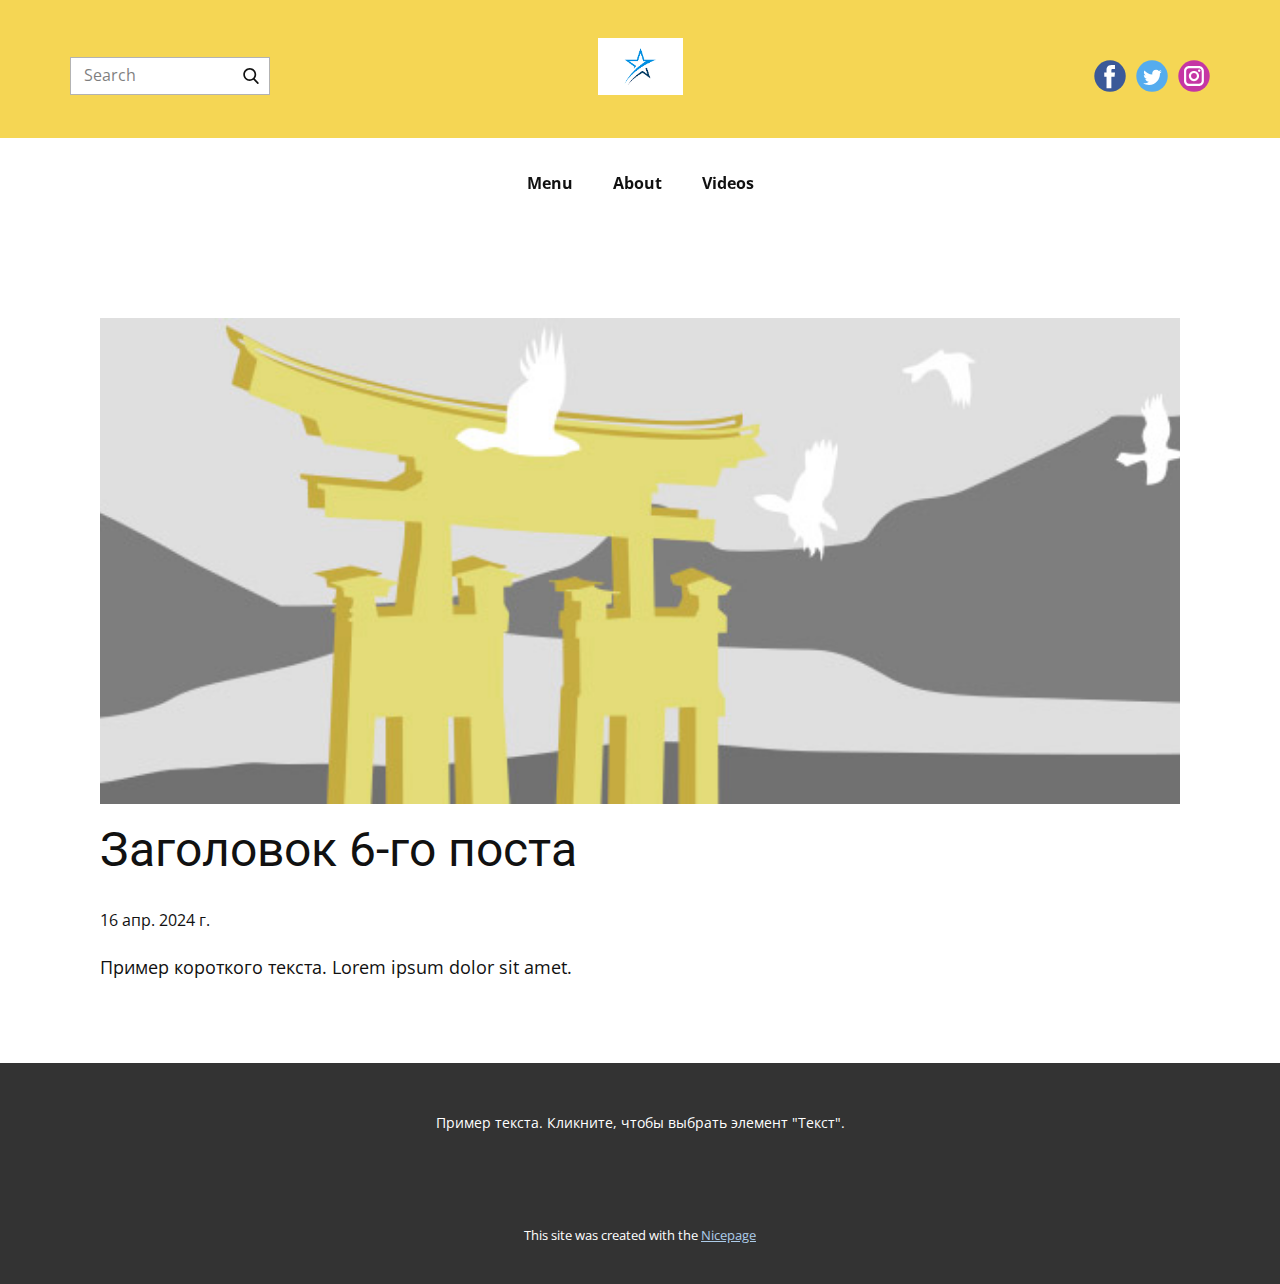
<file: Ustoz uchun/Yulduzlar/blog/пост-5.html>
<!DOCTYPE html>
<html style="font-size: 16px;" lang="ru"><head>
    <meta name="viewport" content="width=device-width, initial-scale=1.0">
    <meta charset="utf-8">
    <meta name="keywords" content="Заголовок 1-го поста">
    <meta name="description" content="">
    <title>Заголовок 6-го поста</title>
    <link rel="stylesheet" href="../nicepage.css" media="screen">
<link rel="stylesheet" href="../Post-Template.css" media="screen">
    <script class="u-script" type="text/javascript" src="../jquery.js" defer=""></script>
    <script class="u-script" type="text/javascript" src="../nicepage.js" defer=""></script>
    <meta name="generator" content="Nicepage 6.8.8, nicepage.com">
    <link id="u-theme-google-font" rel="stylesheet" href="https://fonts.googleapis.com/css?family=Roboto:100,100i,300,300i,400,400i,500,500i,700,700i,900,900i|Open+Sans:300,300i,400,400i,500,500i,600,600i,700,700i,800,800i">
    
    
    
    <script type="application/ld+json">{
		"@context": "http://schema.org",
		"@type": "Organization",
		"name": "Site1",
		"logo": "images/54ed7cf1-3c49-ae97-d0fe-13091188f20a.png",
		"sameAs": [
				"https://facebook.com/name",
				"https://twitter.com/name",
				"https://www.instagram.com/name"
		]
}</script>
    <meta name="theme-color" content="#478ac9">
    <meta name="twitter:site" content="@">
    <meta name="twitter:card" content="summary_large_image">
    <meta name="twitter:title" content="Post Template">
    <meta name="twitter:description" content="Site1">
  <meta data-intl-tel-input-cdn-path="intlTelInput/"></head>
  <body data-path-to-root="./" data-include-products="false" class="u-body u-xl-mode" data-lang="ru"><header class=" u-clearfix u-header u-section-row-container u-sticky" id="sec-c5d5"><div class="u-section-rows">
        <div class="u-palette-3-light-1 u-section-row u-section-row-1" id="sec-71fa">
          <div class="u-clearfix u-sheet u-sheet-1">
            <a href="../Menu.html" class="u-image u-logo u-image-1" data-image-width="275" data-image-height="183" title="stars">
              <img src="../images/54ed7cf1-3c49-ae97-d0fe-13091188f20a.png" class="u-logo-image u-logo-image-1" data-image-width="80">
            </a>
            <div class="u-social-icons u-spacing-10 u-social-icons-1">
              <a class="u-social-url" title="facebook" target="_blank" href="https://facebook.com/name"><span class="u-icon u-social-facebook u-social-icon u-icon-1"><svg class="u-svg-link" preserveAspectRatio="xMidYMin slice" viewBox="0 0 112 112" style=""><use xlink:href="#svg-57b0"></use></svg><svg class="u-svg-content" viewBox="0 0 112 112" x="0" y="0" id="svg-57b0"><circle fill="currentColor" cx="56.1" cy="56.1" r="55"></circle><path fill="#FFFFFF" d="M73.5,31.6h-9.1c-1.4,0-3.6,0.8-3.6,3.9v8.5h12.6L72,58.3H60.8v40.8H43.9V58.3h-8V43.9h8v-9.2
      c0-6.7,3.1-17,17-17h12.5v13.9H73.5z"></path></svg></span>
              </a>
              <a class="u-social-url" title="twitter" target="_blank" href="https://twitter.com/name"><span class="u-icon u-social-icon u-social-twitter u-icon-2"><svg class="u-svg-link" preserveAspectRatio="xMidYMin slice" viewBox="0 0 112 112" style=""><use xlink:href="#svg-68b1"></use></svg><svg class="u-svg-content" viewBox="0 0 112 112" x="0" y="0" id="svg-68b1"><circle fill="currentColor" class="st0" cx="56.1" cy="56.1" r="55"></circle><path fill="#FFFFFF" d="M83.8,47.3c0,0.6,0,1.2,0,1.7c0,17.7-13.5,38.2-38.2,38.2C38,87.2,31,85,25,81.2c1,0.1,2.1,0.2,3.2,0.2
      c6.3,0,12.1-2.1,16.7-5.7c-5.9-0.1-10.8-4-12.5-9.3c0.8,0.2,1.7,0.2,2.5,0.2c1.2,0,2.4-0.2,3.5-0.5c-6.1-1.2-10.8-6.7-10.8-13.1
      c0-0.1,0-0.1,0-0.2c1.8,1,3.9,1.6,6.1,1.7c-3.6-2.4-6-6.5-6-11.2c0-2.5,0.7-4.8,1.8-6.7c6.6,8.1,16.5,13.5,27.6,14
      c-0.2-1-0.3-2-0.3-3.1c0-7.4,6-13.4,13.4-13.4c3.9,0,7.3,1.6,9.8,4.2c3.1-0.6,5.9-1.7,8.5-3.3c-1,3.1-3.1,5.8-5.9,7.4
      c2.7-0.3,5.3-1,7.7-2.1C88.7,43,86.4,45.4,83.8,47.3z"></path></svg></span>
              </a>
              <a class="u-social-url" title="instagram" target="_blank" href="https://www.instagram.com/name"><span class="u-icon u-social-icon u-social-instagram u-icon-3"><svg class="u-svg-link" preserveAspectRatio="xMidYMin slice" viewBox="0 0 112 112" style=""><use xlink:href="#svg-a5ee"></use></svg><svg class="u-svg-content" viewBox="0 0 112 112" x="0" y="0" id="svg-a5ee"><circle fill="currentColor" cx="56.1" cy="56.1" r="55"></circle><path fill="#FFFFFF" d="M55.9,38.2c-9.9,0-17.9,8-17.9,17.9C38,66,46,74,55.9,74c9.9,0,17.9-8,17.9-17.9C73.8,46.2,65.8,38.2,55.9,38.2
      z M55.9,66.4c-5.7,0-10.3-4.6-10.3-10.3c-0.1-5.7,4.6-10.3,10.3-10.3c5.7,0,10.3,4.6,10.3,10.3C66.2,61.8,61.6,66.4,55.9,66.4z"></path><path fill="#FFFFFF" d="M74.3,33.5c-2.3,0-4.2,1.9-4.2,4.2s1.9,4.2,4.2,4.2s4.2-1.9,4.2-4.2S76.6,33.5,74.3,33.5z"></path><path fill="#FFFFFF" d="M73.1,21.3H38.6c-9.7,0-17.5,7.9-17.5,17.5v34.5c0,9.7,7.9,17.6,17.5,17.6h34.5c9.7,0,17.5-7.9,17.5-17.5V38.8
      C90.6,29.1,82.7,21.3,73.1,21.3z M83,73.3c0,5.5-4.5,9.9-9.9,9.9H38.6c-5.5,0-9.9-4.5-9.9-9.9V38.8c0-5.5,4.5-9.9,9.9-9.9h34.5
      c5.5,0,9.9,4.5,9.9,9.9V73.3z"></path></svg></span>
              </a>
            </div>
            <form action="#" method="get" class="u-border-1 u-border-grey-30 u-search u-search-right u-white u-search-1">
              <button class="u-search-button" type="submit">
                <span class="u-search-icon u-spacing-10">
                  <svg class="u-svg-link" preserveAspectRatio="xMidYMin slice" viewBox="0 0 56.966 56.966"><use xlink:href="#svg-1ce0"></use></svg>
                  <svg xmlns="http://www.w3.org/2000/svg" xmlns:xlink="http://www.w3.org/1999/xlink" version="1.1" id="svg-1ce0" x="0px" y="0px" viewBox="0 0 56.966 56.966" style="enable-background:new 0 0 56.966 56.966;" xml:space="preserve" class="u-svg-content"><path d="M55.146,51.887L41.588,37.786c3.486-4.144,5.396-9.358,5.396-14.786c0-12.682-10.318-23-23-23s-23,10.318-23,23  s10.318,23,23,23c4.761,0,9.298-1.436,13.177-4.162l13.661,14.208c0.571,0.593,1.339,0.92,2.162,0.92  c0.779,0,1.518-0.297,2.079-0.837C56.255,54.982,56.293,53.08,55.146,51.887z M23.984,6c9.374,0,17,7.626,17,17s-7.626,17-17,17  s-17-7.626-17-17S14.61,6,23.984,6z"></path></svg>
                </span>
              </button>
              <input class="u-search-input" type="search" name="search" value="" placeholder="Search">
            </form>
          </div>
          
          
          
          
          
        </div>
        <div class="u-section-row" id="sec-13b1">
          <div class="u-clearfix u-sheet u-valign-middle u-sheet-2">
            <nav class="u-menu u-menu-one-level u-offcanvas u-menu-1">
              <div class="menu-collapse" style="font-size: 1rem; letter-spacing: 0px; font-weight: 700;">
                <a class="u-button-style u-custom-active-border-color u-custom-border u-custom-border-color u-custom-borders u-custom-hover-border-color u-custom-left-right-menu-spacing u-custom-text-active-color u-custom-text-color u-custom-text-hover-color u-custom-top-bottom-menu-spacing u-nav-link" href="#">
                  <svg class="u-svg-link" viewBox="0 0 24 24"><use xlink:href="#menu-hamburger"></use></svg>
                  <svg class="u-svg-content" version="1.1" id="menu-hamburger" viewBox="0 0 16 16" x="0px" y="0px" xmlns:xlink="http://www.w3.org/1999/xlink" xmlns="http://www.w3.org/2000/svg"><g><rect y="1" width="16" height="2"></rect><rect y="7" width="16" height="2"></rect><rect y="13" width="16" height="2"></rect>
</g></svg>
                </a>
              </div>
              <div class="u-custom-menu u-nav-container">
                <ul class="u-nav u-unstyled u-nav-1"><li class="u-nav-item"><a class="u-button-style u-nav-link u-text-active-palette-1-base u-text-hover-palette-2-base" href="../Menu.html" style="padding: 10px 20px;">Menu</a>
</li><li class="u-nav-item"><a class="u-button-style u-nav-link u-text-active-palette-1-base u-text-hover-palette-2-base" href="../About.html" style="padding: 10px 20px;">About</a>
</li><li class="u-nav-item"><a class="u-button-style u-nav-link u-text-active-palette-1-base u-text-hover-palette-2-base" href="../Videos.html" style="padding: 10px 20px;">Videos</a>
</li></ul>
              </div>
              <div class="u-custom-menu u-nav-container-collapse">
                <div class="u-black u-container-style u-inner-container-layout u-opacity u-opacity-95 u-sidenav">
                  <div class="u-inner-container-layout u-sidenav-overflow">
                    <div class="u-menu-close"></div>
                    <ul class="u-align-center u-nav u-popupmenu-items u-unstyled u-nav-2"><li class="u-nav-item"><a class="u-button-style u-nav-link" href="../Menu.html">Menu</a>
</li><li class="u-nav-item"><a class="u-button-style u-nav-link" href="../About.html">About</a>
</li><li class="u-nav-item"><a class="u-button-style u-nav-link" href="../Videos.html">Videos</a>
</li></ul>
                  </div>
                </div>
                <div class="u-black u-menu-overlay u-opacity u-opacity-70"></div>
              </div>
            </nav>
          </div>
          
          
          
          
          
        </div>
      </div></header>
    <section class="u-align-center u-clearfix u-section-1" id="sec-0c34">
      <div class="u-clearfix u-sheet u-valign-middle-md u-valign-middle-sm u-valign-middle-xs u-sheet-1"><!--post_details--><!--post_details_options_json--><!--{"source":""}--><!--/post_details_options_json--><!--blog_post-->
        <div class="u-container-style u-expanded-width u-post-details u-post-details-1">
          <div class="u-container-layout u-valign-middle u-container-layout-1"><!--blog_post_image-->
            <img alt="" class="u-blog-control u-expanded-width u-image u-image-default u-image-1" src="../images/8ad73f3c.jpeg"><!--/blog_post_image--><!--blog_post_header-->
            <h2 class="u-blog-control u-text u-text-1">Заголовок 6-го поста</h2><!--/blog_post_header--><!--blog_post_metadata-->
            <div class="u-blog-control u-metadata u-metadata-1"><!--blog_post_metadata_date-->
              <span class="u-meta-date u-meta-icon">16 апр. 2024 г.</span><!--/blog_post_metadata_date--><!--blog_post_metadata_category-->
              <!--/blog_post_metadata_category--><!--blog_post_metadata_comments-->
              <!--/blog_post_metadata_comments-->
            </div><!--/blog_post_metadata--><!--blog_post_content-->
            <div class="u-align-justify u-blog-control u-post-content u-text u-text-2 fr-view">
  Пример короткого текста. Lorem ipsum dolor sit amet.
  </div><!--/blog_post_content-->
          </div>
        </div><!--/blog_post--><!--/post_details-->
      </div>
    </section>
    
    
    
    <footer class="u-align-center u-clearfix u-footer u-grey-80 u-footer" id="sec-1a3c"><div class="u-clearfix u-sheet u-sheet-1">
        <p class="u-small-text u-text u-text-variant u-text-1">Пример текста. Кликните, чтобы выбрать элемент "Текст".</p>
      </div></footer>
    <section class="u-backlink u-clearfix u-grey-80">
      <p class="u-text">
        <span>This site was created with the </span>
        <a class="u-link" href="https://nicepage.com/" target="_blank" rel="nofollow">
          <span>Nicepage</span>
        </a>
      </p>
    </section>
  
</body></html>
</file>
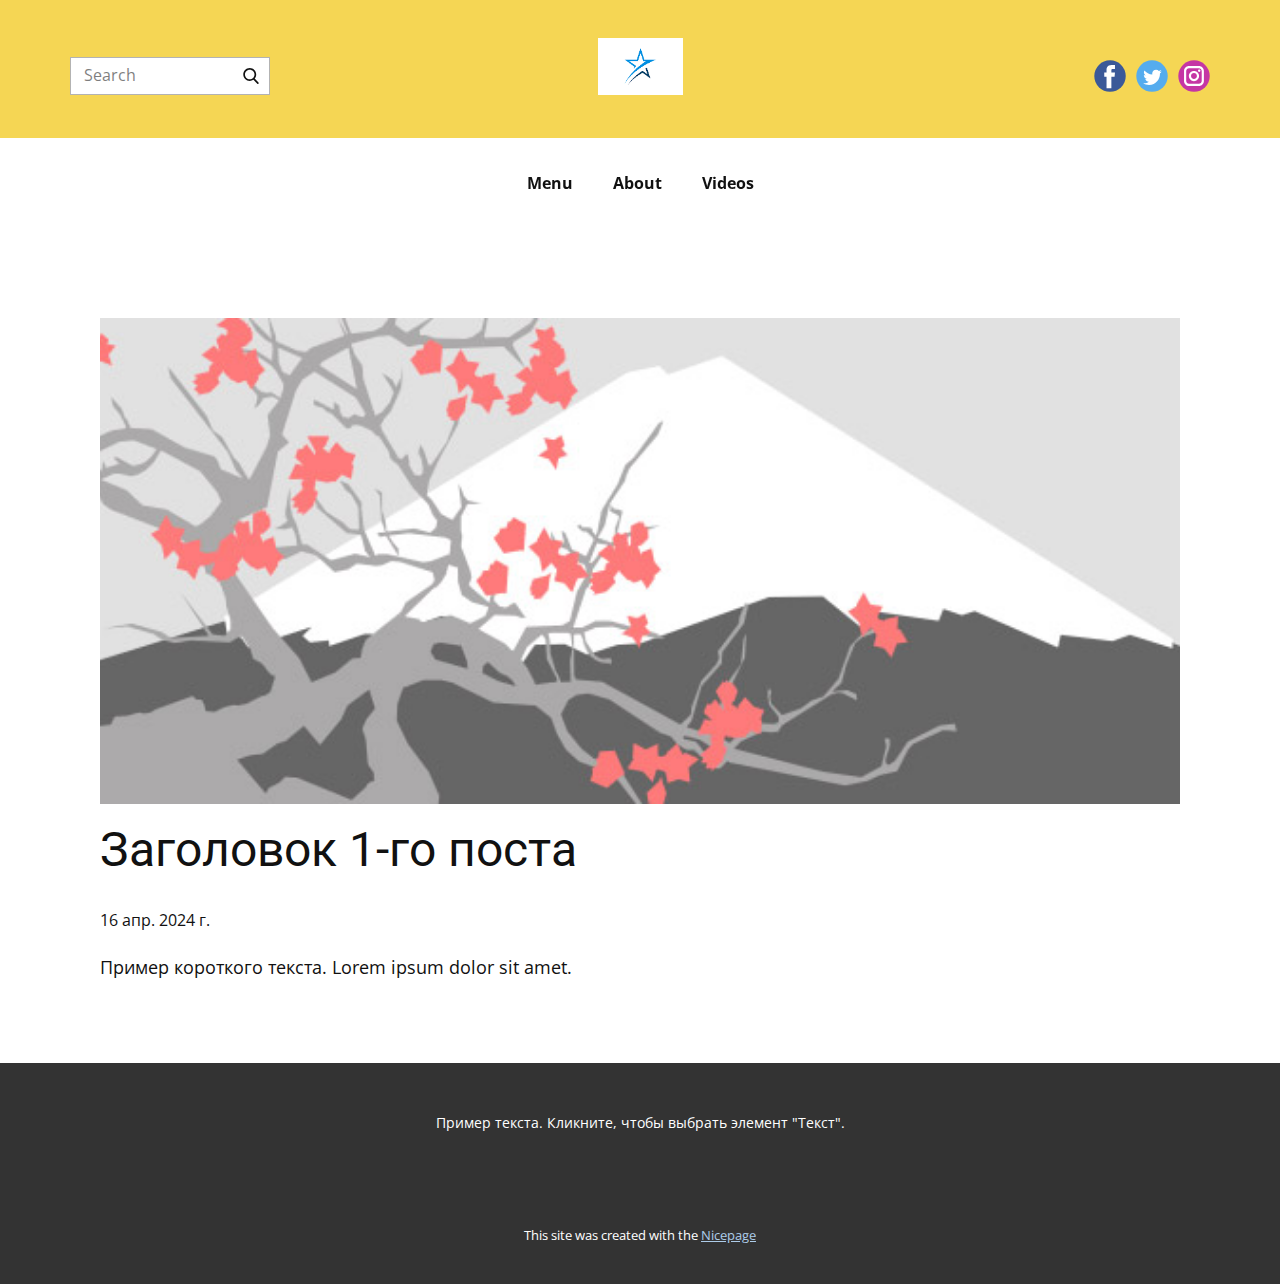
<file: Ustoz uchun/Yulduzlar/blog/пост.html>
<!DOCTYPE html>
<html style="font-size: 16px;" lang="ru"><head>
    <meta name="viewport" content="width=device-width, initial-scale=1.0">
    <meta charset="utf-8">
    <meta name="keywords" content="Заголовок 1-го поста">
    <meta name="description" content="">
    <title>Заголовок 1-го поста</title>
    <link rel="stylesheet" href="../nicepage.css" media="screen">
<link rel="stylesheet" href="../Post-Template.css" media="screen">
    <script class="u-script" type="text/javascript" src="../jquery.js" defer=""></script>
    <script class="u-script" type="text/javascript" src="../nicepage.js" defer=""></script>
    <meta name="generator" content="Nicepage 6.8.8, nicepage.com">
    <link id="u-theme-google-font" rel="stylesheet" href="https://fonts.googleapis.com/css?family=Roboto:100,100i,300,300i,400,400i,500,500i,700,700i,900,900i|Open+Sans:300,300i,400,400i,500,500i,600,600i,700,700i,800,800i">
    
    
    
    <script type="application/ld+json">{
		"@context": "http://schema.org",
		"@type": "Organization",
		"name": "Site1",
		"logo": "images/54ed7cf1-3c49-ae97-d0fe-13091188f20a.png",
		"sameAs": [
				"https://facebook.com/name",
				"https://twitter.com/name",
				"https://www.instagram.com/name"
		]
}</script>
    <meta name="theme-color" content="#478ac9">
    <meta name="twitter:site" content="@">
    <meta name="twitter:card" content="summary_large_image">
    <meta name="twitter:title" content="Post Template">
    <meta name="twitter:description" content="Site1">
  <meta data-intl-tel-input-cdn-path="intlTelInput/"></head>
  <body data-path-to-root="./" data-include-products="false" class="u-body u-xl-mode" data-lang="ru"><header class=" u-clearfix u-header u-section-row-container u-sticky" id="sec-c5d5"><div class="u-section-rows">
        <div class="u-palette-3-light-1 u-section-row u-section-row-1" id="sec-71fa">
          <div class="u-clearfix u-sheet u-sheet-1">
            <a href="../Menu.html" class="u-image u-logo u-image-1" data-image-width="275" data-image-height="183" title="stars">
              <img src="../images/54ed7cf1-3c49-ae97-d0fe-13091188f20a.png" class="u-logo-image u-logo-image-1" data-image-width="80">
            </a>
            <div class="u-social-icons u-spacing-10 u-social-icons-1">
              <a class="u-social-url" title="facebook" target="_blank" href="https://facebook.com/name"><span class="u-icon u-social-facebook u-social-icon u-icon-1"><svg class="u-svg-link" preserveAspectRatio="xMidYMin slice" viewBox="0 0 112 112" style=""><use xlink:href="#svg-57b0"></use></svg><svg class="u-svg-content" viewBox="0 0 112 112" x="0" y="0" id="svg-57b0"><circle fill="currentColor" cx="56.1" cy="56.1" r="55"></circle><path fill="#FFFFFF" d="M73.5,31.6h-9.1c-1.4,0-3.6,0.8-3.6,3.9v8.5h12.6L72,58.3H60.8v40.8H43.9V58.3h-8V43.9h8v-9.2
      c0-6.7,3.1-17,17-17h12.5v13.9H73.5z"></path></svg></span>
              </a>
              <a class="u-social-url" title="twitter" target="_blank" href="https://twitter.com/name"><span class="u-icon u-social-icon u-social-twitter u-icon-2"><svg class="u-svg-link" preserveAspectRatio="xMidYMin slice" viewBox="0 0 112 112" style=""><use xlink:href="#svg-68b1"></use></svg><svg class="u-svg-content" viewBox="0 0 112 112" x="0" y="0" id="svg-68b1"><circle fill="currentColor" class="st0" cx="56.1" cy="56.1" r="55"></circle><path fill="#FFFFFF" d="M83.8,47.3c0,0.6,0,1.2,0,1.7c0,17.7-13.5,38.2-38.2,38.2C38,87.2,31,85,25,81.2c1,0.1,2.1,0.2,3.2,0.2
      c6.3,0,12.1-2.1,16.7-5.7c-5.9-0.1-10.8-4-12.5-9.3c0.8,0.2,1.7,0.2,2.5,0.2c1.2,0,2.4-0.2,3.5-0.5c-6.1-1.2-10.8-6.7-10.8-13.1
      c0-0.1,0-0.1,0-0.2c1.8,1,3.9,1.6,6.1,1.7c-3.6-2.4-6-6.5-6-11.2c0-2.5,0.7-4.8,1.8-6.7c6.6,8.1,16.5,13.5,27.6,14
      c-0.2-1-0.3-2-0.3-3.1c0-7.4,6-13.4,13.4-13.4c3.9,0,7.3,1.6,9.8,4.2c3.1-0.6,5.9-1.7,8.5-3.3c-1,3.1-3.1,5.8-5.9,7.4
      c2.7-0.3,5.3-1,7.7-2.1C88.7,43,86.4,45.4,83.8,47.3z"></path></svg></span>
              </a>
              <a class="u-social-url" title="instagram" target="_blank" href="https://www.instagram.com/name"><span class="u-icon u-social-icon u-social-instagram u-icon-3"><svg class="u-svg-link" preserveAspectRatio="xMidYMin slice" viewBox="0 0 112 112" style=""><use xlink:href="#svg-a5ee"></use></svg><svg class="u-svg-content" viewBox="0 0 112 112" x="0" y="0" id="svg-a5ee"><circle fill="currentColor" cx="56.1" cy="56.1" r="55"></circle><path fill="#FFFFFF" d="M55.9,38.2c-9.9,0-17.9,8-17.9,17.9C38,66,46,74,55.9,74c9.9,0,17.9-8,17.9-17.9C73.8,46.2,65.8,38.2,55.9,38.2
      z M55.9,66.4c-5.7,0-10.3-4.6-10.3-10.3c-0.1-5.7,4.6-10.3,10.3-10.3c5.7,0,10.3,4.6,10.3,10.3C66.2,61.8,61.6,66.4,55.9,66.4z"></path><path fill="#FFFFFF" d="M74.3,33.5c-2.3,0-4.2,1.9-4.2,4.2s1.9,4.2,4.2,4.2s4.2-1.9,4.2-4.2S76.6,33.5,74.3,33.5z"></path><path fill="#FFFFFF" d="M73.1,21.3H38.6c-9.7,0-17.5,7.9-17.5,17.5v34.5c0,9.7,7.9,17.6,17.5,17.6h34.5c9.7,0,17.5-7.9,17.5-17.5V38.8
      C90.6,29.1,82.7,21.3,73.1,21.3z M83,73.3c0,5.5-4.5,9.9-9.9,9.9H38.6c-5.5,0-9.9-4.5-9.9-9.9V38.8c0-5.5,4.5-9.9,9.9-9.9h34.5
      c5.5,0,9.9,4.5,9.9,9.9V73.3z"></path></svg></span>
              </a>
            </div>
            <form action="#" method="get" class="u-border-1 u-border-grey-30 u-search u-search-right u-white u-search-1">
              <button class="u-search-button" type="submit">
                <span class="u-search-icon u-spacing-10">
                  <svg class="u-svg-link" preserveAspectRatio="xMidYMin slice" viewBox="0 0 56.966 56.966"><use xlink:href="#svg-1ce0"></use></svg>
                  <svg xmlns="http://www.w3.org/2000/svg" xmlns:xlink="http://www.w3.org/1999/xlink" version="1.1" id="svg-1ce0" x="0px" y="0px" viewBox="0 0 56.966 56.966" style="enable-background:new 0 0 56.966 56.966;" xml:space="preserve" class="u-svg-content"><path d="M55.146,51.887L41.588,37.786c3.486-4.144,5.396-9.358,5.396-14.786c0-12.682-10.318-23-23-23s-23,10.318-23,23  s10.318,23,23,23c4.761,0,9.298-1.436,13.177-4.162l13.661,14.208c0.571,0.593,1.339,0.92,2.162,0.92  c0.779,0,1.518-0.297,2.079-0.837C56.255,54.982,56.293,53.08,55.146,51.887z M23.984,6c9.374,0,17,7.626,17,17s-7.626,17-17,17  s-17-7.626-17-17S14.61,6,23.984,6z"></path></svg>
                </span>
              </button>
              <input class="u-search-input" type="search" name="search" value="" placeholder="Search">
            </form>
          </div>
          
          
          
          
          
        </div>
        <div class="u-section-row" id="sec-13b1">
          <div class="u-clearfix u-sheet u-valign-middle u-sheet-2">
            <nav class="u-menu u-menu-one-level u-offcanvas u-menu-1">
              <div class="menu-collapse" style="font-size: 1rem; letter-spacing: 0px; font-weight: 700;">
                <a class="u-button-style u-custom-active-border-color u-custom-border u-custom-border-color u-custom-borders u-custom-hover-border-color u-custom-left-right-menu-spacing u-custom-text-active-color u-custom-text-color u-custom-text-hover-color u-custom-top-bottom-menu-spacing u-nav-link" href="#">
                  <svg class="u-svg-link" viewBox="0 0 24 24"><use xlink:href="#menu-hamburger"></use></svg>
                  <svg class="u-svg-content" version="1.1" id="menu-hamburger" viewBox="0 0 16 16" x="0px" y="0px" xmlns:xlink="http://www.w3.org/1999/xlink" xmlns="http://www.w3.org/2000/svg"><g><rect y="1" width="16" height="2"></rect><rect y="7" width="16" height="2"></rect><rect y="13" width="16" height="2"></rect>
</g></svg>
                </a>
              </div>
              <div class="u-custom-menu u-nav-container">
                <ul class="u-nav u-unstyled u-nav-1"><li class="u-nav-item"><a class="u-button-style u-nav-link u-text-active-palette-1-base u-text-hover-palette-2-base" href="../Menu.html" style="padding: 10px 20px;">Menu</a>
</li><li class="u-nav-item"><a class="u-button-style u-nav-link u-text-active-palette-1-base u-text-hover-palette-2-base" href="../About.html" style="padding: 10px 20px;">About</a>
</li><li class="u-nav-item"><a class="u-button-style u-nav-link u-text-active-palette-1-base u-text-hover-palette-2-base" href="../Videos.html" style="padding: 10px 20px;">Videos</a>
</li></ul>
              </div>
              <div class="u-custom-menu u-nav-container-collapse">
                <div class="u-black u-container-style u-inner-container-layout u-opacity u-opacity-95 u-sidenav">
                  <div class="u-inner-container-layout u-sidenav-overflow">
                    <div class="u-menu-close"></div>
                    <ul class="u-align-center u-nav u-popupmenu-items u-unstyled u-nav-2"><li class="u-nav-item"><a class="u-button-style u-nav-link" href="../Menu.html">Menu</a>
</li><li class="u-nav-item"><a class="u-button-style u-nav-link" href="../About.html">About</a>
</li><li class="u-nav-item"><a class="u-button-style u-nav-link" href="../Videos.html">Videos</a>
</li></ul>
                  </div>
                </div>
                <div class="u-black u-menu-overlay u-opacity u-opacity-70"></div>
              </div>
            </nav>
          </div>
          
          
          
          
          
        </div>
      </div></header>
    <section class="u-align-center u-clearfix u-section-1" id="sec-0c34">
      <div class="u-clearfix u-sheet u-valign-middle-md u-valign-middle-sm u-valign-middle-xs u-sheet-1"><!--post_details--><!--post_details_options_json--><!--{"source":""}--><!--/post_details_options_json--><!--blog_post-->
        <div class="u-container-style u-expanded-width u-post-details u-post-details-1">
          <div class="u-container-layout u-valign-middle u-container-layout-1"><!--blog_post_image-->
            <img alt="" class="u-blog-control u-expanded-width u-image u-image-default u-image-1" src="../images/0fd3416c.jpeg"><!--/blog_post_image--><!--blog_post_header-->
            <h2 class="u-blog-control u-text u-text-1">Заголовок 1-го поста</h2><!--/blog_post_header--><!--blog_post_metadata-->
            <div class="u-blog-control u-metadata u-metadata-1"><!--blog_post_metadata_date-->
              <span class="u-meta-date u-meta-icon">16 апр. 2024 г.</span><!--/blog_post_metadata_date--><!--blog_post_metadata_category-->
              <!--/blog_post_metadata_category--><!--blog_post_metadata_comments-->
              <!--/blog_post_metadata_comments-->
            </div><!--/blog_post_metadata--><!--blog_post_content-->
            <div class="u-align-justify u-blog-control u-post-content u-text u-text-2 fr-view">
  Пример короткого текста. Lorem ipsum dolor sit amet.
  </div><!--/blog_post_content-->
          </div>
        </div><!--/blog_post--><!--/post_details-->
      </div>
    </section>
    
    
    
    <footer class="u-align-center u-clearfix u-footer u-grey-80 u-footer" id="sec-1a3c"><div class="u-clearfix u-sheet u-sheet-1">
        <p class="u-small-text u-text u-text-variant u-text-1">Пример текста. Кликните, чтобы выбрать элемент "Текст".</p>
      </div></footer>
    <section class="u-backlink u-clearfix u-grey-80">
      <p class="u-text">
        <span>This site was created with the </span>
        <a class="u-link" href="https://nicepage.com/" target="_blank" rel="nofollow">
          <span>Nicepage</span>
        </a>
      </p>
    </section>
  
</body></html>
</file>
